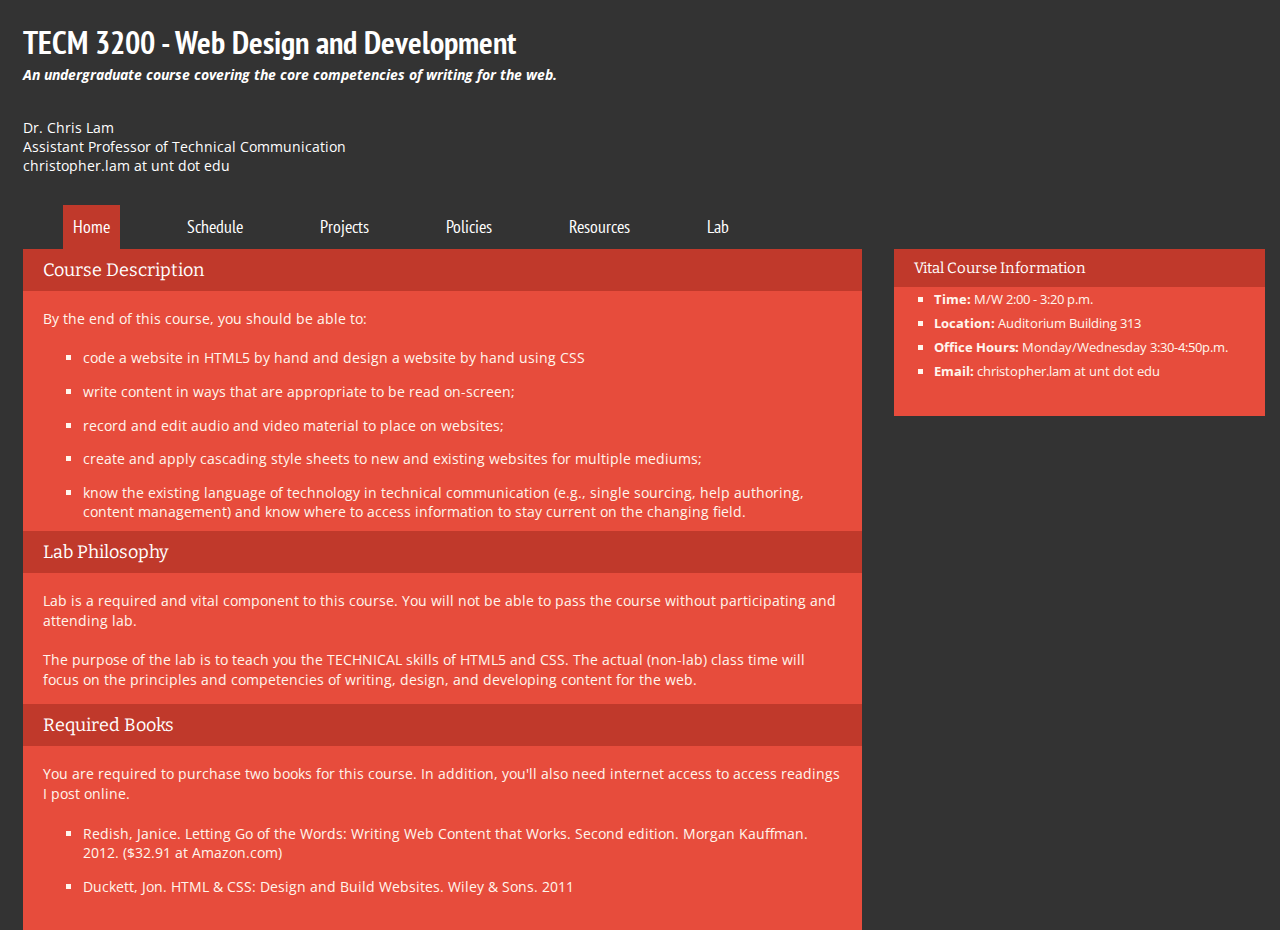
<file: index.html>
<!DOCTYPE html>
<head>
<meta name="viewport" content="width=device-width, initial-scale=1.0, maximum-scale=1.0, user-scalable=no" />  <link rel="stylesheet" type="text/css" href="style.css">
  <link href='http://fonts.googleapis.com/css?family=PT+Sans+Narrow:400,700' rel='stylesheet' type='text/css'>
  <link href='http://fonts.googleapis.com/css?family=Open+Sans' rel='stylesheet' type='text/css'>
    <link href='http://fonts.googleapis.com/css?family=Bitter' rel='stylesheet' type='text/css'>
    <link href='http://fonts.googleapis.com/css?family=Arvo' rel='stylesheet' type='text/css'>

</head>
<body>
	<div id ="container">
	  <header>
	    <h1><a href="index.html">TECM 3200 - Web Design and Development</a></h1>
	    <h2><i>An undergraduate course covering the core competencies of writing for the web.</i></h2>
	     
	    <ul>
		      <li>Dr. Chris Lam</li>
		      <li>Assistant Professor of Technical Communication</li>
		      <li>christopher.lam at unt dot edu</li>
	  	</ul>
	      
	    
	</header>

	  <nav>
  
	    <ul>
	    	<li class="current"><a href="index.html">Home</a></li>
		    <li><a href="schedule.html">Schedule</a></li>
		    <li><a href="projects.html">Projects</a></li>
			<li><a href="policies.html">Policies</a></li>
		    <li><a href="resources.html">Resources</a></li>
		    <li><a href="lab.html">Lab</a></li>
	    </ul>
	  </nav>
	  <div class="right-column">
	  	<h3>Vital Course Information</h3>
	  		<ul>
	  			<li><b>Time:</b>  M/W 2:00 - 3:20 p.m.</li>
	  			<li><b>Location:</b>  Auditorium Building 313</li>
	  			<li><b>Office Hours:</b>  Monday/Wednesday 3:30-4:50p.m.</li>
	  			<li><b>Email:</b>  christopher.lam at unt dot edu</li>
	  		</ul>
	
	  </div>
	  <div class="main-content">
	  	<h3>Course Description</h3>
	  		<p>By the end of this course, you should be able to:</p>
	  		<ul>
	  			<li>code a website in HTML5 by hand and design a website by hand using CSS</li>
				<li>write content in ways that are appropriate to be read on-screen;</li>
				<li>record and edit audio and video material to place on websites;</li>
				<li>create and apply cascading style sheets to new and existing websites for multiple mediums;</li>
				<li>know the existing language of technology in technical communication (e.g., single sourcing, help authoring, content management) and know where to access information to stay current on the changing field.</li>
	  		</ul>
	  	<h3>Lab Philosophy</h3>
	  		<p>Lab is a required and vital component to this course. You will not be able to pass the course without participating and attending lab.</p>
	  		<p>The purpose of the lab is to teach you the TECHNICAL skills of HTML5 and CSS. The actual (non-lab) class time will focus on the principles and competencies of writing, design, and developing content for the web.</p>
	  	<h3>Required Books</h3>
	  	<p>You are required to purchase two books for this course. In addition, you'll also need internet access to access readings I post online.</p>
	  	<ul>
	  		<li>Redish, Janice. Letting Go of the Words: Writing Web Content that Works. Second edition. Morgan Kauffman. 2012. ($32.91 at Amazon.com)</li>
			<li>Duckett, Jon. HTML & CSS: Design and Build Websites. Wiley & Sons. 2011</li>
	  	</ul>
	  </div>

	 


	  </div>
</body>
</html>
</file>
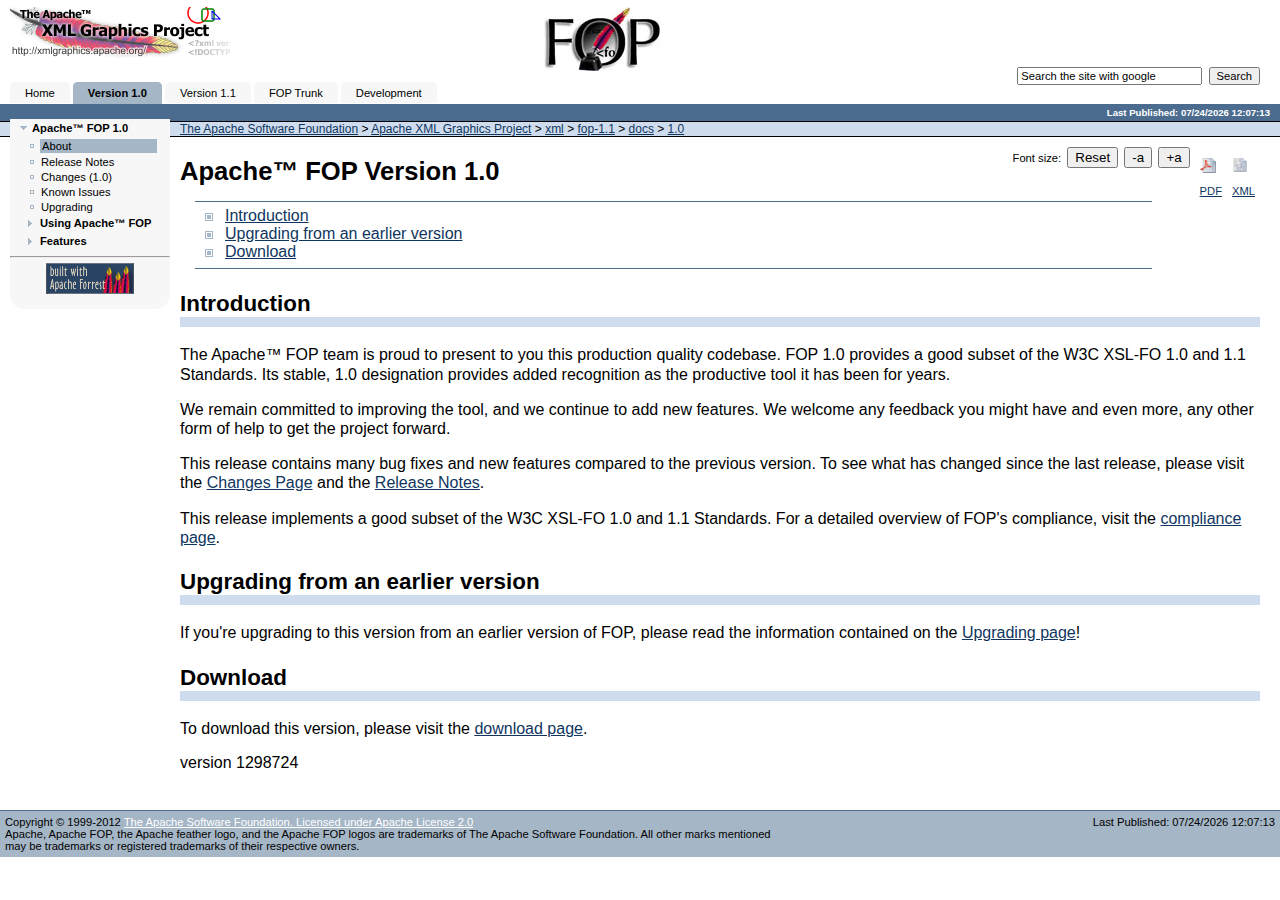
<file: xml/fop-1.1/docs/1.0/index.html>
<!DOCTYPE html PUBLIC "-//W3C//DTD HTML 4.01 Transitional//EN" "http://www.w3.org/TR/html4/loose.dtd">
<html>
<head>
<META http-equiv="Content-Type" content="text/html; charset=UTF-8">
<meta content="Apache Forrest" name="Generator">
<meta name="Forrest-version" content="0.10-dev">
<meta name="Forrest-skin-name" content="pelt">
<title>Apache&trade; FOP Version 1.0</title>
<link type="text/css" href="../skin/basic.css" rel="stylesheet">
<link media="screen" type="text/css" href="../skin/screen.css" rel="stylesheet">
<link media="print" type="text/css" href="../skin/print.css" rel="stylesheet">
<link type="text/css" href="../skin/profile.css" rel="stylesheet">
<script src="../skin/getBlank.js" language="javascript" type="text/javascript"></script><script src="../skin/getMenu.js" language="javascript" type="text/javascript"></script><script src="../skin/fontsize.js" language="javascript" type="text/javascript"></script>
<link rel="shortcut icon" href="../favicon.ico">
</head>
<body onload="init()">
<script type="text/javascript">ndeSetTextSize();</script>
<div id="top">
<!--+
    |header
    +-->
<div class="header">
<!--+
    |start group logo
    +-->
<div class="grouplogo">
<a href="http://xmlgraphics.apache.org/"><img class="logoImage" alt="Apache XML Graphics" src="../images/group-logo.gif" title="Apache XML Graphics is responsible for the creation and maintenance of software for managing the conversion of XML formats to graphical output, and the creation and maintenance of related software components, based on software licensed to the Foundation"></a>
</div>
<!--+
    |end group logo
    +-->
<!--+
    |start Project Logo
    +-->
<div class="projectlogo">
<a href="http://xmlgraphics.apache.org/fop/"><img class="logoImage" alt="Apache FOP" src="../images/logo.jpg" title="Apache FOP (Formatting Objects Processor) is the world's first output independent formatter. Output formats currently supported include PDF, PCL, PS, SVG, XML (area tree representation), Print, AWT, MIF and TXT. The primary output target is PDF."></a>
</div>
<!--+
    |end Project Logo
    +-->
<!--+
    |start Search
    +-->
<div class="searchbox">
<form action="http://www.google.com/search" method="get" class="roundtopsmall">
<input value="xmlgraphics.apache.org" name="sitesearch" type="hidden"><input onFocus="getBlank (this, 'Search the site with google');" size="25" name="q" id="query" type="text" value="Search the site with google">&nbsp; 
                    <input name="Search" value="Search" type="submit">
</form>
</div>
<!--+
    |end search
    +-->
<!--+
    |start Tabs
    +-->
<ul id="tabs">
<li>
<a class="unselected" href="../index.html">Home</a>
</li>
<li class="current">
<a class="selected" href="../1.0/index.html">Version 1.0</a>
</li>
<li>
<a class="unselected" href="../1.1/index.html">Version 1.1</a>
</li>
<li>
<a class="unselected" href="../trunk/index.html">FOP Trunk</a>
</li>
<li>
<a class="unselected" href="../dev/index.html">Development</a>
</li>
</ul>
<!--+
    |end Tabs
    +-->
</div>
</div>
<div id="main">
<div id="publishedStrip">
<!--+
    |start Subtabs
    +-->
<div id="level2tabs"></div>
<!--+
    |end Endtabs
    +-->
<script type="text/javascript"><!--
document.write("Last Published: " + document.lastModified);
//  --></script>
</div>
<!--+
    |breadtrail
    +-->
<div class="breadtrail">
<a href="http://www.apache.org/">The Apache Software Foundation</a> &gt; <a href="http://xmlgraphics.apache.org/">Apache XML Graphics Project</a><script src="../skin/breadcrumbs.js" language="JavaScript" type="text/javascript"></script>
</div>
<!--+
    |start Menu, mainarea
    +-->
<!--+
    |start Menu
    +-->
<div id="menu">
<div onclick="SwitchMenu('menu_selected_1.1', '../skin/')" id="menu_selected_1.1Title" class="menutitle" style="background-image: url('../skin/images/chapter_open.gif');">Apache&trade; FOP 1.0</div>
<div id="menu_selected_1.1" class="selectedmenuitemgroup" style="display: block;">
<div class="menupage">
<div class="menupagetitle">About</div>
</div>
<div class="menuitem">
<a href="../1.0/releaseNotes_1.0.html">Release Notes</a>
</div>
<div class="menuitem">
<a href="../1.0/changes_1.0.html">Changes (1.0)</a>
</div>
<div class="menuitem">
<a href="../1.0/knownissues_overview.html">Known Issues</a>
</div>
<div class="menuitem">
<a href="../1.0/upgrading.html">Upgrading</a>
</div>
<div onclick="SwitchMenu('menu_1.1.6', '../skin/')" id="menu_1.1.6Title" class="menutitle">Using Apache&trade; FOP</div>
<div id="menu_1.1.6" class="menuitemgroup">
<div class="menuitem">
<a href="../1.0/anttask.html">Ant Task</a>
</div>
<div class="menuitem">
<a href="../1.0/compiling.html">Build</a>
</div>
<div class="menuitem">
<a href="../1.0/configuration.html">Configure</a>
</div>
<div class="menuitem">
<a href="../1.0/embedding.html">Embed</a>
</div>
<div class="menuitem">
<a href="../1.0/running.html">Run</a>
</div>
<div class="menuitem">
<a href="../1.0/servlets.html">Servlets</a>
</div>
</div>
<div onclick="SwitchMenu('menu_1.1.7', '../skin/')" id="menu_1.1.7Title" class="menutitle">Features</div>
<div id="menu_1.1.7" class="menuitemgroup">
<div class="menuitem">
<a href="../1.0/accessibility.html">Accessibility</a>
</div>
<div class="menuitem">
<a href="../1.0/events.html">Events</a>
</div>
<div class="menuitem">
<a href="../1.0/extensions.html">Extensions</a>
</div>
<div class="menuitem">
<a href="../1.0/fonts.html">Fonts</a>
</div>
<div class="menuitem">
<a href="../1.0/output.html">Output Targets</a>
</div>
<div class="menuitem">
<a href="../1.0/graphics.html">Graphics</a>
</div>
<div class="menuitem">
<a href="../1.0/hyphenation.html">Hyphenation</a>
</div>
<div class="menuitem">
<a href="../1.0/intermediate.html">Intermediate Format</a>
</div>
<div class="menuitem">
<a href="../1.0/metadata.html">Metadata</a>
</div>
<div class="menuitem">
<a href="../1.0/pdfa.html">PDF/A</a>
</div>
<div class="menuitem">
<a href="../1.0/pdfx.html">PDF/X</a>
</div>
<div class="menuitem">
<a href="../1.0/pdfencryption.html">PDF Encryption</a>
</div>
</div>
</div>
<div id="credit">
<hr>
<a href="http://forrest.apache.org/"><img border="0" title="Built with Apache Forrest" alt="Built with Apache Forrest - logo" src="../images/built-with-forrest-button.png" style="width: 88px;height: 31px;"></a>
</div>
<div id="roundbottom">
<img style="display: none" class="corner" height="15" width="15" alt="" src="../skin/images/rc-b-l-15-1body-2menu-3menu.png"></div>
<!--+
  |alternative credits
  +-->
<div id="credit2"></div>
</div>
<!--+
    |end Menu
    +-->
<!--+
    |start content
    +-->
<div id="content">
<div title="raw XML" class="xmllink">
<a class="dida" href="index.xml"><img alt="XML - icon" src="../skin/images/xmldoc.gif" class="skin"><br>
        XML</a>
</div>
<div title="Portable Document Format" class="pdflink">
<a class="dida" href="index.pdf"><img alt="PDF -icon" src="../skin/images/pdfdoc.gif" class="skin"><br>
        PDF</a>
</div>
<div class="trail">Font size: 
	          &nbsp;<input value="Reset" class="resetfont" title="Reset text" onclick="ndeSetTextSize('reset'); return false;" type="button">      
	          &nbsp;<input value="-a" class="smallerfont" title="Shrink text" onclick="ndeSetTextSize('decr'); return false;" type="button">
	          &nbsp;<input value="+a" class="biggerfont" title="Enlarge text" onclick="ndeSetTextSize('incr'); return false;" type="button">
</div>
<h1>Apache&trade; FOP Version 1.0</h1>
<div id="front-matter">
<div id="minitoc-area">
<ul class="minitoc">
<li>
<a href="#intro">Introduction</a>
</li>
<li>
<a href="#upgrading">Upgrading from an earlier version</a>
</li>
<li>
<a href="#download">Download</a>
</li>
</ul>
</div>
</div>
    
<a name="intro"></a>
<h2 class="underlined_10">Introduction</h2>
<div class="section">
<p>
        The Apache&trade; FOP team is proud to present to you this production
        quality codebase. FOP 1.0 provides a good subset of the W3C
        XSL-FO 1.0 and 1.1 Standards. Its stable, 1.0 designation
        provides added recognition as the productive tool it has been
        for years.
	  </p>
<p>
		We remain committed to improving the tool, and we continue to
		add new features. We welcome any feedback you might have and
		even more, any other form of help to get the project forward.
      </p>
<p>
        This release contains many bug fixes and new features compared
        to the previous version. To see what has changed since the last release, please visit the 
        <a href="changes_1.0.html">Changes Page</a> and the
        <a href="releaseNotes_1.0.html">Release Notes</a>.
      </p>
<p>
		This release implements a good subset of the W3C XSL-FO 1.0
		and 1.1 Standards. For a detailed overview of FOP's
		compliance, visit the <a href="../compliance.html">compliance
		page</a>.
	  </p>
</div>
    
<a name="upgrading"></a>
<h2 class="underlined_10">Upgrading from an earlier version</h2>
<div class="section">
<p>
        If you're upgrading to this version from an earlier version of FOP, please read the 
        information contained on the <a href="upgrading.html">Upgrading page</a>!
      </p>
</div>
    
<a name="download"></a>
<h2 class="underlined_10">Download</h2>
<div class="section">
<p>
        To download this version, please visit the <a href="../download.html">download page</a>.
      </p>
</div>
  
<span class="version">
          version 1298724</span>
</div>
<!--+
    |end content
    +-->
<div class="clearboth">&nbsp;</div>
</div>
<div id="footer">
<!--+
    |start bottomstrip
    +-->
<div class="lastmodified">
<script type="text/javascript"><!--
document.write("Last Published: " + document.lastModified);
//  --></script>
</div>
<div class="copyright">
        Copyright &copy;
         1999-2012 <a href="http://www.apache.org/licenses/">The Apache Software Foundation. Licensed under Apache License 2.0</a>
<br>
    Apache, Apache FOP, the Apache feather logo, and the Apache FOP
    logos are trademarks of The Apache Software Foundation. All other marks mentioned may be trademarks or registered trademarks of their respective owners.
  </div>
<div id="logos"></div>
<!--+
    |end bottomstrip
    +-->
</div>
</body>
</html>
</file>
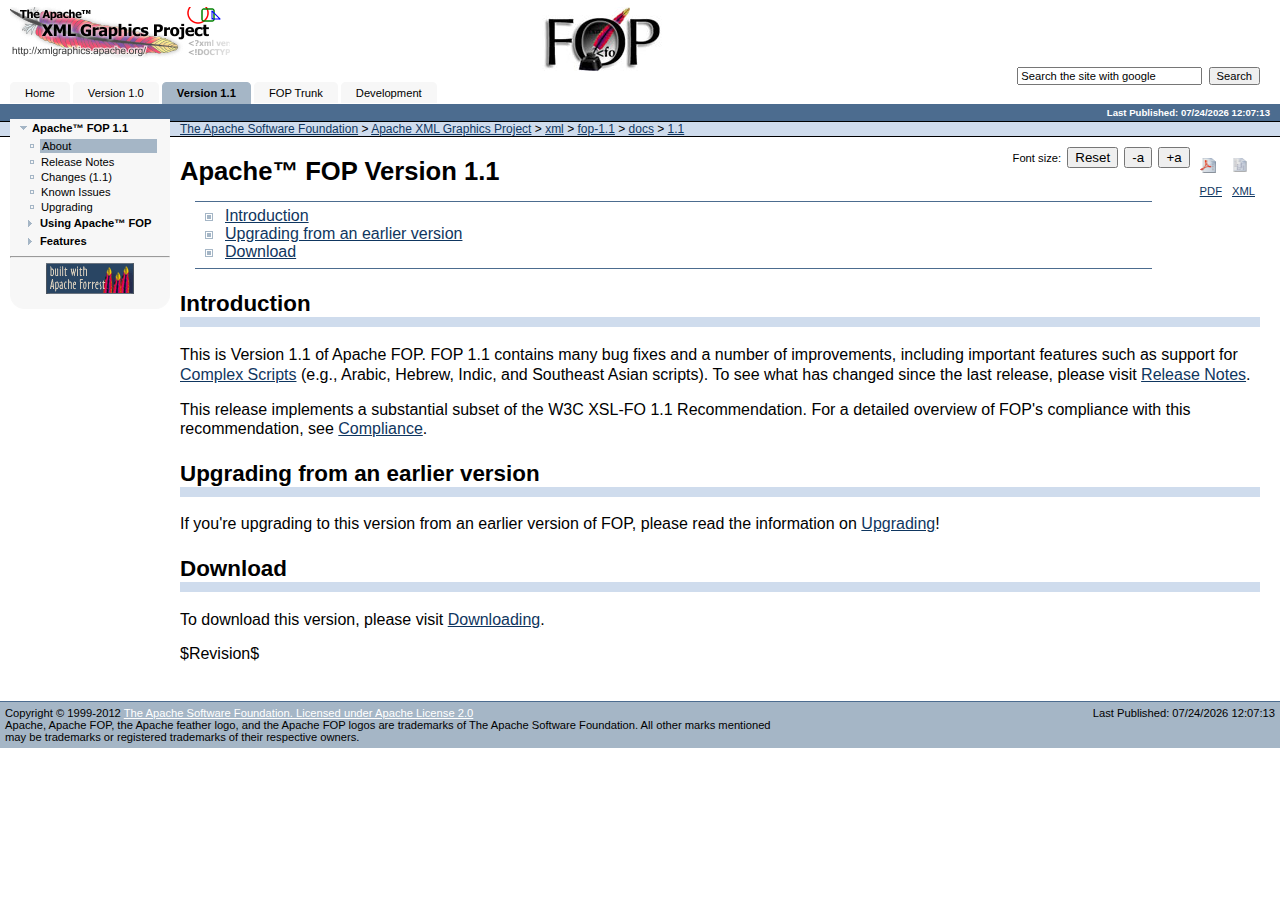
<file: xml/fop-1.1/docs/1.1/index.html>
<!DOCTYPE html PUBLIC "-//W3C//DTD HTML 4.01 Transitional//EN" "http://www.w3.org/TR/html4/loose.dtd">
<html>
<head>
<META http-equiv="Content-Type" content="text/html; charset=UTF-8">
<meta content="Apache Forrest" name="Generator">
<meta name="Forrest-version" content="0.10-dev">
<meta name="Forrest-skin-name" content="pelt">
<title>Apache&trade; FOP Version 1.1</title>
<link type="text/css" href="../skin/basic.css" rel="stylesheet">
<link media="screen" type="text/css" href="../skin/screen.css" rel="stylesheet">
<link media="print" type="text/css" href="../skin/print.css" rel="stylesheet">
<link type="text/css" href="../skin/profile.css" rel="stylesheet">
<script src="../skin/getBlank.js" language="javascript" type="text/javascript"></script><script src="../skin/getMenu.js" language="javascript" type="text/javascript"></script><script src="../skin/fontsize.js" language="javascript" type="text/javascript"></script>
<link rel="shortcut icon" href="../favicon.ico">
</head>
<body onload="init()">
<script type="text/javascript">ndeSetTextSize();</script>
<div id="top">
<!--+
    |header
    +-->
<div class="header">
<!--+
    |start group logo
    +-->
<div class="grouplogo">
<a href="http://xmlgraphics.apache.org/"><img class="logoImage" alt="Apache XML Graphics" src="../images/group-logo.gif" title="Apache XML Graphics is responsible for the creation and maintenance of software for managing the conversion of XML formats to graphical output, and the creation and maintenance of related software components, based on software licensed to the Foundation"></a>
</div>
<!--+
    |end group logo
    +-->
<!--+
    |start Project Logo
    +-->
<div class="projectlogo">
<a href="http://xmlgraphics.apache.org/fop/"><img class="logoImage" alt="Apache FOP" src="../images/logo.jpg" title="Apache FOP (Formatting Objects Processor) is the world's first output independent formatter. Output formats currently supported include PDF, PCL, PS, SVG, XML (area tree representation), Print, AWT, MIF and TXT. The primary output target is PDF."></a>
</div>
<!--+
    |end Project Logo
    +-->
<!--+
    |start Search
    +-->
<div class="searchbox">
<form action="http://www.google.com/search" method="get" class="roundtopsmall">
<input value="xmlgraphics.apache.org" name="sitesearch" type="hidden"><input onFocus="getBlank (this, 'Search the site with google');" size="25" name="q" id="query" type="text" value="Search the site with google">&nbsp; 
                    <input name="Search" value="Search" type="submit">
</form>
</div>
<!--+
    |end search
    +-->
<!--+
    |start Tabs
    +-->
<ul id="tabs">
<li>
<a class="unselected" href="../index.html">Home</a>
</li>
<li>
<a class="unselected" href="../1.0/index.html">Version 1.0</a>
</li>
<li class="current">
<a class="selected" href="../1.1/index.html">Version 1.1</a>
</li>
<li>
<a class="unselected" href="../trunk/index.html">FOP Trunk</a>
</li>
<li>
<a class="unselected" href="../dev/index.html">Development</a>
</li>
</ul>
<!--+
    |end Tabs
    +-->
</div>
</div>
<div id="main">
<div id="publishedStrip">
<!--+
    |start Subtabs
    +-->
<div id="level2tabs"></div>
<!--+
    |end Endtabs
    +-->
<script type="text/javascript"><!--
document.write("Last Published: " + document.lastModified);
//  --></script>
</div>
<!--+
    |breadtrail
    +-->
<div class="breadtrail">
<a href="http://www.apache.org/">The Apache Software Foundation</a> &gt; <a href="http://xmlgraphics.apache.org/">Apache XML Graphics Project</a><script src="../skin/breadcrumbs.js" language="JavaScript" type="text/javascript"></script>
</div>
<!--+
    |start Menu, mainarea
    +-->
<!--+
    |start Menu
    +-->
<div id="menu">
<div onclick="SwitchMenu('menu_selected_1.1', '../skin/')" id="menu_selected_1.1Title" class="menutitle" style="background-image: url('../skin/images/chapter_open.gif');">Apache&trade; FOP 1.1</div>
<div id="menu_selected_1.1" class="selectedmenuitemgroup" style="display: block;">
<div class="menupage">
<div class="menupagetitle">About</div>
</div>
<div class="menuitem">
<a href="../1.1/releaseNotes_1.1.html">Release Notes</a>
</div>
<div class="menuitem">
<a href="../1.1/changes_1.1.html">Changes (1.1)</a>
</div>
<div class="menuitem">
<a href="../1.1/knownissues_overview.html">Known Issues</a>
</div>
<div class="menuitem">
<a href="../1.1/upgrading.html">Upgrading</a>
</div>
<div onclick="SwitchMenu('menu_1.1.6', '../skin/')" id="menu_1.1.6Title" class="menutitle">Using Apache&trade; FOP</div>
<div id="menu_1.1.6" class="menuitemgroup">
<div class="menuitem">
<a href="../1.1/anttask.html">Ant Task</a>
</div>
<div class="menuitem">
<a href="../1.1/compiling.html">Build</a>
</div>
<div class="menuitem">
<a href="../1.1/configuration.html">Configure</a>
</div>
<div class="menuitem">
<a href="../1.1/embedding.html">Embed</a>
</div>
<div class="menuitem">
<a href="../1.1/running.html">Run</a>
</div>
<div class="menuitem">
<a href="../1.1/servlets.html">Servlets</a>
</div>
</div>
<div onclick="SwitchMenu('menu_1.1.7', '../skin/')" id="menu_1.1.7Title" class="menutitle">Features</div>
<div id="menu_1.1.7" class="menuitemgroup">
<div class="menuitem">
<a href="../1.1/accessibility.html">Accessibility</a>
</div>
<div class="menuitem">
<a href="../1.1/complexscripts.html">Complex Scripts</a>
</div>
<div class="menuitem">
<a href="../1.1/events.html">Events</a>
</div>
<div class="menuitem">
<a href="../1.1/extensions.html">Extensions</a>
</div>
<div class="menuitem">
<a href="../1.1/fonts.html">Fonts</a>
</div>
<div class="menuitem">
<a href="../1.1/graphics.html">Graphics</a>
</div>
<div class="menuitem">
<a href="../1.1/hyphenation.html">Hyphenation</a>
</div>
<div class="menuitem">
<a href="../1.1/intermediate.html">Intermediate Format</a>
</div>
<div class="menuitem">
<a href="../1.1/metadata.html">Metadata</a>
</div>
<div class="menuitem">
<a href="../1.1/output.html">Output Targets</a>
</div>
<div class="menuitem">
<a href="../1.1/pdfa.html">PDF/A</a>
</div>
<div class="menuitem">
<a href="../1.1/pdfx.html">PDF/X</a>
</div>
<div class="menuitem">
<a href="../1.1/pdfencryption.html">PDF Encryption</a>
</div>
</div>
</div>
<div id="credit">
<hr>
<a href="http://forrest.apache.org/"><img border="0" title="Built with Apache Forrest" alt="Built with Apache Forrest - logo" src="../images/built-with-forrest-button.png" style="width: 88px;height: 31px;"></a>
</div>
<div id="roundbottom">
<img style="display: none" class="corner" height="15" width="15" alt="" src="../skin/images/rc-b-l-15-1body-2menu-3menu.png"></div>
<!--+
  |alternative credits
  +-->
<div id="credit2"></div>
</div>
<!--+
    |end Menu
    +-->
<!--+
    |start content
    +-->
<div id="content">
<div title="raw XML" class="xmllink">
<a class="dida" href="index.xml"><img alt="XML - icon" src="../skin/images/xmldoc.gif" class="skin"><br>
        XML</a>
</div>
<div title="Portable Document Format" class="pdflink">
<a class="dida" href="index.pdf"><img alt="PDF -icon" src="../skin/images/pdfdoc.gif" class="skin"><br>
        PDF</a>
</div>
<div class="trail">Font size: 
	          &nbsp;<input value="Reset" class="resetfont" title="Reset text" onclick="ndeSetTextSize('reset'); return false;" type="button">      
	          &nbsp;<input value="-a" class="smallerfont" title="Shrink text" onclick="ndeSetTextSize('decr'); return false;" type="button">
	          &nbsp;<input value="+a" class="biggerfont" title="Enlarge text" onclick="ndeSetTextSize('incr'); return false;" type="button">
</div>
<h1>Apache&trade; FOP Version 1.1</h1>
<div id="front-matter">
<div id="minitoc-area">
<ul class="minitoc">
<li>
<a href="#intro">Introduction</a>
</li>
<li>
<a href="#upgrading">Upgrading from an earlier version</a>
</li>
<li>
<a href="#download">Download</a>
</li>
</ul>
</div>
</div>
    
<a name="intro"></a>
<h2 class="underlined_10">Introduction</h2>
<div class="section">
<p>
        This is Version 1.1 of Apache FOP. FOP 1.1 contains many bug
        fixes and a number of improvements, including
        important features such as support for <a href="complexscripts.html">Complex Scripts</a>
        (e.g., Arabic, Hebrew, Indic, and Southeast Asian scripts). To see what has changed since the last release,
        please visit <a href="releaseNotes_1.1.html">Release Notes</a>.
      </p>
<p>
	This release implements a substantial subset of the W3C XSL-FO 1.1
	Recommendation. For a detailed overview of FOP's
	compliance with this recommendation, see <a href="../compliance.html">Compliance</a>.
      </p>
</div>
    
<a name="upgrading"></a>
<h2 class="underlined_10">Upgrading from an earlier version</h2>
<div class="section">
<p>
        If you're upgrading to this version from an earlier version of FOP, please read the 
        information on <a href="upgrading.html">Upgrading</a>!
      </p>
</div>
    
<a name="download"></a>
<h2 class="underlined_10">Download</h2>
<div class="section">
<p>
        To download this version, please visit <a href="../download.html">Downloading</a>.
      </p>
</div>
  
<span class="version">$Revision$</span>
</div>
<!--+
    |end content
    +-->
<div class="clearboth">&nbsp;</div>
</div>
<div id="footer">
<!--+
    |start bottomstrip
    +-->
<div class="lastmodified">
<script type="text/javascript"><!--
document.write("Last Published: " + document.lastModified);
//  --></script>
</div>
<div class="copyright">
        Copyright &copy;
         1999-2012 <a href="http://www.apache.org/licenses/">The Apache Software Foundation. Licensed under Apache License 2.0</a>
<br>
    Apache, Apache FOP, the Apache feather logo, and the Apache FOP
    logos are trademarks of The Apache Software Foundation. All other marks mentioned may be trademarks or registered trademarks of their respective owners.
  </div>
<div id="logos"></div>
<!--+
    |end bottomstrip
    +-->
</div>
</body>
</html>
</file>
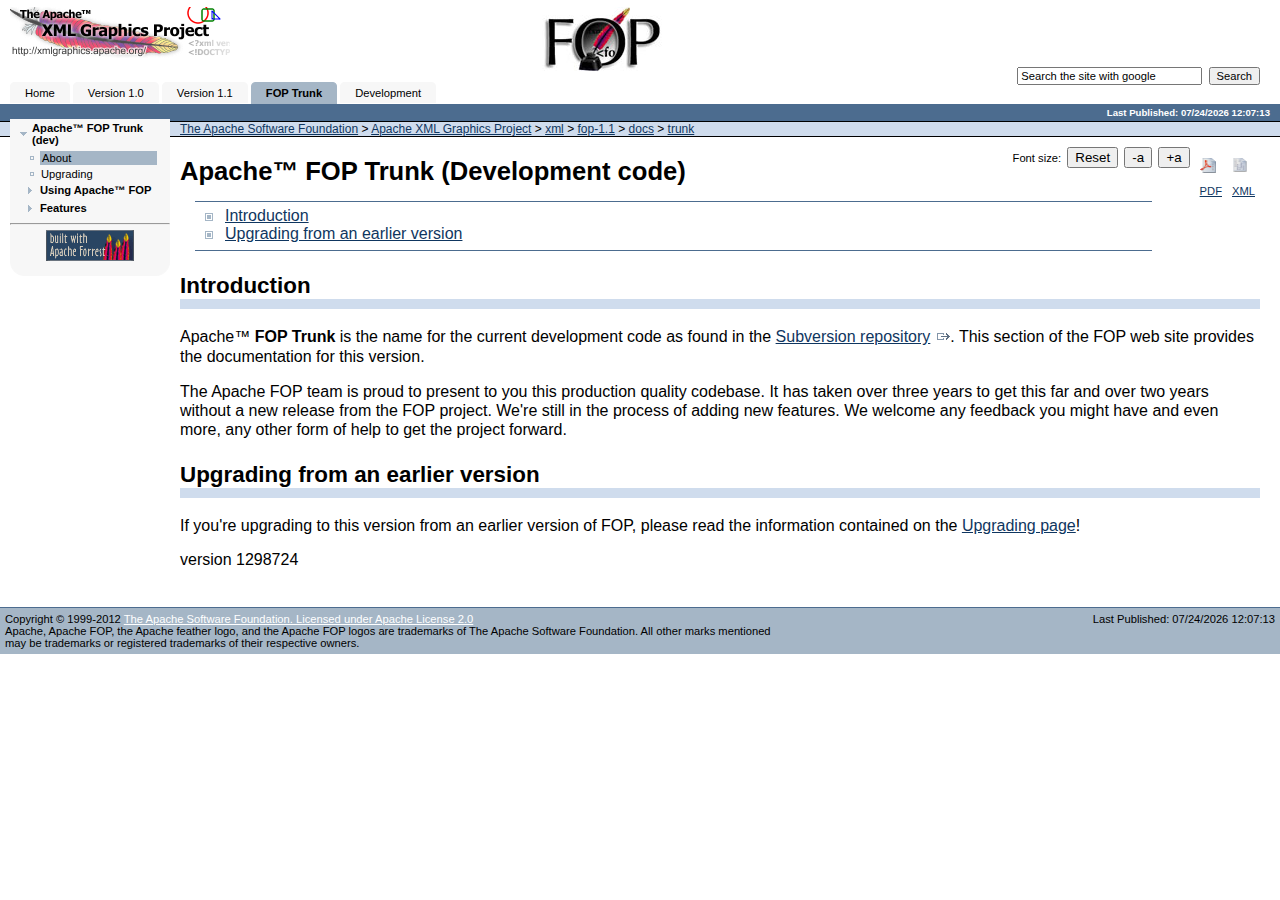
<file: xml/fop-1.1/docs/trunk/index.html>
<!DOCTYPE html PUBLIC "-//W3C//DTD HTML 4.01 Transitional//EN" "http://www.w3.org/TR/html4/loose.dtd">
<html>
<head>
<META http-equiv="Content-Type" content="text/html; charset=UTF-8">
<meta content="Apache Forrest" name="Generator">
<meta name="Forrest-version" content="0.10-dev">
<meta name="Forrest-skin-name" content="pelt">
<title>Apache&trade; FOP Trunk (Development code)</title>
<link type="text/css" href="../skin/basic.css" rel="stylesheet">
<link media="screen" type="text/css" href="../skin/screen.css" rel="stylesheet">
<link media="print" type="text/css" href="../skin/print.css" rel="stylesheet">
<link type="text/css" href="../skin/profile.css" rel="stylesheet">
<script src="../skin/getBlank.js" language="javascript" type="text/javascript"></script><script src="../skin/getMenu.js" language="javascript" type="text/javascript"></script><script src="../skin/fontsize.js" language="javascript" type="text/javascript"></script>
<link rel="shortcut icon" href="../favicon.ico">
</head>
<body onload="init()">
<script type="text/javascript">ndeSetTextSize();</script>
<div id="top">
<!--+
    |header
    +-->
<div class="header">
<!--+
    |start group logo
    +-->
<div class="grouplogo">
<a href="http://xmlgraphics.apache.org/"><img class="logoImage" alt="Apache XML Graphics" src="../images/group-logo.gif" title="Apache XML Graphics is responsible for the creation and maintenance of software for managing the conversion of XML formats to graphical output, and the creation and maintenance of related software components, based on software licensed to the Foundation"></a>
</div>
<!--+
    |end group logo
    +-->
<!--+
    |start Project Logo
    +-->
<div class="projectlogo">
<a href="http://xmlgraphics.apache.org/fop/"><img class="logoImage" alt="Apache FOP" src="../images/logo.jpg" title="Apache FOP (Formatting Objects Processor) is the world's first output independent formatter. Output formats currently supported include PDF, PCL, PS, SVG, XML (area tree representation), Print, AWT, MIF and TXT. The primary output target is PDF."></a>
</div>
<!--+
    |end Project Logo
    +-->
<!--+
    |start Search
    +-->
<div class="searchbox">
<form action="http://www.google.com/search" method="get" class="roundtopsmall">
<input value="xmlgraphics.apache.org" name="sitesearch" type="hidden"><input onFocus="getBlank (this, 'Search the site with google');" size="25" name="q" id="query" type="text" value="Search the site with google">&nbsp; 
                    <input name="Search" value="Search" type="submit">
</form>
</div>
<!--+
    |end search
    +-->
<!--+
    |start Tabs
    +-->
<ul id="tabs">
<li>
<a class="unselected" href="../index.html">Home</a>
</li>
<li>
<a class="unselected" href="../1.0/index.html">Version 1.0</a>
</li>
<li>
<a class="unselected" href="../1.1/index.html">Version 1.1</a>
</li>
<li class="current">
<a class="selected" href="../trunk/index.html">FOP Trunk</a>
</li>
<li>
<a class="unselected" href="../dev/index.html">Development</a>
</li>
</ul>
<!--+
    |end Tabs
    +-->
</div>
</div>
<div id="main">
<div id="publishedStrip">
<!--+
    |start Subtabs
    +-->
<div id="level2tabs"></div>
<!--+
    |end Endtabs
    +-->
<script type="text/javascript"><!--
document.write("Last Published: " + document.lastModified);
//  --></script>
</div>
<!--+
    |breadtrail
    +-->
<div class="breadtrail">
<a href="http://www.apache.org/">The Apache Software Foundation</a> &gt; <a href="http://xmlgraphics.apache.org/">Apache XML Graphics Project</a><script src="../skin/breadcrumbs.js" language="JavaScript" type="text/javascript"></script>
</div>
<!--+
    |start Menu, mainarea
    +-->
<!--+
    |start Menu
    +-->
<div id="menu">
<div onclick="SwitchMenu('menu_selected_1.1', '../skin/')" id="menu_selected_1.1Title" class="menutitle" style="background-image: url('../skin/images/chapter_open.gif');">Apache&trade; FOP Trunk (dev)</div>
<div id="menu_selected_1.1" class="selectedmenuitemgroup" style="display: block;">
<div class="menupage">
<div class="menupagetitle">About</div>
</div>
<div class="menuitem">
<a href="../trunk/upgrading.html">Upgrading</a>
</div>
<div onclick="SwitchMenu('menu_1.1.3', '../skin/')" id="menu_1.1.3Title" class="menutitle">Using Apache&trade; FOP</div>
<div id="menu_1.1.3" class="menuitemgroup">
<div class="menuitem">
<a href="../trunk/anttask.html">Ant Task</a>
</div>
<div class="menuitem">
<a href="../trunk/compiling.html">Build</a>
</div>
<div class="menuitem">
<a href="../trunk/configuration.html">Configure</a>
</div>
<div class="menuitem">
<a href="../trunk/embedding.html">Embed</a>
</div>
<div class="menuitem">
<a href="../trunk/running.html">Run</a>
</div>
<div class="menuitem">
<a href="../trunk/servlets.html">Servlets</a>
</div>
</div>
<div onclick="SwitchMenu('menu_1.1.4', '../skin/')" id="menu_1.1.4Title" class="menutitle">Features</div>
<div id="menu_1.1.4" class="menuitemgroup">
<div class="menuitem">
<a href="../trunk/accessibility.html">Accessibility</a>
</div>
<div class="menuitem">
<a href="../trunk/complexscripts.html">Complex Scripts</a>
</div>
<div class="menuitem">
<a href="../trunk/events.html">Events</a>
</div>
<div class="menuitem">
<a href="../trunk/extensions.html">Extensions</a>
</div>
<div class="menuitem">
<a href="../trunk/fonts.html">Fonts</a>
</div>
<div class="menuitem">
<a href="../trunk/graphics.html">Graphics</a>
</div>
<div class="menuitem">
<a href="../trunk/hyphenation.html">Hyphenation</a>
</div>
<div class="menuitem">
<a href="../trunk/intermediate.html">Intermediate Format</a>
</div>
<div class="menuitem">
<a href="../trunk/metadata.html">Metadata</a>
</div>
<div class="menuitem">
<a href="../trunk/output.html">Output Targets</a>
</div>
<div class="menuitem">
<a href="../trunk/pdfa.html">PDF/A</a>
</div>
<div class="menuitem">
<a href="../trunk/pdfx.html">PDF/X</a>
</div>
<div class="menuitem">
<a href="../trunk/pdfencryption.html">PDF Encryption</a>
</div>
</div>
</div>
<div id="credit">
<hr>
<a href="http://forrest.apache.org/"><img border="0" title="Built with Apache Forrest" alt="Built with Apache Forrest - logo" src="../images/built-with-forrest-button.png" style="width: 88px;height: 31px;"></a>
</div>
<div id="roundbottom">
<img style="display: none" class="corner" height="15" width="15" alt="" src="../skin/images/rc-b-l-15-1body-2menu-3menu.png"></div>
<!--+
  |alternative credits
  +-->
<div id="credit2"></div>
</div>
<!--+
    |end Menu
    +-->
<!--+
    |start content
    +-->
<div id="content">
<div title="raw XML" class="xmllink">
<a class="dida" href="index.xml"><img alt="XML - icon" src="../skin/images/xmldoc.gif" class="skin"><br>
        XML</a>
</div>
<div title="Portable Document Format" class="pdflink">
<a class="dida" href="index.pdf"><img alt="PDF -icon" src="../skin/images/pdfdoc.gif" class="skin"><br>
        PDF</a>
</div>
<div class="trail">Font size: 
	          &nbsp;<input value="Reset" class="resetfont" title="Reset text" onclick="ndeSetTextSize('reset'); return false;" type="button">      
	          &nbsp;<input value="-a" class="smallerfont" title="Shrink text" onclick="ndeSetTextSize('decr'); return false;" type="button">
	          &nbsp;<input value="+a" class="biggerfont" title="Enlarge text" onclick="ndeSetTextSize('incr'); return false;" type="button">
</div>
<h1>Apache&trade; FOP Trunk (Development code)</h1>
<div id="front-matter">
<div id="minitoc-area">
<ul class="minitoc">
<li>
<a href="#intro">Introduction</a>
</li>
<li>
<a href="#upgrading">Upgrading from an earlier version</a>
</li>
</ul>
</div>
</div>
    
<a name="intro"></a>
<h2 class="underlined_10">Introduction</h2>
<div class="section">
<p>
        Apache&trade; <strong>FOP Trunk</strong> is the name for the current
        development code as found in the <a class="external" href="http://svn.apache.org/repos/asf/xmlgraphics/fop/trunk/">Subversion repository</a>. This
        section of the FOP web site provides the documentation for
        this version.
      </p>
<p>
        The Apache FOP team is proud to present to you this production quality codebase. It has taken
        over three years to get this far and over two years without a new release from the FOP
        project. We're still in the process of adding new features. We welcome any feedback you
        might have and even more, any other form of help to get the project forward.
      </p>
</div>
    
<a name="upgrading"></a>
<h2 class="underlined_10">Upgrading from an earlier version</h2>
<div class="section">
<p>
        If you're upgrading to this version from an earlier version of FOP, please read the 
        information contained on the <a href="upgrading.html">Upgrading page</a>!
      </p>
</div>
  
<span class="version">
          version 1298724</span>
</div>
<!--+
    |end content
    +-->
<div class="clearboth">&nbsp;</div>
</div>
<div id="footer">
<!--+
    |start bottomstrip
    +-->
<div class="lastmodified">
<script type="text/javascript"><!--
document.write("Last Published: " + document.lastModified);
//  --></script>
</div>
<div class="copyright">
        Copyright &copy;
         1999-2012 <a href="http://www.apache.org/licenses/">The Apache Software Foundation. Licensed under Apache License 2.0</a>
<br>
    Apache, Apache FOP, the Apache feather logo, and the Apache FOP
    logos are trademarks of The Apache Software Foundation. All other marks mentioned may be trademarks or registered trademarks of their respective owners.
  </div>
<div id="logos"></div>
<!--+
    |end bottomstrip
    +-->
</div>
</body>
</html>
</file>
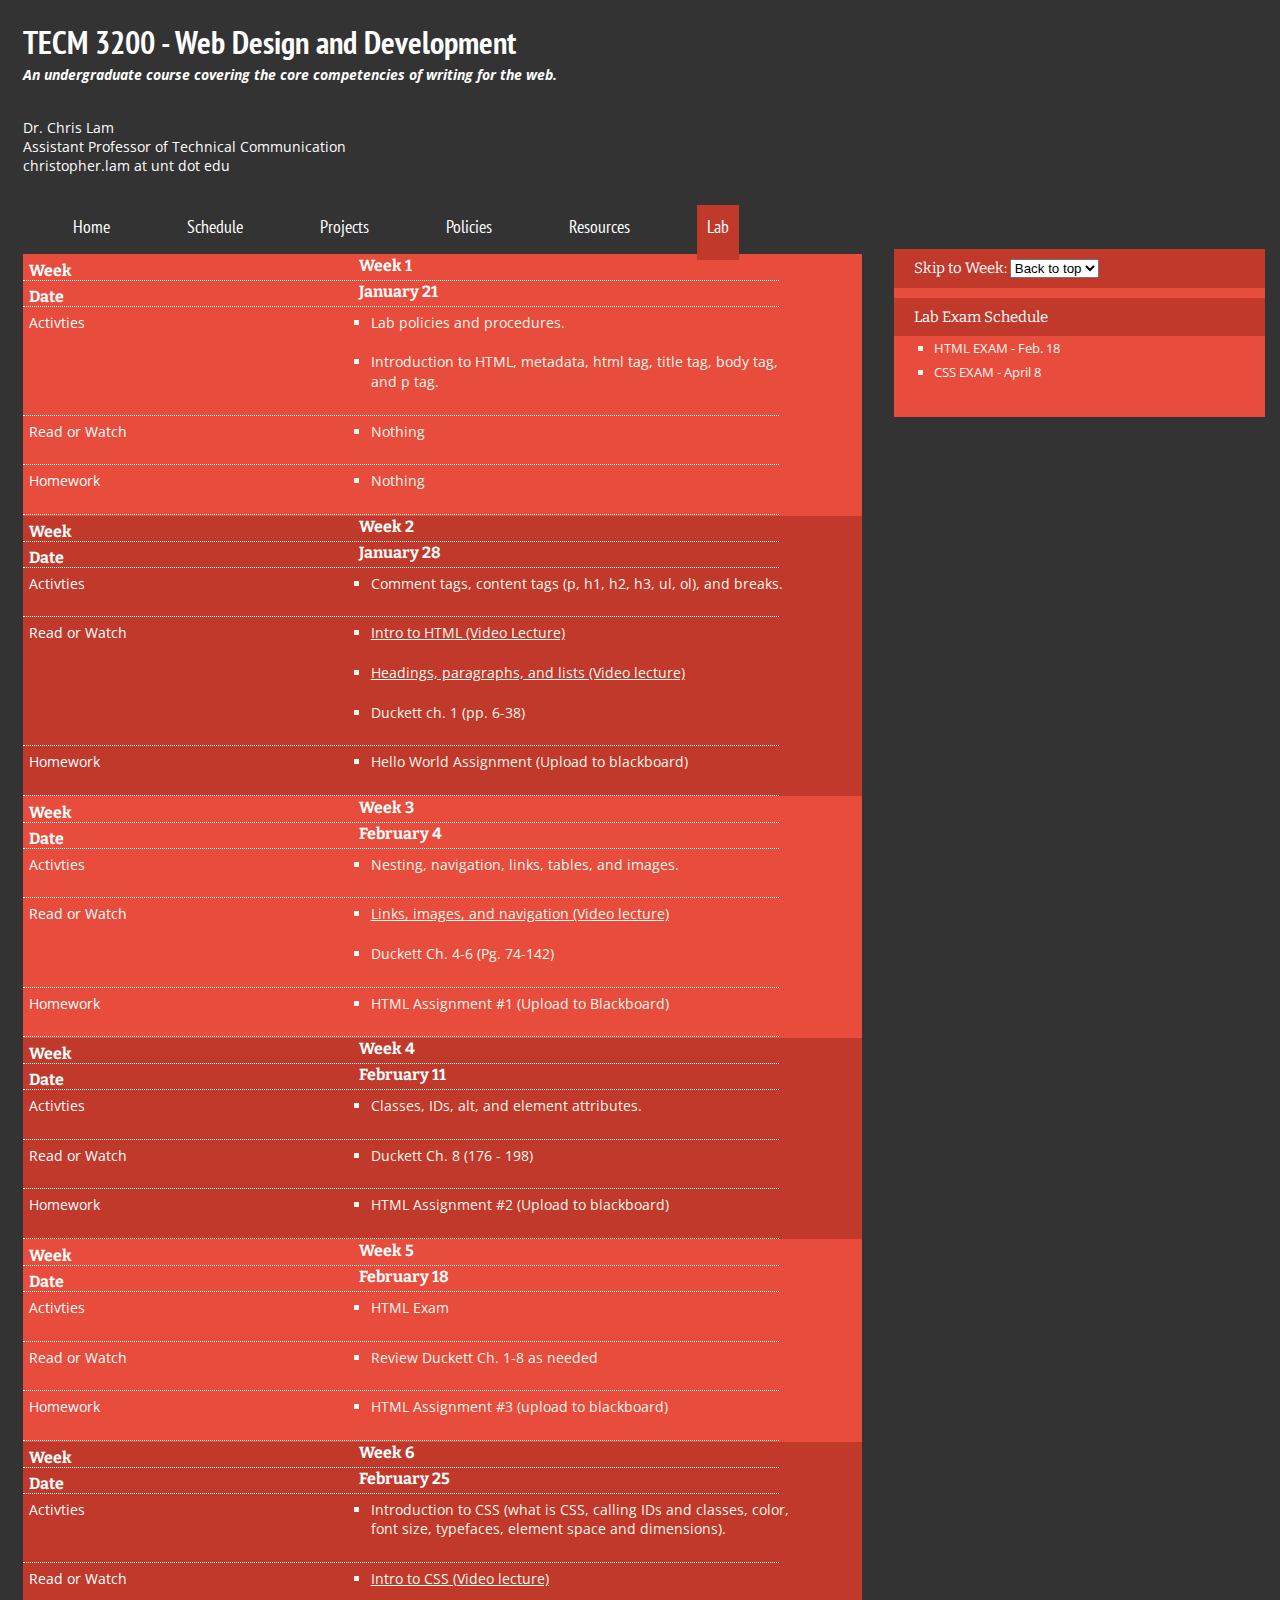
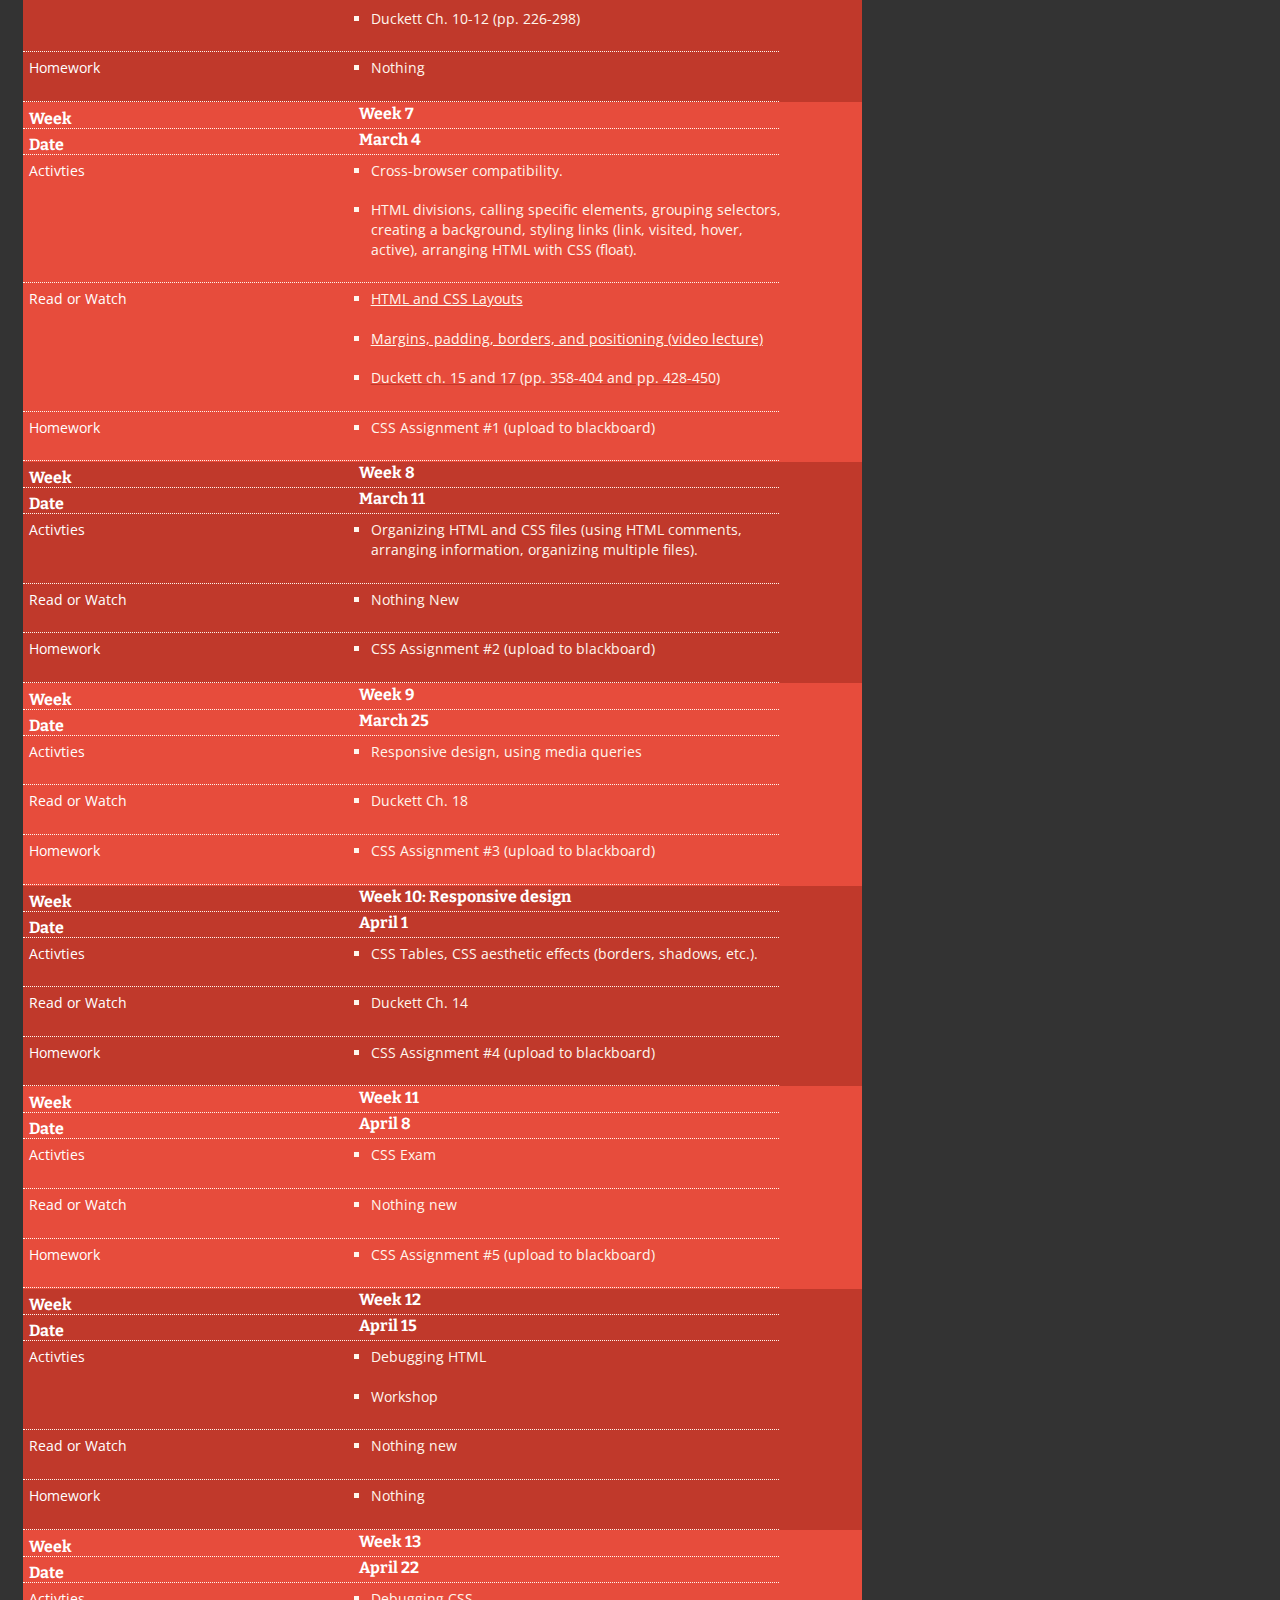
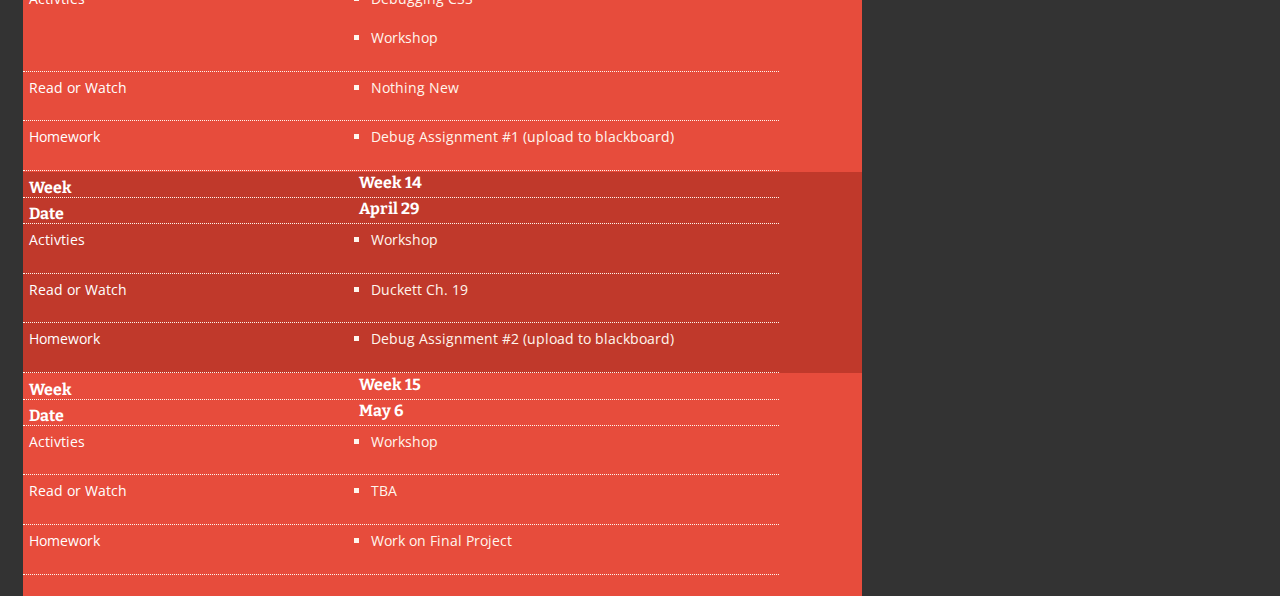
<file: lab.html>
<!DOCTYPE html>
<head>
<meta name="viewport" content="width=device-width, initial-scale=1.0, maximum-scale=1.0, user-scalable=no" />  <link rel="stylesheet" type="text/css" href="style.css">
  <link href='http://fonts.googleapis.com/css?family=PT+Sans+Narrow:400,700' rel='stylesheet' type='text/css'>
  <link href='http://fonts.googleapis.com/css?family=Open+Sans' rel='stylesheet' type='text/css'>
    <link href='http://fonts.googleapis.com/css?family=Bitter' rel='stylesheet' type='text/css'>
    <link href='http://fonts.googleapis.com/css?family=Arvo' rel='stylesheet' type='text/css'>

</head>
<body>
  <div id ="container">
    <header>
      <h1 id ="top"><a href="index.html">TECM 3200 - Web Design and Development</a></h1>
      <h2><i>An undergraduate course covering the core competencies of writing for the web.</i></h2>
       
      <ul>
          <li>Dr. Chris Lam</li>
          <li>Assistant Professor of Technical Communication</li>
          <li>christopher.lam at unt dot edu</li>
      </ul>
        
      
  </header>

    <nav>
  
      <ul>
        <li><a href="index.html">Home</a></li>
        <li><a href="schedule.html">Schedule</a></li>
        <li><a href="projects.html">Projects</a></li>
        <li><a href="policies.html">Policies</a></li>
        <li><a href="resources.html">Resources</a></li>
        <li class="current"><a href="lab.html">Lab</a></li>

      </ul>
    </nav>
    <div class="right-column">
   
    <h3>Skip to Week:
<select name="forma" onchange="location = this.options[this.selectedIndex].value;">   
       <option value="#top">Back to top</option>
      <option value="#week1">Week 1</option>
      <option value="#week2">Week 2</option>
      <option value="#week3">Week 3</option>
      <option value="#week4">Week 4</option>
      <option value="#week5">Week 5</option>
      <option value="#week6">Week 6</option>
      <option value="#week7">Week 7</option>
      <option value="#week8">Week 8</option>
      <option value="#week9">Week 9</option>
      <option value="#week10">Week 10</option>
      <option value="#week11">Week 11</option>
      <option value="#week12">Week 12</option>
      <option value="#week13">Week 13</option>
      <option value="#week14">Week 14</option>
      <option value="#week15">Week 15</option>
    </select>
   </h3>
      <h3>Lab Exam Schedule</h3>
        <ul>
          <li>HTML EXAM - Feb. 18</li>
          <li>CSS EXAM -  April 8</li>
        </ul>
    </div>
    <div class="main-content">
      <div class="schedule-content">
<table class="lab">
      <tr>
        <th>Week</th>
        <th>Date</th>
        <th>In-Class Activities</th>
        <th>Read or Watch</th>
        <th>Homework</th>
      </tr>
        <tr>
        <td class="narrow" id="week1">Week 1</td>
        <td class="narrow">January 21</td>
        <td class="medium">
          <ul>
              <li>Lab policies and procedures.</li>
              <li>Introduction to HTML, metadata, html tag, title tag, body tag, and p tag.</li>
          </ul>
        </td>
        <td class="medium">
          <ul>
              <li>Nothing</li>
          </ul>
        </td>
        <td class="medium">
          <ul>
            <li>Nothing</li>
         </ul>
        </td>
      </tr>

   

            <tr>
        <td class="narrow" id="week2">Week 2</td>
        <td class="narrow">January 28</td>
        
        <td class="medium">
          <ul>
            <li>Comment tags, content tags (p, h1, h2, h3, ul, ol), and breaks.</li>
       
          </ul>
        </td>
        <td class="medium">
          <ul>
            <li><a href="https://www.youtube.com/watch?v=soAK8YPXfz4">Intro to HTML (Video Lecture)</li>
            <li><a href="https://www.youtube.com/watch?v=vIoQypZuoL8&feature=youtu.be">Headings, paragraphs, and lists (Video lecture)</li>
            <li>Duckett ch. 1 (pp. 6-38)</li>
          </ul>
        </td>
        <td class="medium">
          <ul>
            <li>Hello World Assignment (Upload to blackboard)</li>
         </ul>
        </td>
      </tr>

      
            <tr>
        <td class="narrow" id ="week3">Week 3</td>
        <td class="narrow">February 4</td>
        <td class="medium">
          <ul>
            <li>Nesting, navigation, links, tables, and images.</li>
          </ul>
        </td>
        <td class="medium">
          <ul>
              <li><a href="https://www.youtube.com/watch?v=qzT4OC1FmV8">Links, images, and navigation (Video lecture)</a></li>
              <li>Duckett Ch. 4-6 (Pg. 74-142)</li>
          </ul>
        </td>
        <td class="medium">
          <ul>
            <li>HTML Assignment #1 (Upload to Blackboard)</li>
         </ul>
        </td>
      </tr>

            <tr>
        <td class="narrow" id = "week4">Week 4</td>
        <td class="narrow">February 11</td>
        
        <td class="medium">
          <ul>
            <li>Classes, IDs, alt, and element attributes.</li>
          </ul>
        </td>
        <td class="medium">
          <ul>
              <li>Duckett Ch. 8 (176 - 198)</li>
          </ul>
        </td>
        <td class="medium">
          <ul>
            <li>HTML Assignment #2 (Upload to blackboard)</li>
         </ul>
        </td>
      </tr>           

            <tr>
        <td class="narrow" id ="week5">Week 5</td>
        <td class="narrow">February 18</td>
        <td class="medium">
          <ul>
            <li>HTML Exam</li>
            </ul>
        </td>
        <td class="medium">
          <ul>
            <li>Review Duckett Ch. 1-8 as needed</li>
          </ul>
        </td>
        <td class="medium">
          <ul>
              <li>HTML Assignment #3 (upload to blackboard)</li>
          </ul>
        </td>
 
      </tr>
      </div>


            <tr>
        <td class="narrow" id ="week6">Week 6</td>
        <td class="narrow">February 25</td>
        <td class="medium">
          <ul>
            <li>Introduction to CSS (what is CSS, calling IDs and classes, color, font size, typefaces, element space and dimensions).</li>
          </ul>
        </td>
        <td class="medium">
          <ul>
              <li><a href="https://www.youtube.com/watch?v=H7NVADuYHNY&feature=youtu.be">Intro to CSS (Video lecture)</a></li>
              <li>Duckett Ch. 10-12 (pp. 226-298)</li>
          </ul>
        </td>
        <td class="medium">
          <ul>
            <li>Nothing</li>
         </ul>
        </td>
      </tr>

        

            <tr>
        <td class="narrow" id="week7">Week 7</td>
        <td class="narrow">March 4</td>
        <td class="medium">
          <ul>
            <li>Cross-browser compatibility.</li>

        <li>HTML divisions, calling specific elements, grouping selectors, creating a background, styling links (link, visited, hover, active), arranging HTML with CSS (float).</li>
          </ul>
        </td>
        <td class="medium">
          <ul>
            <li><a href="https://www.youtube.com/watch?v=R3J3Bqcbt2A">HTML and CSS Layouts</a></li>
            <li><a href="https://www.youtube.com/watch?v=2WrPvH2lSAA">Margins, padding, borders, and positioning (video lecture)</li>
              <li>Duckett ch. 15 and 17 (pp. 358-404 and pp. 428-450)</li>
          </ul>
        </td>
        <td class="medium">
          <ul>
            <li>CSS Assignment #1 (upload to blackboard)</li>
         </ul>
        </td>
      </tr>

           
            <tr>
        <td class="narrow" id ="week8">Week 8</td>
        <td class="narrow">March 11</td>
        
        <td class="medium">
          <ul>
            <li>Organizing HTML and CSS files (using HTML comments, arranging information, organizing multiple files).</li>
          </ul>
        </td>
        <td class="medium">
          <ul>
              <li>Nothing New</li>
          </ul>
        </td>
        <td class="medium">
          <ul>
            <li>CSS Assignment #2 (upload to blackboard)</li>
         </ul>
        </td>
      </tr>

       
            <tr>
        <td class="narrow" id="week9">Week 9</td>
        <td class="narrow">March 25</td>

        <td class="medium">
          <ul>
            <li>Responsive design, using media queries</li>
          </ul>
        </td>
        <td class="medium">
          <ul>
              <li>Duckett Ch. 18</li>
          </ul>
        </td>
        <td class="medium">
          <ul>
            <li>CSS Assignment #3 (upload to blackboard)</li>
         </ul>
        </td>
      </tr>
            <tr>
        <td class="narrow" id="week10">Week 10: Responsive design</td>
        <td class="narrow">April 1</td>
       
        <td class="medium">
          <ul>
            <li>CSS Tables, CSS aesthetic effects (borders, shadows, etc.).</li>
          </ul>
        </td>
        <td class="medium">
          <ul>
              <li>Duckett Ch. 14</li>
          </ul>
        </td>
        <td class="medium">
          <ul>
            <li>CSS Assignment #4 (upload to blackboard)</li>
         </ul>
        </td>
      </tr>

           

            <tr>
        <td class="narrow" id ="week11">Week 11</td>
        <td class="narrow">April 8</td>
        
        <td class="medium">
          <ul>
            <li>CSS Exam</li>
          </ul>
        </td>
        <td class="medium">
          <ul>
              <li>Nothing new</li>
          </ul>
        </td>
        <td class="medium">
          <ul>
            <li>CSS Assignment #5 (upload to blackboard)</li>
         </ul>
        </td>
      </tr>

          
            <tr>
        <td class="narrow" id="week12">Week 12</td>
        <td class="narrow">April 15</td>
       
        <td class="medium">
          <ul>
            <li>Debugging HTML</li>
            <li>Workshop</li>
          </ul>
        </td>
        <td class="medium">
          <ul>
              <li>Nothing new</li>
          </ul>
        </td>
        <td class="medium">
          <ul>
            <li>Nothing</li>
         </ul>
        </td>
      </tr>

          
            <tr>
        <td class="narrow" id="week13">Week 13</td>
        <td class="narrow">April 22</td>
        
        <td class="medium">
          <ul>
            <li>Debugging CSS</li>
            <li>Workshop</li>
          </ul>
        </td>
        <td class="medium">
          <ul>
              <li>Nothing New</li>
          </ul>
        </td>
        <td class="medium">
          <ul>
            <li>Debug Assignment #1 (upload to blackboard)</li>
         </ul>
        </td>
      </tr>

          

            <tr>
        <td class="narrow" id="week14">Week 14</td>
        <td class="narrow">April 29</td>
        
        <td class="medium">
          <ul>
            <li>Workshop</li>
          </ul>
        </td>
        <td class="medium">
          <ul>
              <li>Duckett Ch. 19</li>
          </ul>
        </td>
        <td class="medium">
          <ul>
            <li>Debug Assignment #2 (upload to blackboard)</li>
         </ul>
        </td>
      </tr>

         

            <tr>
        <td class="narrow" id="week15">Week 15</td>
        <td class="narrow">May 6</td>
        
        <td class="medium">
          <ul>
            <li>Workshop</li>
          </ul>
        </td>
        <td class="medium">
          <ul>
              <li>TBA</li>
          </ul>
        </td>
        <td class="medium">
          <ul>
            <li>Work on Final Project</li>
         </ul>
        </td>
      </tr>
       
  </table>
</div>
</div> <!--div class="main-content" closed here-->

</body>
</html>
</file>
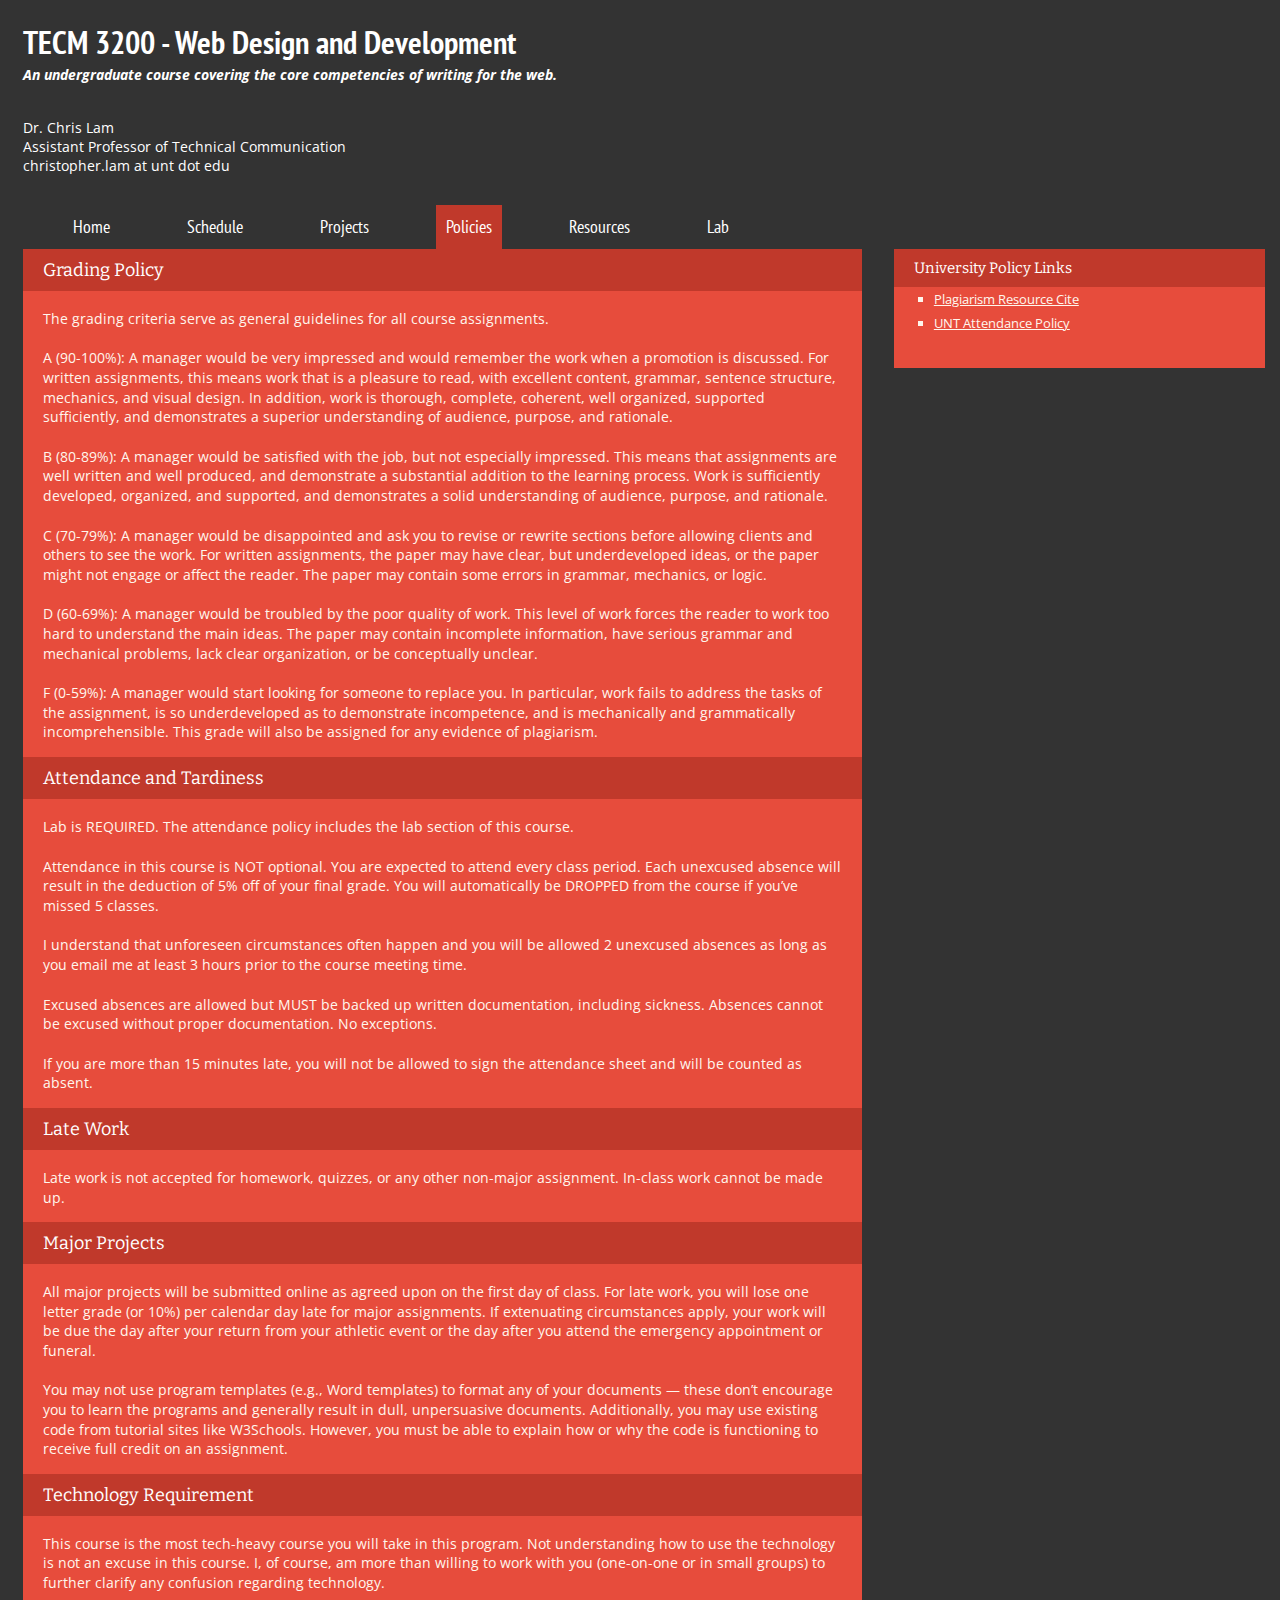
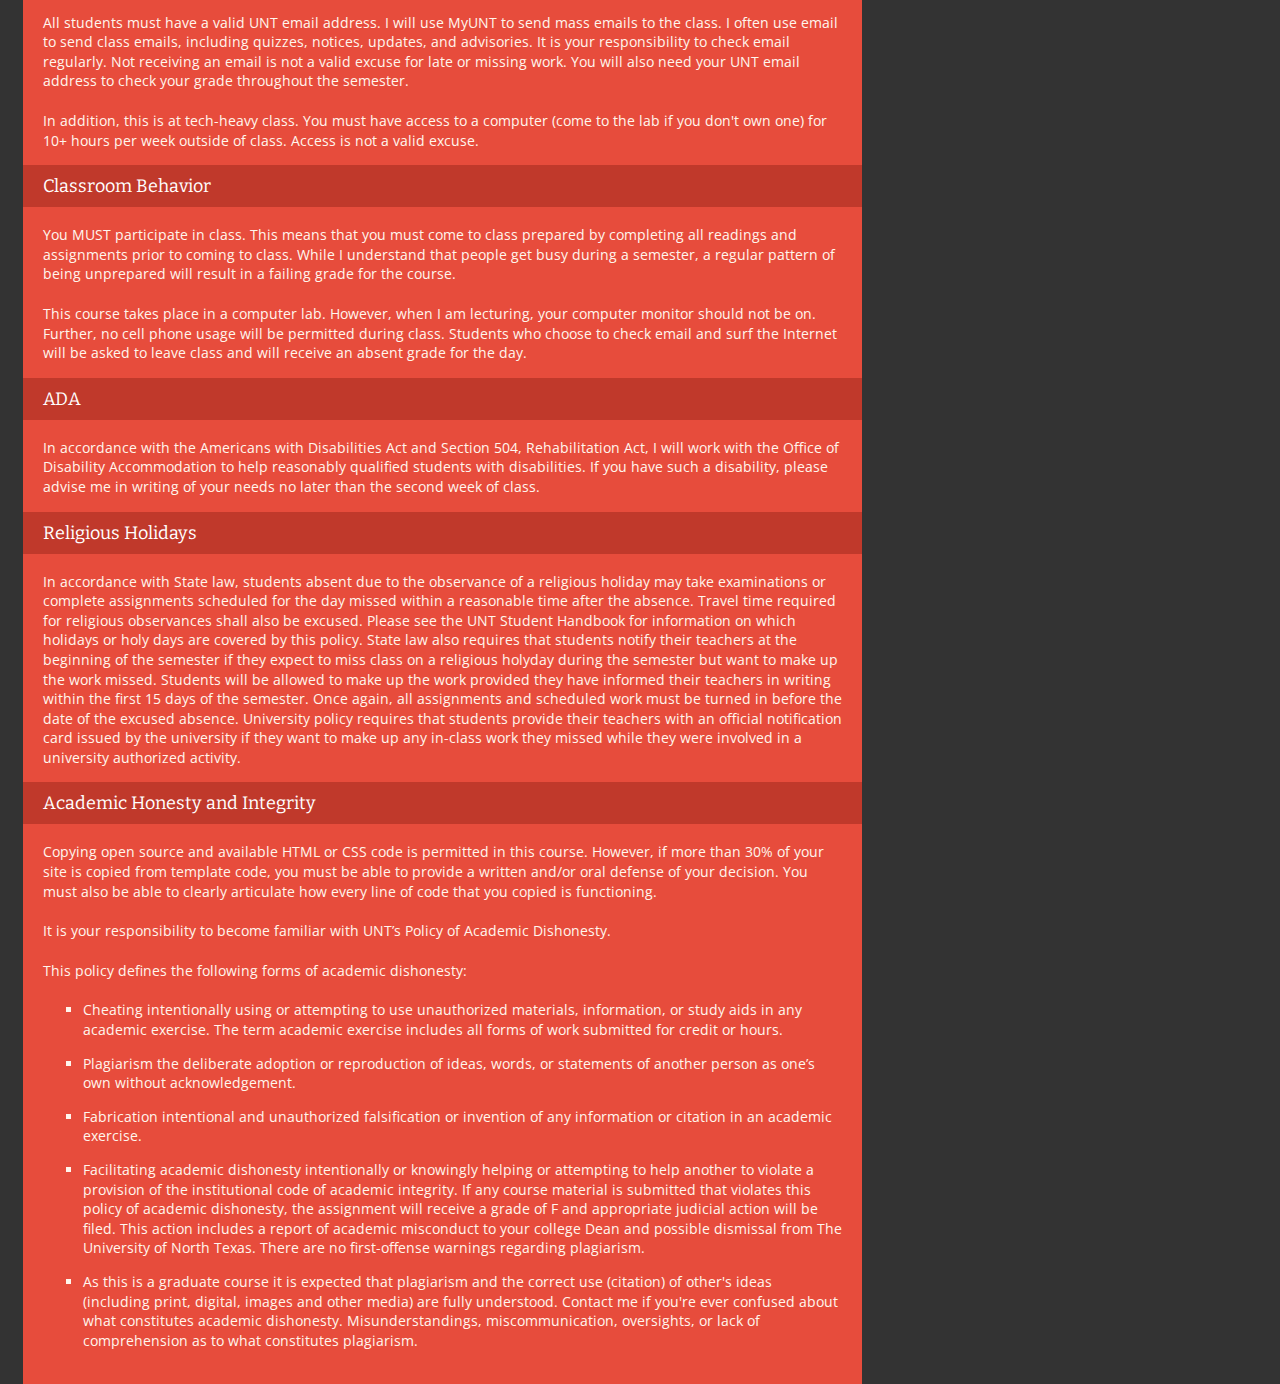
<file: policies.html>
<!DOCTYPE html>
<head>
<meta name="viewport" content="width=device-width, initial-scale=1.0, maximum-scale=1.0, user-scalable=no" />  <link rel="stylesheet" type="text/css" href="style.css">
  <link href='http://fonts.googleapis.com/css?family=PT+Sans+Narrow:400,700' rel='stylesheet' type='text/css'>
  <link href='http://fonts.googleapis.com/css?family=Open+Sans' rel='stylesheet' type='text/css'>
      <link href='http://fonts.googleapis.com/css?family=Bitter' rel='stylesheet' type='text/css'>

</head>
<body>
	<div id ="container">
	  <header>
	    <h1><a href="index.html">TECM 3200 - Web Design and Development</a></h1>
	    <h2><i>An undergraduate course covering the core competencies of writing for the web.</i></h2>
	     
	    <ul>
		      <li>Dr. Chris Lam</li>
		      <li>Assistant Professor of Technical Communication</li>
		      <li>christopher.lam at unt dot edu</li>
	  	</ul>
	    
	</header>
	  <nav>
	    <ul>
	      <li><a href="index.html">Home</a></li>
		    <li><a href="schedule.html">Schedule</a></li>
		    <li><a href="projects.html">Projects</a></li>
			<li class="current"><a href="policies.html">Policies</a></li>
		    <li><a href="resources.html">Resources</a></li>
		    <li><a href="lab.html">Lab</a></li>

	    </ul>
	  </nav>
	  <div class="main-content">
	<h3>Grading Policy</h3>

		<p>The grading criteria serve as general guidelines for all course assignments.</p>
		
			<p>A (90-100%): A manager would be very impressed and would remember the work when a promotion is discussed. For written assignments, this means work that is a pleasure to read, with excellent content, grammar, sentence structure, mechanics, and visual design. In addition, work is thorough, complete, coherent, well organized, supported sufficiently, and demonstrates a superior understanding of audience, purpose, and rationale.</p>

			<p>B (80-89%): A manager would be satisfied with the job, but not especially impressed. This means that assignments are well written and well produced, and demonstrate a substantial addition to the learning process. Work is sufficiently developed, organized, and supported, and demonstrates a solid understanding of audience, purpose, and rationale.</p>

			<p>C (70-79%): A manager would be disappointed and ask you to revise or rewrite sections before allowing clients and others to see the work. For written assignments, the paper may have clear, but underdeveloped ideas, or the paper might not engage or affect the reader. The paper may contain some errors in grammar, mechanics, or logic.</p>

			<p>D (60-69%): A manager would be troubled by the poor quality of work. This level of work forces the reader to work too hard to understand the main ideas. The paper may contain incomplete information, have serious grammar and mechanical problems, lack clear organization, or be conceptually unclear.</p>

			<p>F (0-59%): A manager would start looking for someone to replace you. In particular, work fails to address the tasks of the assignment, is so underdeveloped as to demonstrate incompetence, and is mechanically and grammatically incomprehensible. This grade will also be assigned for any evidence of plagiarism.</p>
		

 	<h3>Attendance and Tardiness</h3>
 		<p>Lab is REQUIRED. The attendance policy includes the lab section of this course.</p>

		<p>Attendance in this course is NOT optional. You are expected to attend every class period. Each unexcused absence will result in the deduction of 5% off of your final grade. You will automatically be DROPPED from the course if you’ve missed 5 classes.</p>

		<p>I understand that unforeseen circumstances often happen and you will be allowed 2 unexcused absences as long as you email me at least 3 hours prior to the course meeting time.</p>

		<p>Excused absences are allowed but MUST be backed up written documentation, including sickness. Absences cannot be excused without proper documentation. No exceptions.</p>

		<p>If you are more than 15 minutes late, you will not be allowed to sign the attendance sheet and will be counted as absent.</p>

	<h3>Late Work</h3>

		<p>Late work is not accepted for homework, quizzes, or any other non-major assignment. In-class work cannot be made up.</p>

	<h3>Major Projects</h3>

		<p>All major projects will be submitted online as agreed upon on the first day of class. For late work, you will lose one letter grade (or 10%) per calendar day late for major assignments. If extenuating circumstances apply, your work will be due the day after your return from your athletic event or the day after you attend the emergency appointment or funeral.</p>

		<p>You may not use program templates (e.g., Word templates) to format any of your documents — these don’t encourage you to learn the programs and generally result in dull, unpersuasive documents. Additionally, you may use existing code from tutorial sites like W3Schools. However, you must be able to explain how or why the code is functioning to receive full credit on an assignment.</p>

	<h3>Technology Requirement</h3>

		<p>This course is the most tech-heavy course you will take in this program. Not understanding how to use the technology is not an excuse in this course. I, of course, am more than willing to work with you (one-on-one or in small groups) to further clarify any confusion regarding technology.</p>

		<p>All students must have a valid UNT email address. I will use MyUNT to send mass emails to the class. I often use email to send class emails, including quizzes, notices, updates, and advisories. It is your responsibility to check email regularly. Not receiving an email is not a valid excuse for late or missing work. You will also need your UNT email address to check your grade throughout the semester.</p>

		<p>In addition, this is at tech-heavy class. You must have access to a computer (come to the lab if you don't own one) for 10+ hours per week outside of class. Access is not a valid excuse.</p>

	<h3>Classroom Behavior</h3>

		<p>You MUST participate in class. This means that you must come to class prepared by completing all readings and assignments prior to coming to class. While I understand that people get busy during a semester, a regular pattern of being unprepared will result in a failing grade for the course.</p>

		<p>This course takes place in a computer lab. However, when I am lecturing, your computer monitor should not be on. Further, no cell phone usage will be permitted during class. Students who choose to check email and surf the Internet will be asked to leave class and will receive an absent grade for the day.</p>

	<h3>ADA</h3>

		<p>In accordance with the Americans with Disabilities Act and Section 504, Rehabilitation Act, I will work with the Office of Disability Accommodation to help reasonably qualified students with disabilities. If you have such a disability, please advise me in writing of your needs no later than the second week of class.</p>

	<h3>Religious Holidays</h3>

		<p>In accordance with State law, students absent due to the observance of a religious holiday may take examinations or complete assignments scheduled for the day missed within a reasonable time after the absence. Travel time required for religious observances shall also be excused. Please see the UNT Student Handbook for information on which holidays or holy days are covered by this policy. State law also requires that students notify their teachers at the beginning of the semester if they expect to miss class on a religious holyday during the semester but want to make up the work missed. Students will be allowed to make up the work provided they have informed their teachers in writing within the first 15 days of the semester. Once again, all assignments and scheduled work must be turned in before the date of the excused absence. University policy requires that students provide their teachers with an official notification card issued by the university if they want to make up any in-class work they missed while they were involved in a university authorized activity.</p>

<h3>Academic Honesty and Integrity</h3>
	<p>Copying open source and available HTML or CSS code is permitted in this course. However, if more than 30% of your site is copied from template code, you must be able to provide a written and/or oral defense of your decision. You must also be able to clearly articulate how every line of code that you copied is functioning.</p>

	<p>It is your responsibility to become familiar with UNT’s Policy of Academic Dishonesty.</p>

	<p>This policy defines the following forms of academic dishonesty:</p>

	<ul>
		<li>Cheating intentionally using or attempting to use unauthorized materials, information, or study aids in any academic exercise. The term academic exercise includes all forms of work submitted for credit or hours.</li>

		<li>Plagiarism the deliberate adoption or reproduction of ideas, words, or statements of another person as one’s own without acknowledgement.</li>

		<li>Fabrication intentional and unauthorized falsification or invention of any information or citation in an academic exercise.</li>

		<li>Facilitating academic dishonesty intentionally or knowingly helping or attempting to help another to violate a provision of the institutional code of academic integrity. If any course material is submitted that violates this policy of academic dishonesty, the assignment will receive a grade of F and appropriate judicial action will be filed. This action includes a report of academic misconduct to your college Dean and possible dismissal from The University of North Texas. There are no first-offense warnings regarding plagiarism.</li>

		<li>As this is a graduate course it is expected that plagiarism and the correct use (citation) of other's ideas (including print, digital, images and other media) are fully understood. Contact me if you're ever confused about what constitutes academic dishonesty. Misunderstandings, miscommunication, oversights, or lack of comprehension as to what constitutes plagiarism.</li>
	</ul>	  		  
	  </div>
	  <div class="right-column">
	  	<h3>University Policy Links</h3>
	  	<ul>
	  		<li><a href="http://abacus.bates.edu/cbb/">Plagiarism Resource Cite</a></li>
	  		<li><a href="http://policy.unt.edu/policy/15-2-5">UNT Attendance Policy</a></li>
	  	</ul

	  </div>
	  </div>
</body>
</html>
</file>
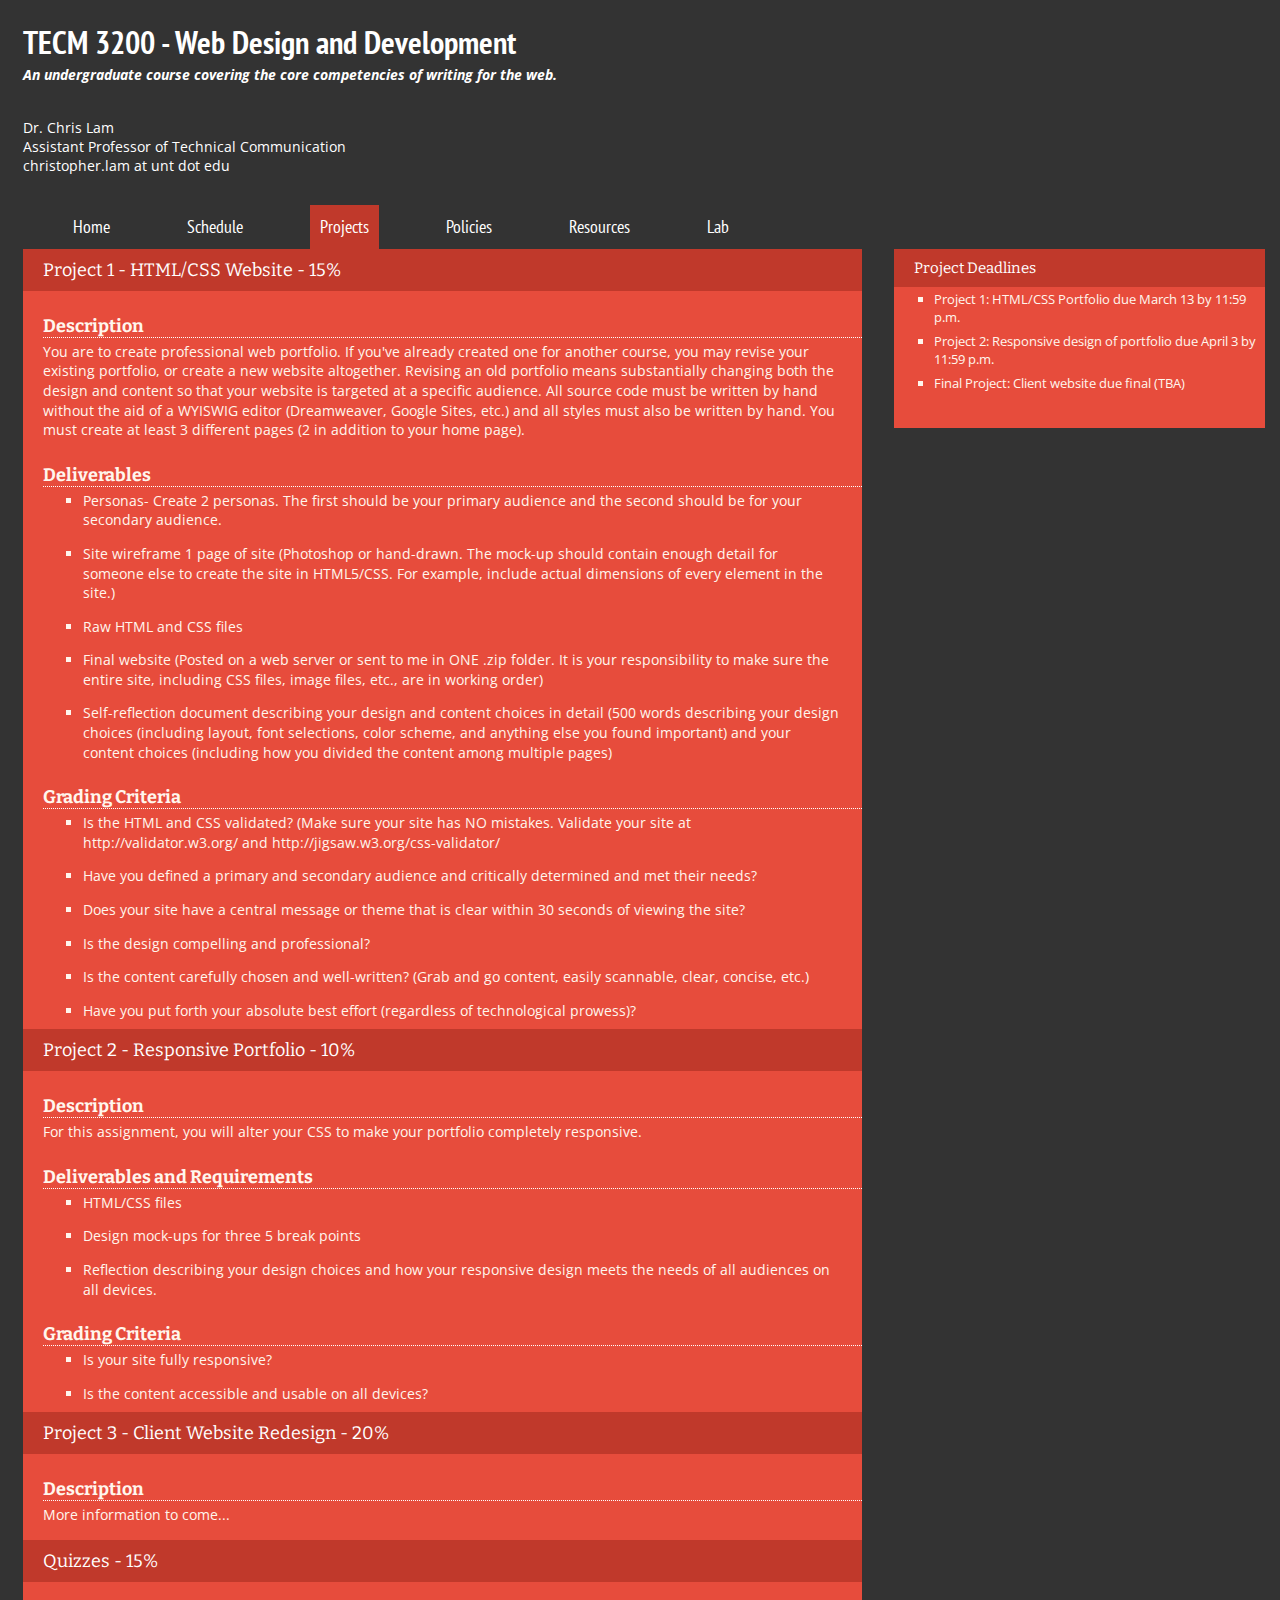
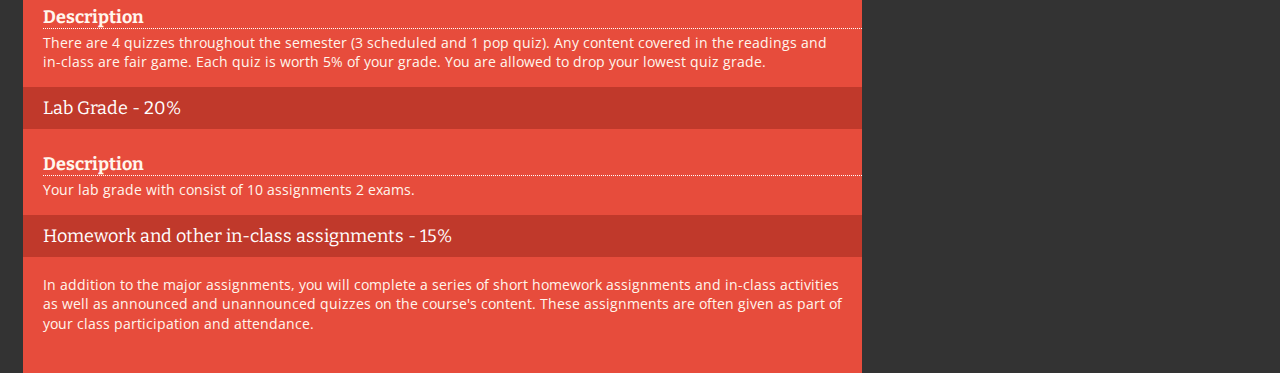
<file: projects.html>
<!DOCTYPE html>
<head>
<meta name="viewport" content="width=device-width, initial-scale=1.0, maximum-scale=1.0, user-scalable=no" />  <link rel="stylesheet" type="text/css" href="style.css">
  <link href='http://fonts.googleapis.com/css?family=PT+Sans+Narrow:400,700' rel='stylesheet' type='text/css'>
  <link href='http://fonts.googleapis.com/css?family=Open+Sans' rel='stylesheet' type='text/css'>
   <link href='http://fonts.googleapis.com/css?family=Bitter' rel='stylesheet' type='text/css'>

</head>
<body>
	<div id ="container">
	  <header>
	     <h1><a href="index.html">TECM 3200 - Web Design and Development</a></h1>
	    <h2><i>An undergraduate course covering the core competencies of writing for the web.</i></h2>
	    <ul>
		      <li>Dr. Chris Lam</li>
		      <li>Assistant Professor of Technical Communication</li>
		      <li>christopher.lam at unt dot edu</li>
	  	</ul>   
	</header>
	  <nav>
	    <ul>
		    <li><a href="index.html">Home</a></li>
		    <li><a href="schedule.html">Schedule</a></li>
		    <li class="current"><a href="projects.html">Projects</a></li>
			<li><a href="policies.html">Policies</a></li>
		    <li><a href="resources.html">Resources</a></li>
		    <li><a href="lab.html">Lab</a></li>

	    </ul>
	  </nav>
	  <div class="main-content">
	  	<h3>Project 1 - HTML/CSS Website - 15%</h3>
	  		<h4>Description</h4>
	  			<p>You are to create professional web portfolio. If you've already created one for another course, you may revise your existing portfolio, or create a new website altogether. Revising an old portfolio means substantially changing both the design and content so that your website is targeted at a specific audience. All source code must be written by hand without the aid of a WYISWIG editor (Dreamweaver, Google Sites, etc.) and all styles must also be written by hand. You must create at least 3 different pages (2 in addition to your home page).</p>
	  		<h4>Deliverables</h4>
	  		<ul>
			    <li>Personas- Create 2 personas. The first should be your primary audience and the second should be for your secondary audience.</li>
			    <li>Site wireframe 1 page of site (Photoshop or hand-drawn. The mock-up should contain enough detail for someone else to create the site in HTML5/CSS. For example, include actual dimensions of every element in the site.)</li>
			    <li>Raw HTML and CSS files</li>
			    <li>Final website (Posted on a web server or sent to me in ONE .zip folder. It is your responsibility to make sure the entire site, including CSS files, image files, etc., are in working order)</li>
			   <li>Self-reflection document describing your design and content choices in detail (500 words describing your design choices (including layout, font selections, color scheme, and anything else you found important) and your content choices (including how you divided the content among multiple pages)</li>
			 </ul>
			 <h4>Grading Criteria</h4>
			 <ul>
			 	<li>Is the HTML and CSS validated? (Make sure your site has NO mistakes. Validate your site at http://validator.w3.org/ and http://jigsaw.w3.org/css-validator/</li>
				<li>Have you defined a primary and secondary audience and critically determined and met their needs?</li>
				<li>Does your site have a central message or theme that is clear within 30 seconds of viewing the site?</li>
				<li>Is the design compelling and professional?</li>
				<li>Is the content carefully chosen and well-written? (Grab and go content, easily scannable, clear, concise, etc.)</li>
				<li>Have you put forth your absolute best effort (regardless of technological prowess)?</li>
	  		</ul>
	  		<h3>Project 2 - Responsive Portfolio - 10%</h3>
	  			<h4>Description</h4>
	  				<p>For this assignment, you will alter your CSS to make your portfolio completely responsive.</p>

	  			<h4>Deliverables and Requirements</h4>
	  				<ul>
	  					<li>HTML/CSS files</li>
	  					<li>Design mock-ups for three 5 break points</li>
	  					<li>Reflection describing your design choices and how your responsive design meets the needs of all audiences on all devices.</li>
	  				</ul>
	  			<h4>Grading Criteria</h4>
	  				<ul>
	  					<li>Is your site fully responsive?</li>
	  					<li>Is the content accessible and usable on all devices?</li>
	  				</ul>
	  		<h3>Project 3 - Client Website Redesign - 20%</h3>
	  			<h4>Description</h4>
	  				<p>More information to come...</p>
	  				
	  		<h3>Quizzes - 15%</h3>
	  				<h4>Description</h4>
	  					<p>There are 4 quizzes throughout the semester (3 scheduled and 1 pop quiz). Any content covered in the readings and in-class are fair game. Each quiz is worth 5% of your grade. You are allowed to drop your lowest quiz grade.
	  					
	  				

	  		<h3>Lab Grade - 20% </h3>
	  			<h4>Description</h4>
	  			<p>Your lab grade with consist of 10 assignments 2 exams.</p>
	  		<h3>Homework and other in-class assignments - 15%</h3>
	  			<p>In addition to the major assignments, you will complete a series of short homework assignments and in-class activities as well as announced and unannounced quizzes on the course's content. These assignments are often given as part of your class participation and attendance.</p>
	  		
	  </div>
	  <div class="right-column">
	  	<h3>Project Deadlines</h3>
        <ul>
          <li>Project 1: HTML/CSS Portfolio due March 13 by 11:59 p.m.</li>
          <li>Project 2: Responsive design of portfolio due April 3 by 11:59 p.m.</li>
          <li>Final Project: Client website due final (TBA)</li>
        </ul>
	  </div>
	 </div>
</body>
</html>
</file>
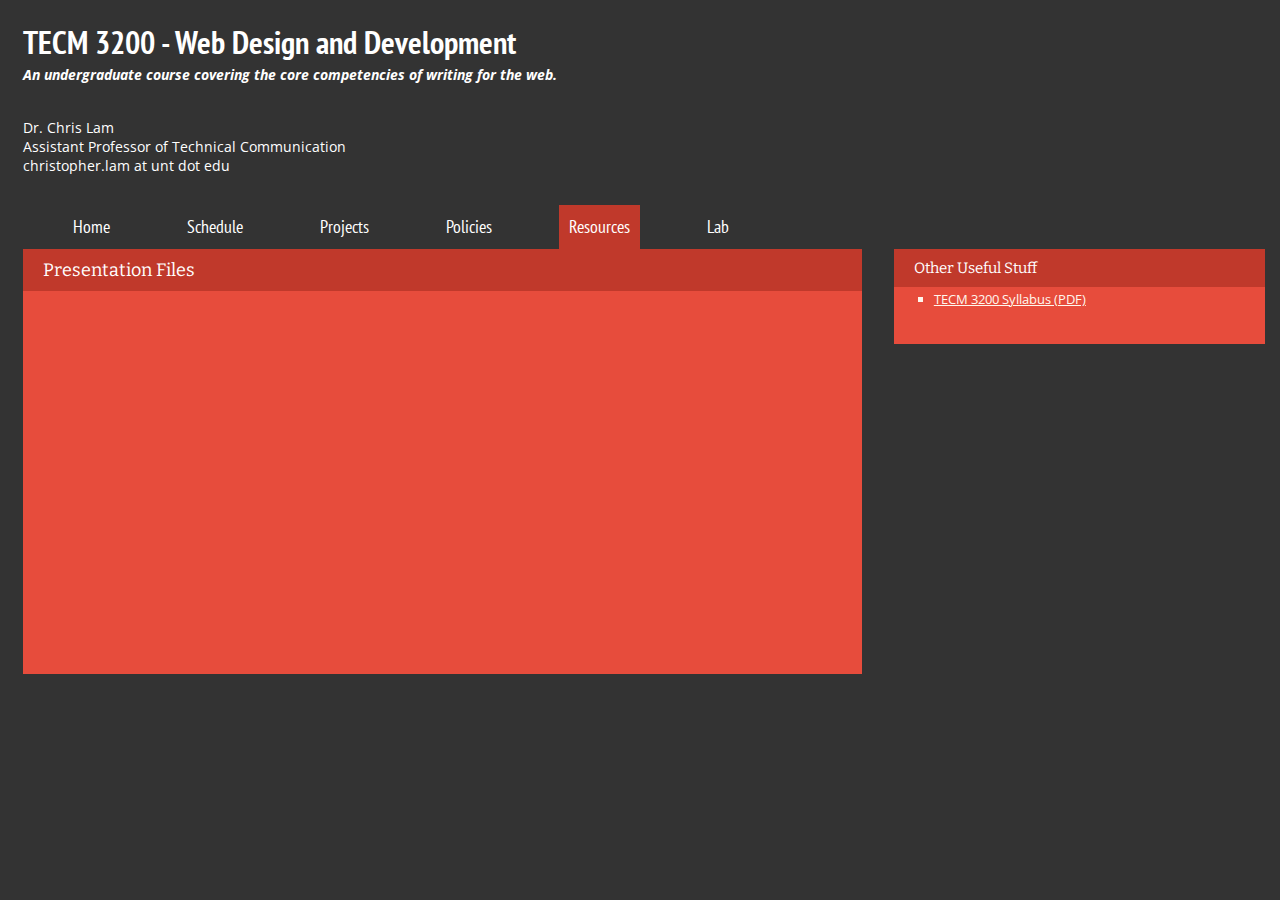
<file: resources.html>
<!DOCTYPE html>
<head>
<meta name="viewport" content="width=device-width, initial-scale=1.0, maximum-scale=1.0, user-scalable=no" />  	<link rel="stylesheet" type="text/css" href="style.css">
  	<link href='http://fonts.googleapis.com/css?family=PT+Sans+Narrow:400,700' rel='stylesheet' type='text/css'>
  	<link href='http://fonts.googleapis.com/css?family=Open+Sans' rel='stylesheet' type='text/css'>
    <link href='http://fonts.googleapis.com/css?family=Bitter' rel='stylesheet' type='text/css'>
</head>
<body>
	<div id ="container">
 <header>
	    <h1><a href="index.html">TECM 3200 - Web Design and Development</a></h1>
	    <h2><i>An undergraduate course covering the core competencies of writing for the web.</i></h2>
	     
	    <ul>
		      <li>Dr. Chris Lam</li>
		      <li>Assistant Professor of Technical Communication</li>
		      <li>christopher.lam at unt dot edu</li>
	  	</ul>
	      
	</header>
	  <nav>
	    <ul>
	       	<li><a href="index.html">Home</a></li>
        	<li><a href="schedule.html">Schedule</a></li>
       		<li><a href="projects.html">Projects</a></li>
      		<li><a href="policies.html">Policies</a></li>
        	<li class="current"><a href="resources.html">Resources</a></li>
        	<li><a href="lab.html">Lab</a></li>

	    </ul>
	  </nav>
	  <div class="main-content">
	  	
	  	<h3>Presentation Files</h3>
	  		<ul>
	  			

	  		</ul>
	  	
	  </div>
	  <div class="right-column">
	  	<h3>Other Useful Stuff</h3>
	  	<ul>
	  		<li><a href="http://courses.christopherylam.com/3200/3200-s15-syllabus.pdf">TECM 3200 Syllabus (PDF)</a></li>
	  	</ul>
	  </div>
	  </div>
</body>
</html>
</file>
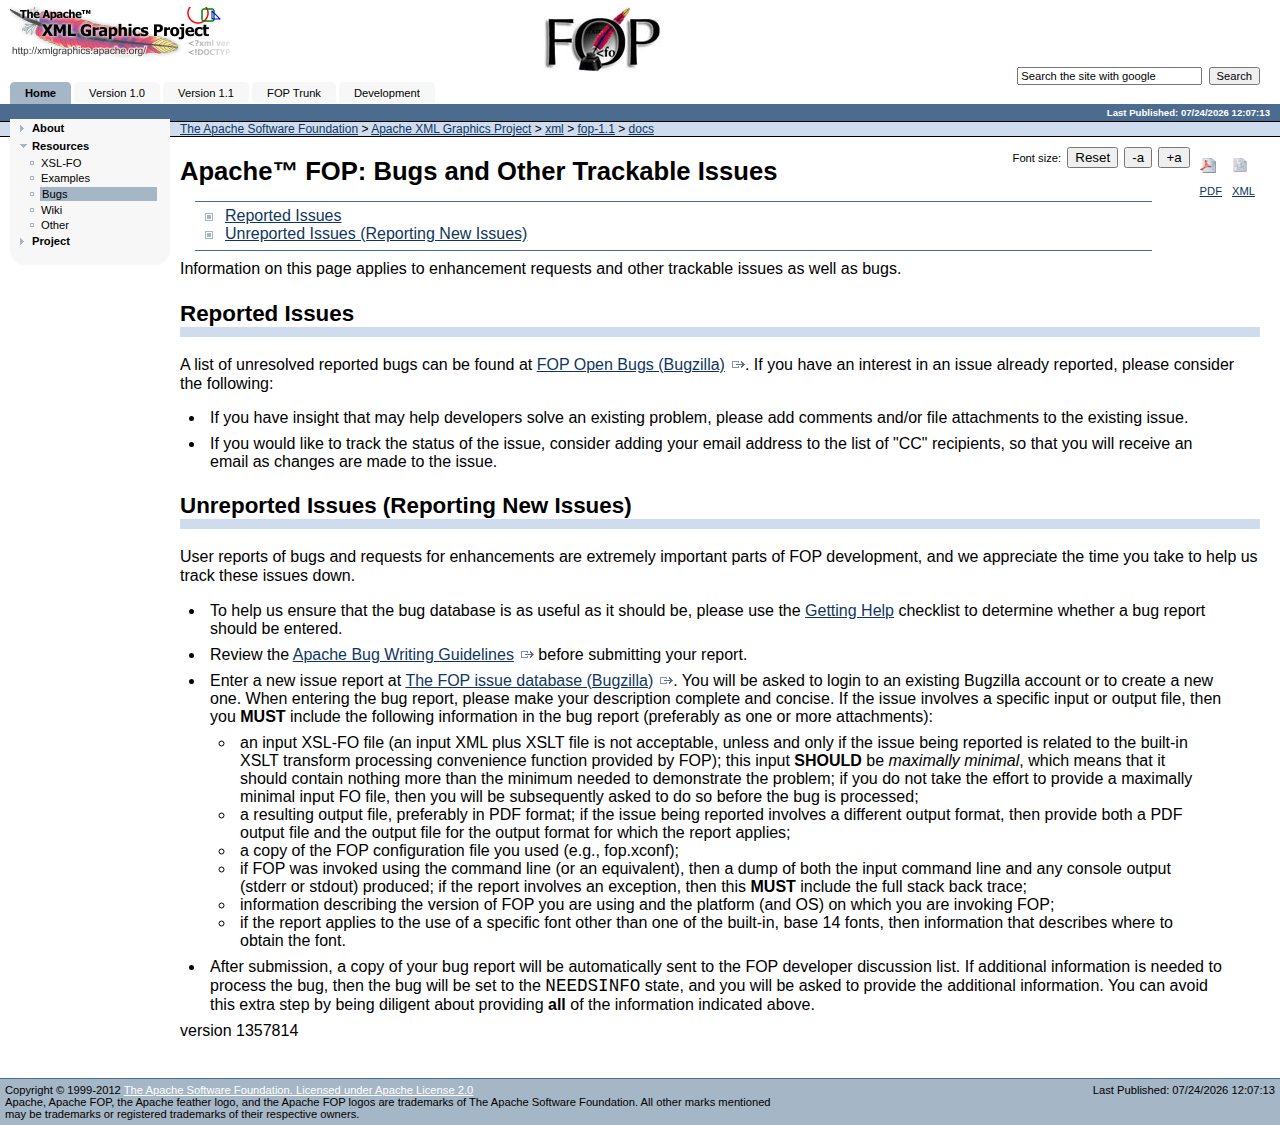
<file: xml/fop-1.1/docs/bugs.html>
<!DOCTYPE html PUBLIC "-//W3C//DTD HTML 4.01 Transitional//EN" "http://www.w3.org/TR/html4/loose.dtd">
<html>
<head>
<META http-equiv="Content-Type" content="text/html; charset=UTF-8">
<meta content="Apache Forrest" name="Generator">
<meta name="Forrest-version" content="0.10-dev">
<meta name="Forrest-skin-name" content="pelt">
<title>Apache&trade; FOP: Bugs and Other Trackable Issues</title>
<link type="text/css" href="skin/basic.css" rel="stylesheet">
<link media="screen" type="text/css" href="skin/screen.css" rel="stylesheet">
<link media="print" type="text/css" href="skin/print.css" rel="stylesheet">
<link type="text/css" href="skin/profile.css" rel="stylesheet">
<script src="skin/getBlank.js" language="javascript" type="text/javascript"></script><script src="skin/getMenu.js" language="javascript" type="text/javascript"></script><script src="skin/fontsize.js" language="javascript" type="text/javascript"></script>
<link rel="shortcut icon" href="favicon.ico">
</head>
<body onload="init()">
<script type="text/javascript">ndeSetTextSize();</script>
<div id="top">
<!--+
    |header
    +-->
<div class="header">
<!--+
    |start group logo
    +-->
<div class="grouplogo">
<a href="http://xmlgraphics.apache.org/"><img class="logoImage" alt="Apache XML Graphics" src="images/group-logo.gif" title="Apache XML Graphics is responsible for the creation and maintenance of software for managing the conversion of XML formats to graphical output, and the creation and maintenance of related software components, based on software licensed to the Foundation"></a>
</div>
<!--+
    |end group logo
    +-->
<!--+
    |start Project Logo
    +-->
<div class="projectlogo">
<a href="http://xmlgraphics.apache.org/fop/"><img class="logoImage" alt="Apache FOP" src="images/logo.jpg" title="Apache FOP (Formatting Objects Processor) is the world's first output independent formatter. Output formats currently supported include PDF, PCL, PS, SVG, XML (area tree representation), Print, AWT, MIF and TXT. The primary output target is PDF."></a>
</div>
<!--+
    |end Project Logo
    +-->
<!--+
    |start Search
    +-->
<div class="searchbox">
<form action="http://www.google.com/search" method="get" class="roundtopsmall">
<input value="xmlgraphics.apache.org" name="sitesearch" type="hidden"><input onFocus="getBlank (this, 'Search the site with google');" size="25" name="q" id="query" type="text" value="Search the site with google">&nbsp; 
                    <input name="Search" value="Search" type="submit">
</form>
</div>
<!--+
    |end search
    +-->
<!--+
    |start Tabs
    +-->
<ul id="tabs">
<li class="current">
<a class="selected" href="index.html">Home</a>
</li>
<li>
<a class="unselected" href="1.0/index.html">Version 1.0</a>
</li>
<li>
<a class="unselected" href="1.1/index.html">Version 1.1</a>
</li>
<li>
<a class="unselected" href="trunk/index.html">FOP Trunk</a>
</li>
<li>
<a class="unselected" href="dev/index.html">Development</a>
</li>
</ul>
<!--+
    |end Tabs
    +-->
</div>
</div>
<div id="main">
<div id="publishedStrip">
<!--+
    |start Subtabs
    +-->
<div id="level2tabs"></div>
<!--+
    |end Endtabs
    +-->
<script type="text/javascript"><!--
document.write("Last Published: " + document.lastModified);
//  --></script>
</div>
<!--+
    |breadtrail
    +-->
<div class="breadtrail">
<a href="http://www.apache.org/">The Apache Software Foundation</a> &gt; <a href="http://xmlgraphics.apache.org/">Apache XML Graphics Project</a><script src="skin/breadcrumbs.js" language="JavaScript" type="text/javascript"></script>
</div>
<!--+
    |start Menu, mainarea
    +-->
<!--+
    |start Menu
    +-->
<div id="menu">
<div onclick="SwitchMenu('menu_1.1', 'skin/')" id="menu_1.1Title" class="menutitle">About</div>
<div id="menu_1.1" class="menuitemgroup">
<div class="menuitem">
<a href="index.html">Introduction</a>
</div>
<div class="menuitem">
<a href="download.html">Download</a>
</div>
<div class="menuitem">
<a href="quickstartguide.html">Quick Start Guide</a>
</div>
<div class="menuitem">
<a href="compliance.html" title="FOP Compliance">Compliance</a>
</div>
<div class="menuitem">
<a href="gethelp.html">Getting Help</a>
</div>
<div class="menuitem">
<a href="faq.html">FAQs</a>
</div>
<div class="menuitem">
<a href="maillist.html">Mailing Lists</a>
</div>
<div class="menuitem">
<a href="license.html">License</a>
</div>
<div class="menuitem">
<a href="http://www.apache.org/foundation/sponsorship.html">ASF Sponsorship Program</a>
</div>
<div class="menuitem">
<a href="http://www.apache.org/foundation/thanks.html">ASF Thanks</a>
</div>
<div class="menuitem">
<a href="http://www.apache.org/security/">Security</a>
</div>
</div>
<div onclick="SwitchMenu('menu_selected_1.2', 'skin/')" id="menu_selected_1.2Title" class="menutitle" style="background-image: url('skin/images/chapter_open.gif');">Resources</div>
<div id="menu_selected_1.2" class="selectedmenuitemgroup" style="display: block;">
<div class="menuitem">
<a href="fo.html">XSL-FO</a>
</div>
<div class="menuitem">
<a href="examples.html">Examples</a>
</div>
<div class="menupage">
<div class="menupagetitle">Bugs</div>
</div>
<div class="menuitem">
<a href="http://wiki.apache.org/xmlgraphics-fop/FrontPage">Wiki</a>
</div>
<div class="menuitem">
<a href="resources.html">Other</a>
</div>
</div>
<div onclick="SwitchMenu('menu_1.3', 'skin/')" id="menu_1.3Title" class="menutitle">Project</div>
<div id="menu_1.3" class="menuitemgroup">
<div class="menuitem">
<a href="news.html">News</a>
</div>
<div class="menuitem">
<a href="team.html">Who We Are</a>
</div>
<div class="menuitem">
<a href="status.html">Status</a>
</div>
<div class="menuitem">
<a href="knownissues.html">Known Issues</a>
</div>
<div class="menuitem">
<a href="changes.html">Changes</a>
</div>
</div>
<div id="credit"></div>
<div id="roundbottom">
<img style="display: none" class="corner" height="15" width="15" alt="" src="skin/images/rc-b-l-15-1body-2menu-3menu.png"></div>
<!--+
  |alternative credits
  +-->
<div id="credit2"></div>
</div>
<!--+
    |end Menu
    +-->
<!--+
    |start content
    +-->
<div id="content">
<div title="raw XML" class="xmllink">
<a class="dida" href="bugs.xml"><img alt="XML - icon" src="skin/images/xmldoc.gif" class="skin"><br>
        XML</a>
</div>
<div title="Portable Document Format" class="pdflink">
<a class="dida" href="bugs.pdf"><img alt="PDF -icon" src="skin/images/pdfdoc.gif" class="skin"><br>
        PDF</a>
</div>
<div class="trail">Font size: 
	          &nbsp;<input value="Reset" class="resetfont" title="Reset text" onclick="ndeSetTextSize('reset'); return false;" type="button">      
	          &nbsp;<input value="-a" class="smallerfont" title="Shrink text" onclick="ndeSetTextSize('decr'); return false;" type="button">
	          &nbsp;<input value="+a" class="biggerfont" title="Enlarge text" onclick="ndeSetTextSize('incr'); return false;" type="button">
</div>
<h1>Apache&trade; FOP: Bugs and Other Trackable Issues</h1>
<div id="front-matter">
<div id="minitoc-area">
<ul class="minitoc">
<li>
<a href="#issues_existing">Reported Issues</a>
</li>
<li>
<a href="#issues_new">Unreported Issues (Reporting New Issues)</a>
</li>
</ul>
</div>
</div>
    
<p>
      Information on this page applies to enhancement requests and other trackable
issues as well as bugs.
    </p>
    
<a name="issues_existing"></a>
<h2 class="underlined_10">Reported Issues</h2>
<div class="section">
<p>A list of unresolved reported bugs can be found at
<a class="external" href="http://issues.apache.org/bugzilla/buglist.cgi?bug_status=NEW&amp;bug_status=ASSIGNED&amp;bug_status=REOPENED&amp;email1=&amp;emailtype1=substring&amp;emailassigned_to1=1&amp;email2=&amp;emailtype2=substring&amp;emailreporter2=1&amp;bugidtype=include&amp;bug_id=&amp;changedin=&amp;votes=&amp;chfieldfrom=&amp;chfieldto=Now&amp;chfieldvalue=&amp;product=Fop&amp;short_desc=&amp;short_desc_type=allwordssubstr&amp;long_desc=&amp;long_desc_type=allwordssubstr&amp;bug_file_loc=&amp;bug_file_loc_type=allwordssubstr&amp;keywords=&amp;keywords_type=anywords&amp;field0-0-0=noop&amp;type0-0-0=noop&amp;value0-0-0=">FOP
Open Bugs (Bugzilla)</a>. If you have an interest in an issue already
reported, please consider the following:
      </p>
<ul>
        
<li>If you have insight that may help developers solve an existing problem,
please add comments and/or file attachments to the existing issue.</li>
        
<li>If you would like to track the status of the issue, consider adding
your email address to the list of "CC" recipients, so that you will receive
an email as changes are made to the issue.</li>
      
</ul>
</div>
    
<a name="issues_new"></a>
<h2 class="underlined_10">Unreported Issues (Reporting New Issues)</h2>
<div class="section">
<p>
        User reports of bugs and requests for enhancements are extremely
        important parts of FOP development, and we appreciate the time you take to help
        us track these issues down.
      </p>
<ul>
        
<li>
          To help us ensure that the bug database is as useful as it should be, please
          use the <a href="gethelp.html">Getting Help</a> checklist to determine whether a bug report should be entered.
        </li>
        
<li>
          Review the <a class="external" href="http://issues.apache.org/bugzilla/page.cgi?id=bug-writing.html">Apache Bug
          Writing Guidelines</a> before submitting your report.
        </li>
        
<li>
          Enter a new issue report at <a class="external" href="http://issues.apache.org/bugzilla/enter_bug.cgi?product=Fop">The
          FOP issue database (Bugzilla)</a>. You will be asked to login to an existing Bugzilla account or to
          create a new one. When entering the bug report, please make your description complete and concise.
          If the issue involves a specific input or output file, then you <strong>MUST</strong> include the
          following information in the bug report (preferably as one or more attachments):
          <ul>
            
<li>
              an input XSL-FO file (an input XML plus XSLT file is not acceptable, unless and only if the
              issue being reported is related to the built-in XSLT transform processing convenience function provided
              by FOP); this input <strong>SHOULD</strong> be <em>maximally minimal</em>, which means that it should
              contain nothing more than the minimum needed to demonstrate the problem; if you do not take the effort
              to provide a maximally minimal input FO file, then you will be subsequently asked to do so before the
              bug is processed;
            </li>
            
<li>
              a resulting output file, preferably in PDF format; if the issue being reported involves a different output
              format, then provide both a PDF output file and the output file for the output format for which the report
              applies;
            </li>
            
<li>
              a copy of the FOP configuration file you used (e.g., fop.xconf);
            </li>
            
<li>
              if FOP was invoked using the command line (or an equivalent), then a dump of both the input
              command line and any console output (stderr or stdout) produced; if the report involves an
              exception, then this <strong>MUST</strong> include the full stack back trace;
            </li>
            
<li>
              information describing the version of FOP you are using and the platform (and OS) on which
              you are invoking FOP;
            </li>
            
<li>
              if the report applies to the use of a specific font other than one of the built-in, base 14
              fonts, then information that describes where to obtain the font.
            </li>
          
</ul>
        
</li>
        
<li>
          After submission, a copy of your bug report will be automatically
          sent to the FOP developer discussion list. If additional information is needed to
          process the bug, then the bug will be set to the <span class="codefrag">NEEDSINFO</span> state, and
          you will be asked to provide the additional information. You can avoid this extra
          step by being diligent about providing <strong>all</strong> of the information
          indicated above.
        </li>
      
</ul>
</div>
  
<span class="version">
          version 1357814</span>
</div>
<!--+
    |end content
    +-->
<div class="clearboth">&nbsp;</div>
</div>
<div id="footer">
<!--+
    |start bottomstrip
    +-->
<div class="lastmodified">
<script type="text/javascript"><!--
document.write("Last Published: " + document.lastModified);
//  --></script>
</div>
<div class="copyright">
        Copyright &copy;
         1999-2012 <a href="http://www.apache.org/licenses/">The Apache Software Foundation. Licensed under Apache License 2.0</a>
<br>
    Apache, Apache FOP, the Apache feather logo, and the Apache FOP
    logos are trademarks of The Apache Software Foundation. All other marks mentioned may be trademarks or registered trademarks of their respective owners.
  </div>
<!--+
    |end bottomstrip
    +-->
</div>
</body>
</html>
</file>
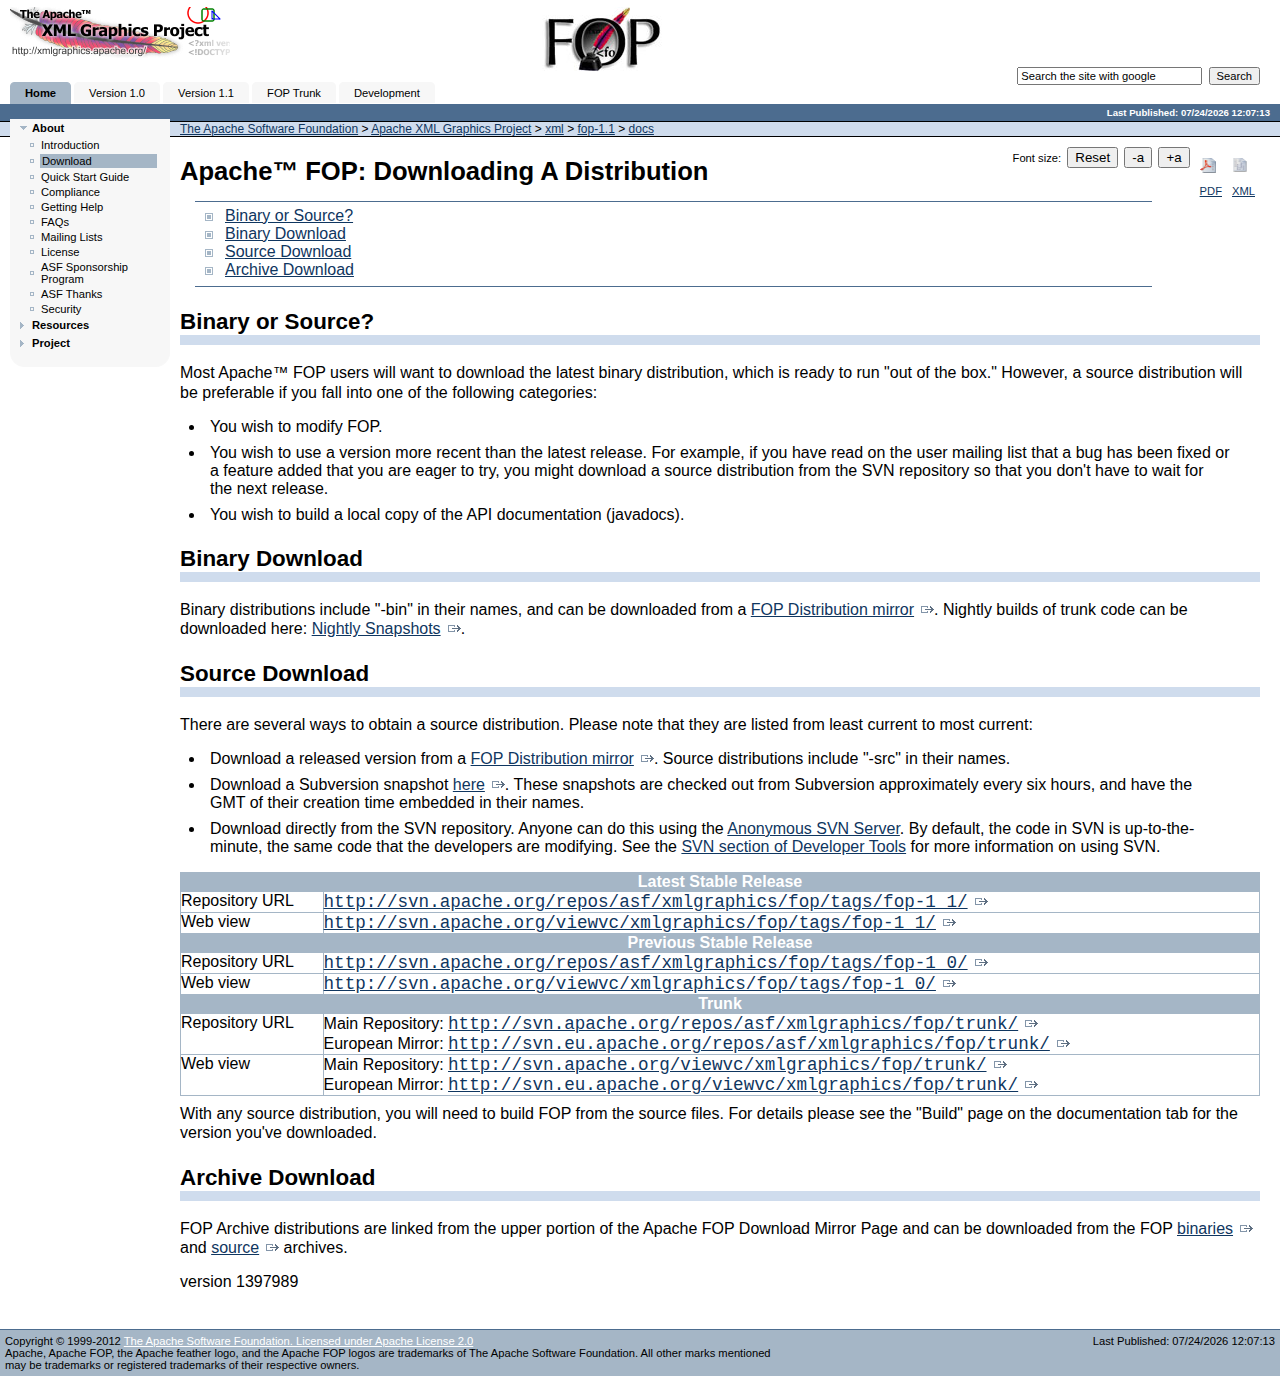
<file: xml/fop-1.1/docs/download.html>
<!DOCTYPE html PUBLIC "-//W3C//DTD HTML 4.01 Transitional//EN" "http://www.w3.org/TR/html4/loose.dtd">
<html>
<head>
<META http-equiv="Content-Type" content="text/html; charset=UTF-8">
<meta content="Apache Forrest" name="Generator">
<meta name="Forrest-version" content="0.10-dev">
<meta name="Forrest-skin-name" content="pelt">
<title>Apache&trade; FOP: Downloading A Distribution</title>
<link type="text/css" href="skin/basic.css" rel="stylesheet">
<link media="screen" type="text/css" href="skin/screen.css" rel="stylesheet">
<link media="print" type="text/css" href="skin/print.css" rel="stylesheet">
<link type="text/css" href="skin/profile.css" rel="stylesheet">
<script src="skin/getBlank.js" language="javascript" type="text/javascript"></script><script src="skin/getMenu.js" language="javascript" type="text/javascript"></script><script src="skin/fontsize.js" language="javascript" type="text/javascript"></script>
<link rel="shortcut icon" href="favicon.ico">
</head>
<body onload="init()">
<script type="text/javascript">ndeSetTextSize();</script>
<div id="top">
<!--+
    |header
    +-->
<div class="header">
<!--+
    |start group logo
    +-->
<div class="grouplogo">
<a href="http://xmlgraphics.apache.org/"><img class="logoImage" alt="Apache XML Graphics" src="images/group-logo.gif" title="Apache XML Graphics is responsible for the creation and maintenance of software for managing the conversion of XML formats to graphical output, and the creation and maintenance of related software components, based on software licensed to the Foundation"></a>
</div>
<!--+
    |end group logo
    +-->
<!--+
    |start Project Logo
    +-->
<div class="projectlogo">
<a href="http://xmlgraphics.apache.org/fop/"><img class="logoImage" alt="Apache FOP" src="images/logo.jpg" title="Apache FOP (Formatting Objects Processor) is the world's first output independent formatter. Output formats currently supported include PDF, PCL, PS, SVG, XML (area tree representation), Print, AWT, MIF and TXT. The primary output target is PDF."></a>
</div>
<!--+
    |end Project Logo
    +-->
<!--+
    |start Search
    +-->
<div class="searchbox">
<form action="http://www.google.com/search" method="get" class="roundtopsmall">
<input value="xmlgraphics.apache.org" name="sitesearch" type="hidden"><input onFocus="getBlank (this, 'Search the site with google');" size="25" name="q" id="query" type="text" value="Search the site with google">&nbsp; 
                    <input name="Search" value="Search" type="submit">
</form>
</div>
<!--+
    |end search
    +-->
<!--+
    |start Tabs
    +-->
<ul id="tabs">
<li class="current">
<a class="selected" href="index.html">Home</a>
</li>
<li>
<a class="unselected" href="1.0/index.html">Version 1.0</a>
</li>
<li>
<a class="unselected" href="1.1/index.html">Version 1.1</a>
</li>
<li>
<a class="unselected" href="trunk/index.html">FOP Trunk</a>
</li>
<li>
<a class="unselected" href="dev/index.html">Development</a>
</li>
</ul>
<!--+
    |end Tabs
    +-->
</div>
</div>
<div id="main">
<div id="publishedStrip">
<!--+
    |start Subtabs
    +-->
<div id="level2tabs"></div>
<!--+
    |end Endtabs
    +-->
<script type="text/javascript"><!--
document.write("Last Published: " + document.lastModified);
//  --></script>
</div>
<!--+
    |breadtrail
    +-->
<div class="breadtrail">
<a href="http://www.apache.org/">The Apache Software Foundation</a> &gt; <a href="http://xmlgraphics.apache.org/">Apache XML Graphics Project</a><script src="skin/breadcrumbs.js" language="JavaScript" type="text/javascript"></script>
</div>
<!--+
    |start Menu, mainarea
    +-->
<!--+
    |start Menu
    +-->
<div id="menu">
<div onclick="SwitchMenu('menu_selected_1.1', 'skin/')" id="menu_selected_1.1Title" class="menutitle" style="background-image: url('skin/images/chapter_open.gif');">About</div>
<div id="menu_selected_1.1" class="selectedmenuitemgroup" style="display: block;">
<div class="menuitem">
<a href="index.html">Introduction</a>
</div>
<div class="menupage">
<div class="menupagetitle">Download</div>
</div>
<div class="menuitem">
<a href="quickstartguide.html">Quick Start Guide</a>
</div>
<div class="menuitem">
<a href="compliance.html" title="FOP Compliance">Compliance</a>
</div>
<div class="menuitem">
<a href="gethelp.html">Getting Help</a>
</div>
<div class="menuitem">
<a href="faq.html">FAQs</a>
</div>
<div class="menuitem">
<a href="maillist.html">Mailing Lists</a>
</div>
<div class="menuitem">
<a href="license.html">License</a>
</div>
<div class="menuitem">
<a href="http://www.apache.org/foundation/sponsorship.html">ASF Sponsorship Program</a>
</div>
<div class="menuitem">
<a href="http://www.apache.org/foundation/thanks.html">ASF Thanks</a>
</div>
<div class="menuitem">
<a href="http://www.apache.org/security/">Security</a>
</div>
</div>
<div onclick="SwitchMenu('menu_1.2', 'skin/')" id="menu_1.2Title" class="menutitle">Resources</div>
<div id="menu_1.2" class="menuitemgroup">
<div class="menuitem">
<a href="fo.html">XSL-FO</a>
</div>
<div class="menuitem">
<a href="examples.html">Examples</a>
</div>
<div class="menuitem">
<a href="bugs.html">Bugs</a>
</div>
<div class="menuitem">
<a href="http://wiki.apache.org/xmlgraphics-fop/FrontPage">Wiki</a>
</div>
<div class="menuitem">
<a href="resources.html">Other</a>
</div>
</div>
<div onclick="SwitchMenu('menu_1.3', 'skin/')" id="menu_1.3Title" class="menutitle">Project</div>
<div id="menu_1.3" class="menuitemgroup">
<div class="menuitem">
<a href="news.html">News</a>
</div>
<div class="menuitem">
<a href="team.html">Who We Are</a>
</div>
<div class="menuitem">
<a href="status.html">Status</a>
</div>
<div class="menuitem">
<a href="knownissues.html">Known Issues</a>
</div>
<div class="menuitem">
<a href="changes.html">Changes</a>
</div>
</div>
<div id="credit"></div>
<div id="roundbottom">
<img style="display: none" class="corner" height="15" width="15" alt="" src="skin/images/rc-b-l-15-1body-2menu-3menu.png"></div>
<!--+
  |alternative credits
  +-->
<div id="credit2"></div>
</div>
<!--+
    |end Menu
    +-->
<!--+
    |start content
    +-->
<div id="content">
<div title="raw XML" class="xmllink">
<a class="dida" href="download.xml"><img alt="XML - icon" src="skin/images/xmldoc.gif" class="skin"><br>
        XML</a>
</div>
<div title="Portable Document Format" class="pdflink">
<a class="dida" href="download.pdf"><img alt="PDF -icon" src="skin/images/pdfdoc.gif" class="skin"><br>
        PDF</a>
</div>
<div class="trail">Font size: 
	          &nbsp;<input value="Reset" class="resetfont" title="Reset text" onclick="ndeSetTextSize('reset'); return false;" type="button">      
	          &nbsp;<input value="-a" class="smallerfont" title="Shrink text" onclick="ndeSetTextSize('decr'); return false;" type="button">
	          &nbsp;<input value="+a" class="biggerfont" title="Enlarge text" onclick="ndeSetTextSize('incr'); return false;" type="button">
</div>
<h1>Apache&trade; FOP: Downloading A Distribution</h1>
<div id="front-matter">
<div id="minitoc-area">
<ul class="minitoc">
<li>
<a href="#dist-type">Binary or Source?</a>
</li>
<li>
<a href="#binary">Binary Download</a>
</li>
<li>
<a href="#source">Source Download</a>
</li>
<li>
<a href="#archives">Archive Download</a>
</li>
</ul>
</div>
</div>
    
<a name="dist-type"></a>
<h2 class="underlined_10">Binary or Source?</h2>
<div class="section">
<p>
        Most Apache&trade; FOP users will want to download the latest binary distribution,
        which is ready to run "out of the box." However, a source distribution
        will be preferable if you fall into one of the following categories:
      </p>
<ul>
        
<li>
          You wish to modify FOP.
        </li>
        
<li>
          You wish to use a version more recent than the latest release. For
          example, if you have read on the user mailing list that a bug has
          been fixed or a feature added that you are eager to try, you might
          download a source distribution from the SVN repository so that you
          don't have to wait for the next release.
        </li>
        
<li>
          You wish to build a local copy of the API documentation (javadocs).
        </li>
      
</ul>
</div>
    
<a name="binary"></a>
<h2 class="underlined_10">Binary Download</h2>
<div class="section">
<p>
        Binary distributions include "-bin" in their names, and can be downloaded from a
        <a class="external" href="http://www.apache.org/dyn/closer.cgi/xmlgraphics/fop">FOP Distribution mirror</a>.
        Nightly builds of trunk code can be downloaded here:
        <a class="external" href="http://ci.apache.org/projects/xmlgraphics/fop/snapshots/">Nightly Snapshots</a>.
      </p>
</div>
    
<a name="source"></a>
<h2 class="underlined_10">Source Download</h2>
<div class="section">
<p>
        There are several ways to obtain a source distribution. Please note that they
        are listed from least current to most current:
      </p>
<ul>
        
<li>
          Download a released version from a
          <a class="external" href="http://www.apache.org/dyn/closer.cgi/xmlgraphics/fop">FOP Distribution mirror</a>.
          Source distributions include "-src" in their names.
        </li>
        
<li>
          Download a Subversion snapshot
          <a class="external" href="http://vc.apache.org/snapshots/fop/">here</a>.
          These snapshots are checked out from Subversion approximately every six hours, and have the GMT of
          their creation time embedded in their names.
        </li>
        
<li>
          Download directly from the SVN repository.
          Anyone can do this using the
          <a href="http://xmlgraphics.apache.org/repo.html">Anonymous SVN Server</a>.
          By default, the code in SVN is up-to-the-minute, the same code that the developers
          are modifying. See the <a href="dev/tools.html#svn">SVN section of Developer Tools</a>
          for more information on using SVN.
        </li>
      
</ul>
<p></p>
<table class="ForrestTable" cellspacing="1" cellpadding="4">
        
<tr>
          
<th colspan="2" rowspan="1">Latest Stable Release</th>
        
</tr>
        
<tr>
          
<td colspan="1" rowspan="1">Repository URL</td>
          <td colspan="1" rowspan="1">
            <a class="external" href="http://svn.apache.org/repos/asf/xmlgraphics/fop/tags/fop-1_1/">
              <span class="codefrag">http://svn.apache.org/repos/asf/xmlgraphics/fop/tags/fop-1_1/</span>
            </a>
          </td>
        
</tr>
        
<tr>
          
<td colspan="1" rowspan="1">Web view</td>
          <td colspan="1" rowspan="1">
            <a class="external" href="http://svn.apache.org/viewvc/xmlgraphics/fop/tags/fop-1_1/">
              <span class="codefrag">http://svn.apache.org/viewvc/xmlgraphics/fop/tags/fop-1_1/</span>
            </a>
          </td>
        
</tr>
        
<tr>
          
<th colspan="2" rowspan="1">Previous Stable Release</th>
        
</tr>
        
<tr>
          
<td colspan="1" rowspan="1">Repository URL</td>
          <td colspan="1" rowspan="1">
            <a class="external" href="http://svn.apache.org/repos/asf/xmlgraphics/fop/tags/fop-1_0/">
              <span class="codefrag">http://svn.apache.org/repos/asf/xmlgraphics/fop/tags/fop-1_0/</span>
            </a>
          </td>
        
</tr>
        
<tr>
          
<td colspan="1" rowspan="1">Web view</td>
          <td colspan="1" rowspan="1">
            <a class="external" href="http://svn.apache.org/viewvc/xmlgraphics/fop/tags/fop-1_0/">
              <span class="codefrag">http://svn.apache.org/viewvc/xmlgraphics/fop/tags/fop-1_0/</span>
            </a>
          </td>
        
</tr>
        
<tr>
          
<th colspan="2" rowspan="1">Trunk</th>
        
</tr>
        
<tr>
          
<td colspan="1" rowspan="1">Repository URL</td>
          <td colspan="1" rowspan="1">
            Main Repository:
            <a class="external" href="http://svn.apache.org/repos/asf/xmlgraphics/fop/trunk/">
              <span class="codefrag">http://svn.apache.org/repos/asf/xmlgraphics/fop/trunk/</span>
            </a>
            
<br>
            European Mirror:
            <a class="external" href="http://svn.eu.apache.org/repos/asf/xmlgraphics/fop/trunk/">
              <span class="codefrag">http://svn.eu.apache.org/repos/asf/xmlgraphics/fop/trunk/</span>
            </a>

          </td>
        
</tr>
        
<tr>
          
<td colspan="1" rowspan="1">Web view</td>
          <td colspan="1" rowspan="1">
            Main Repository:
            <a class="external" href="http://svn.apache.org/viewvc/xmlgraphics/fop/trunk/">
              <span class="codefrag">http://svn.apache.org/viewvc/xmlgraphics/fop/trunk/</span>
            </a>
            
<br>
            European Mirror:
            <a class="external" href="http://svn.eu.apache.org/viewvc/xmlgraphics/fop/trunk/">
              <span class="codefrag">http://svn.eu.apache.org/viewvc/xmlgraphics/fop/trunk/</span>
            </a>
          </td>
        
</tr>
      
</table>
<p>
        With any source distribution, you will need to
        build FOP from the source files. For details please see the "Build" page on the documentation tab
        for the version you've downloaded.
      </p>
</div>
    
<a name="archives"></a>
<h2 class="underlined_10">Archive Download</h2>
<div class="section">
<p>
        FOP Archive distributions are linked from the upper portion of the Apache FOP
        Download Mirror Page and can be downloaded from the FOP 
        <a class="external" href="http://archive.apache.org/dist/xmlgraphics/fop/binaries/">binaries</a> and
        <a class="external" href="http://archive.apache.org/dist/xmlgraphics/fop/source/">source</a> archives.
      </p>
</div>
  
<span class="version">
          version 1397989</span>
</div>
<!--+
    |end content
    +-->
<div class="clearboth">&nbsp;</div>
</div>
<div id="footer">
<!--+
    |start bottomstrip
    +-->
<div class="lastmodified">
<script type="text/javascript"><!--
document.write("Last Published: " + document.lastModified);
//  --></script>
</div>
<div class="copyright">
        Copyright &copy;
         1999-2012 <a href="http://www.apache.org/licenses/">The Apache Software Foundation. Licensed under Apache License 2.0</a>
<br>
    Apache, Apache FOP, the Apache feather logo, and the Apache FOP
    logos are trademarks of The Apache Software Foundation. All other marks mentioned may be trademarks or registered trademarks of their respective owners.
  </div>
<!--+
    |end bottomstrip
    +-->
</div>
</body>
</html>
</file>
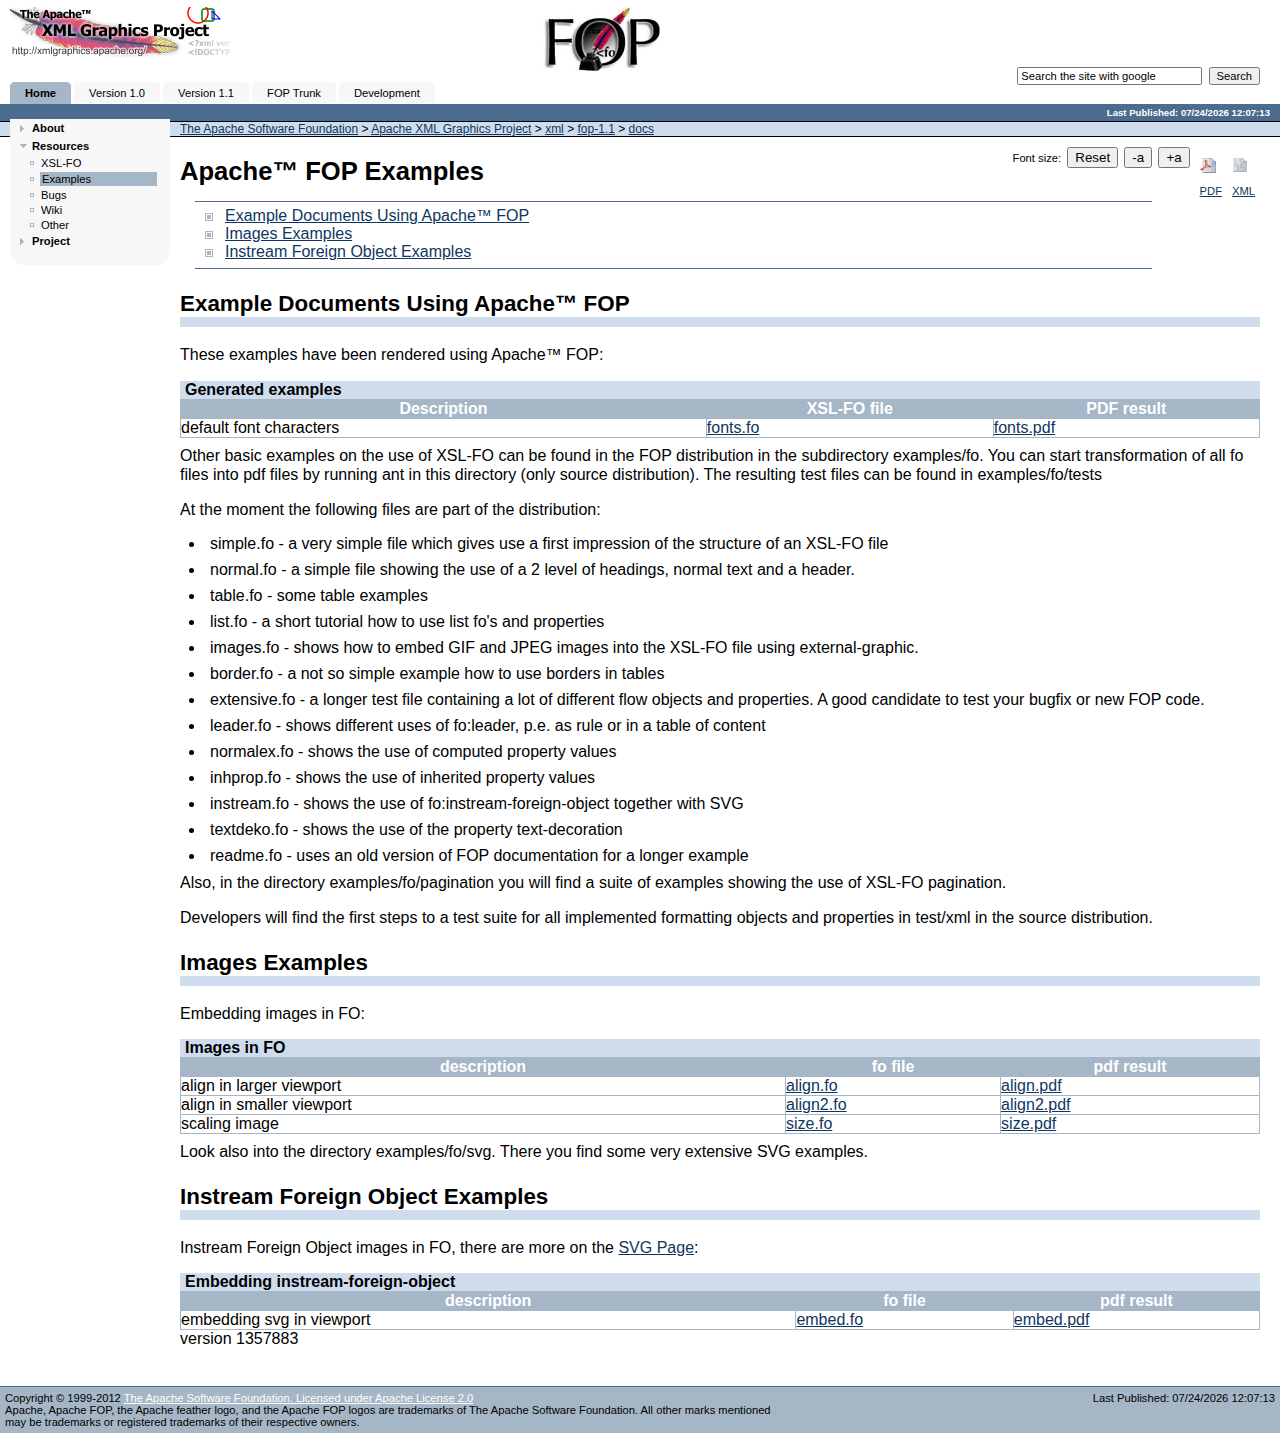
<file: xml/fop-1.1/docs/examples.html>
<!DOCTYPE html PUBLIC "-//W3C//DTD HTML 4.01 Transitional//EN" "http://www.w3.org/TR/html4/loose.dtd">
<html>
<head>
<META http-equiv="Content-Type" content="text/html; charset=UTF-8">
<meta content="Apache Forrest" name="Generator">
<meta name="Forrest-version" content="0.10-dev">
<meta name="Forrest-skin-name" content="pelt">
<title>Apache&trade; FOP Examples</title>
<link type="text/css" href="skin/basic.css" rel="stylesheet">
<link media="screen" type="text/css" href="skin/screen.css" rel="stylesheet">
<link media="print" type="text/css" href="skin/print.css" rel="stylesheet">
<link type="text/css" href="skin/profile.css" rel="stylesheet">
<script src="skin/getBlank.js" language="javascript" type="text/javascript"></script><script src="skin/getMenu.js" language="javascript" type="text/javascript"></script><script src="skin/fontsize.js" language="javascript" type="text/javascript"></script>
<link rel="shortcut icon" href="favicon.ico">
</head>
<body onload="init()">
<script type="text/javascript">ndeSetTextSize();</script>
<div id="top">
<!--+
    |header
    +-->
<div class="header">
<!--+
    |start group logo
    +-->
<div class="grouplogo">
<a href="http://xmlgraphics.apache.org/"><img class="logoImage" alt="Apache XML Graphics" src="images/group-logo.gif" title="Apache XML Graphics is responsible for the creation and maintenance of software for managing the conversion of XML formats to graphical output, and the creation and maintenance of related software components, based on software licensed to the Foundation"></a>
</div>
<!--+
    |end group logo
    +-->
<!--+
    |start Project Logo
    +-->
<div class="projectlogo">
<a href="http://xmlgraphics.apache.org/fop/"><img class="logoImage" alt="Apache FOP" src="images/logo.jpg" title="Apache FOP (Formatting Objects Processor) is the world's first output independent formatter. Output formats currently supported include PDF, PCL, PS, SVG, XML (area tree representation), Print, AWT, MIF and TXT. The primary output target is PDF."></a>
</div>
<!--+
    |end Project Logo
    +-->
<!--+
    |start Search
    +-->
<div class="searchbox">
<form action="http://www.google.com/search" method="get" class="roundtopsmall">
<input value="xmlgraphics.apache.org" name="sitesearch" type="hidden"><input onFocus="getBlank (this, 'Search the site with google');" size="25" name="q" id="query" type="text" value="Search the site with google">&nbsp; 
                    <input name="Search" value="Search" type="submit">
</form>
</div>
<!--+
    |end search
    +-->
<!--+
    |start Tabs
    +-->
<ul id="tabs">
<li class="current">
<a class="selected" href="index.html">Home</a>
</li>
<li>
<a class="unselected" href="1.0/index.html">Version 1.0</a>
</li>
<li>
<a class="unselected" href="1.1/index.html">Version 1.1</a>
</li>
<li>
<a class="unselected" href="trunk/index.html">FOP Trunk</a>
</li>
<li>
<a class="unselected" href="dev/index.html">Development</a>
</li>
</ul>
<!--+
    |end Tabs
    +-->
</div>
</div>
<div id="main">
<div id="publishedStrip">
<!--+
    |start Subtabs
    +-->
<div id="level2tabs"></div>
<!--+
    |end Endtabs
    +-->
<script type="text/javascript"><!--
document.write("Last Published: " + document.lastModified);
//  --></script>
</div>
<!--+
    |breadtrail
    +-->
<div class="breadtrail">
<a href="http://www.apache.org/">The Apache Software Foundation</a> &gt; <a href="http://xmlgraphics.apache.org/">Apache XML Graphics Project</a><script src="skin/breadcrumbs.js" language="JavaScript" type="text/javascript"></script>
</div>
<!--+
    |start Menu, mainarea
    +-->
<!--+
    |start Menu
    +-->
<div id="menu">
<div onclick="SwitchMenu('menu_1.1', 'skin/')" id="menu_1.1Title" class="menutitle">About</div>
<div id="menu_1.1" class="menuitemgroup">
<div class="menuitem">
<a href="index.html">Introduction</a>
</div>
<div class="menuitem">
<a href="download.html">Download</a>
</div>
<div class="menuitem">
<a href="quickstartguide.html">Quick Start Guide</a>
</div>
<div class="menuitem">
<a href="compliance.html" title="FOP Compliance">Compliance</a>
</div>
<div class="menuitem">
<a href="gethelp.html">Getting Help</a>
</div>
<div class="menuitem">
<a href="faq.html">FAQs</a>
</div>
<div class="menuitem">
<a href="maillist.html">Mailing Lists</a>
</div>
<div class="menuitem">
<a href="license.html">License</a>
</div>
<div class="menuitem">
<a href="http://www.apache.org/foundation/sponsorship.html">ASF Sponsorship Program</a>
</div>
<div class="menuitem">
<a href="http://www.apache.org/foundation/thanks.html">ASF Thanks</a>
</div>
<div class="menuitem">
<a href="http://www.apache.org/security/">Security</a>
</div>
</div>
<div onclick="SwitchMenu('menu_selected_1.2', 'skin/')" id="menu_selected_1.2Title" class="menutitle" style="background-image: url('skin/images/chapter_open.gif');">Resources</div>
<div id="menu_selected_1.2" class="selectedmenuitemgroup" style="display: block;">
<div class="menuitem">
<a href="fo.html">XSL-FO</a>
</div>
<div class="menupage">
<div class="menupagetitle">Examples</div>
</div>
<div class="menuitem">
<a href="bugs.html">Bugs</a>
</div>
<div class="menuitem">
<a href="http://wiki.apache.org/xmlgraphics-fop/FrontPage">Wiki</a>
</div>
<div class="menuitem">
<a href="resources.html">Other</a>
</div>
</div>
<div onclick="SwitchMenu('menu_1.3', 'skin/')" id="menu_1.3Title" class="menutitle">Project</div>
<div id="menu_1.3" class="menuitemgroup">
<div class="menuitem">
<a href="news.html">News</a>
</div>
<div class="menuitem">
<a href="team.html">Who We Are</a>
</div>
<div class="menuitem">
<a href="status.html">Status</a>
</div>
<div class="menuitem">
<a href="knownissues.html">Known Issues</a>
</div>
<div class="menuitem">
<a href="changes.html">Changes</a>
</div>
</div>
<div id="credit"></div>
<div id="roundbottom">
<img style="display: none" class="corner" height="15" width="15" alt="" src="skin/images/rc-b-l-15-1body-2menu-3menu.png"></div>
<!--+
  |alternative credits
  +-->
<div id="credit2"></div>
</div>
<!--+
    |end Menu
    +-->
<!--+
    |start content
    +-->
<div id="content">
<div title="raw XML" class="xmllink">
<a class="dida" href="examples.xml"><img alt="XML - icon" src="skin/images/xmldoc.gif" class="skin"><br>
        XML</a>
</div>
<div title="Portable Document Format" class="pdflink">
<a class="dida" href="examples.pdf"><img alt="PDF -icon" src="skin/images/pdfdoc.gif" class="skin"><br>
        PDF</a>
</div>
<div class="trail">Font size: 
	          &nbsp;<input value="Reset" class="resetfont" title="Reset text" onclick="ndeSetTextSize('reset'); return false;" type="button">      
	          &nbsp;<input value="-a" class="smallerfont" title="Shrink text" onclick="ndeSetTextSize('decr'); return false;" type="button">
	          &nbsp;<input value="+a" class="biggerfont" title="Enlarge text" onclick="ndeSetTextSize('incr'); return false;" type="button">
</div>
<h1>Apache&trade; FOP Examples</h1>
<div id="front-matter">
<div id="minitoc-area">
<ul class="minitoc">
<li>
<a href="#Example+Documents+Using+Apache%E2%84%A2+FOP">Example Documents Using Apache&trade; FOP</a>
</li>
<li>
<a href="#Images+Examples">Images Examples</a>
</li>
<li>
<a href="#Instream+Foreign+Object+Examples">Instream Foreign Object Examples</a>
</li>
</ul>
</div>
</div>
    
<a name="Example+Documents+Using+Apache%E2%84%A2+FOP"></a>
<h2 class="underlined_10">Example Documents Using Apache&trade; FOP</h2>
<div class="section">
<p>
        These examples have been rendered using Apache&trade; FOP:
      </p>
<table class="ForrestTable" cellspacing="1" cellpadding="4">
      
<caption>Generated examples</caption>
      
<tr>
        
<th colspan="1" rowspan="1">Description</th>
        <th colspan="1" rowspan="1">XSL-FO file</th>
        <th colspan="1" rowspan="1">PDF result</th>
      
</tr>
      
<tr>
        
<td colspan="1" rowspan="1">default font characters</td>
        <td colspan="1" rowspan="1"><a href="fo/fonts.fo">fonts.fo</a></td>
        <td colspan="1" rowspan="1"><a href="fo/fonts.pdf">fonts.pdf</a></td>
      
</tr>
    
</table>
<p>Other basic examples on the use of XSL-FO can be found in the FOP distribution in
       the subdirectory examples/fo. You can start transformation of all fo files into pdf
       files by running ant in this directory (only source distribution). The resulting test
       files can be found in examples/fo/tests
    </p>
<p>At the moment the following files are part of the distribution:</p>
<ul>
      
<li>simple.fo - a very simple file which gives use a first impression of the structure of an XSL-FO file
      </li>
      
<li>normal.fo - a simple file showing the use of a 2 level of headings, normal text and a header.
      </li>
      
<li>table.fo - some table examples
      </li>
      
<li>list.fo - a short tutorial how to use list fo's and properties
      </li>
      
<li>images.fo - shows how to embed GIF and JPEG images into the XSL-FO file using external-graphic.
      </li>
      
<li>border.fo - a not so simple example how to use borders in tables
      </li>
      
<li>extensive.fo - a longer test file containing a lot of different flow objects and properties.
          A good candidate to test your bugfix or new FOP code.
      </li>
      
<li>leader.fo - shows different uses of fo:leader, p.e. as rule or in a table of content
      </li>
      
<li>normalex.fo - shows the use of computed property values
      </li>
      
<li>inhprop.fo - shows the use of inherited property values
      </li>
      
<li>instream.fo - shows the use of fo:instream-foreign-object together with SVG
      </li>
      
<li>textdeko.fo - shows the use of the property text-decoration
      </li>
      
<li>readme.fo - uses an old version of FOP documentation for a longer example
      </li>
    
</ul>
<p>Also, in the directory examples/fo/pagination you will find a suite of examples showing the use
          of XSL-FO pagination.
      </p>
<p>
Developers will find the first steps to a test suite for all implemented
formatting objects and properties in test/xml in the source distribution.
      </p>
</div>
          
<a name="Images+Examples"></a>
<h2 class="underlined_10">Images Examples</h2>
<div class="section">
<p>
Embedding images in FO:
            </p>
<table class="ForrestTable" cellspacing="1" cellpadding="4">
    
<caption>Images in FO</caption>
    
<tr>
      
<th colspan="1" rowspan="1">description</th>
      <th colspan="1" rowspan="1">fo file</th>
      <th colspan="1" rowspan="1">pdf result</th>
    
</tr>
    
<tr>
      
<td colspan="1" rowspan="1">align in larger viewport</td>
      <td colspan="1" rowspan="1"><a href="fo/align.fo">align.fo</a></td>
      <td colspan="1" rowspan="1"><a href="fo/align.pdf">align.pdf</a></td>
    
</tr>
    
<tr>
      
<td colspan="1" rowspan="1">align in smaller viewport</td>
      <td colspan="1" rowspan="1"><a href="fo/align2.fo">align2.fo</a></td>
      <td colspan="1" rowspan="1"><a href="fo/align2.pdf">align2.pdf</a></td>
    
</tr>
    
<tr>
      
<td colspan="1" rowspan="1">scaling image</td>
      <td colspan="1" rowspan="1"><a href="fo/size.fo">size.fo</a></td>
      <td colspan="1" rowspan="1"><a href="fo/size.pdf">size.pdf</a></td>
    
</tr>
  
</table>
<p>Look also into the directory examples/fo/svg. There you find some very extensive SVG examples.
      </p>
</div>
          
<a name="Instream+Foreign+Object+Examples"></a>
<h2 class="underlined_10">Instream Foreign Object Examples</h2>
<div class="section">
<p>
Instream Foreign Object images in FO, there are more on the
<a href="dev/svg.html">SVG Page</a>:
            </p>
<table class="ForrestTable" cellspacing="1" cellpadding="4">
    
<caption>Embedding instream-foreign-object</caption>
    
<tr>
      
<th colspan="1" rowspan="1">description</th>
      <th colspan="1" rowspan="1">fo file</th>
      <th colspan="1" rowspan="1">pdf result</th>
    
</tr>
    
<tr>
      
<td colspan="1" rowspan="1">embedding svg in viewport</td>
      <td colspan="1" rowspan="1"><a href="fo/embed.fo">embed.fo</a></td>
      <td colspan="1" rowspan="1"><a href="fo/embed.pdf">embed.pdf</a></td>
    
</tr>
  
</table>
</div>
  
<span class="version">
          version 1357883</span>
</div>
<!--+
    |end content
    +-->
<div class="clearboth">&nbsp;</div>
</div>
<div id="footer">
<!--+
    |start bottomstrip
    +-->
<div class="lastmodified">
<script type="text/javascript"><!--
document.write("Last Published: " + document.lastModified);
//  --></script>
</div>
<div class="copyright">
        Copyright &copy;
         1999-2012 <a href="http://www.apache.org/licenses/">The Apache Software Foundation. Licensed under Apache License 2.0</a>
<br>
    Apache, Apache FOP, the Apache feather logo, and the Apache FOP
    logos are trademarks of The Apache Software Foundation. All other marks mentioned may be trademarks or registered trademarks of their respective owners.
  </div>
<!--+
    |end bottomstrip
    +-->
</div>
</body>
</html>
</file>
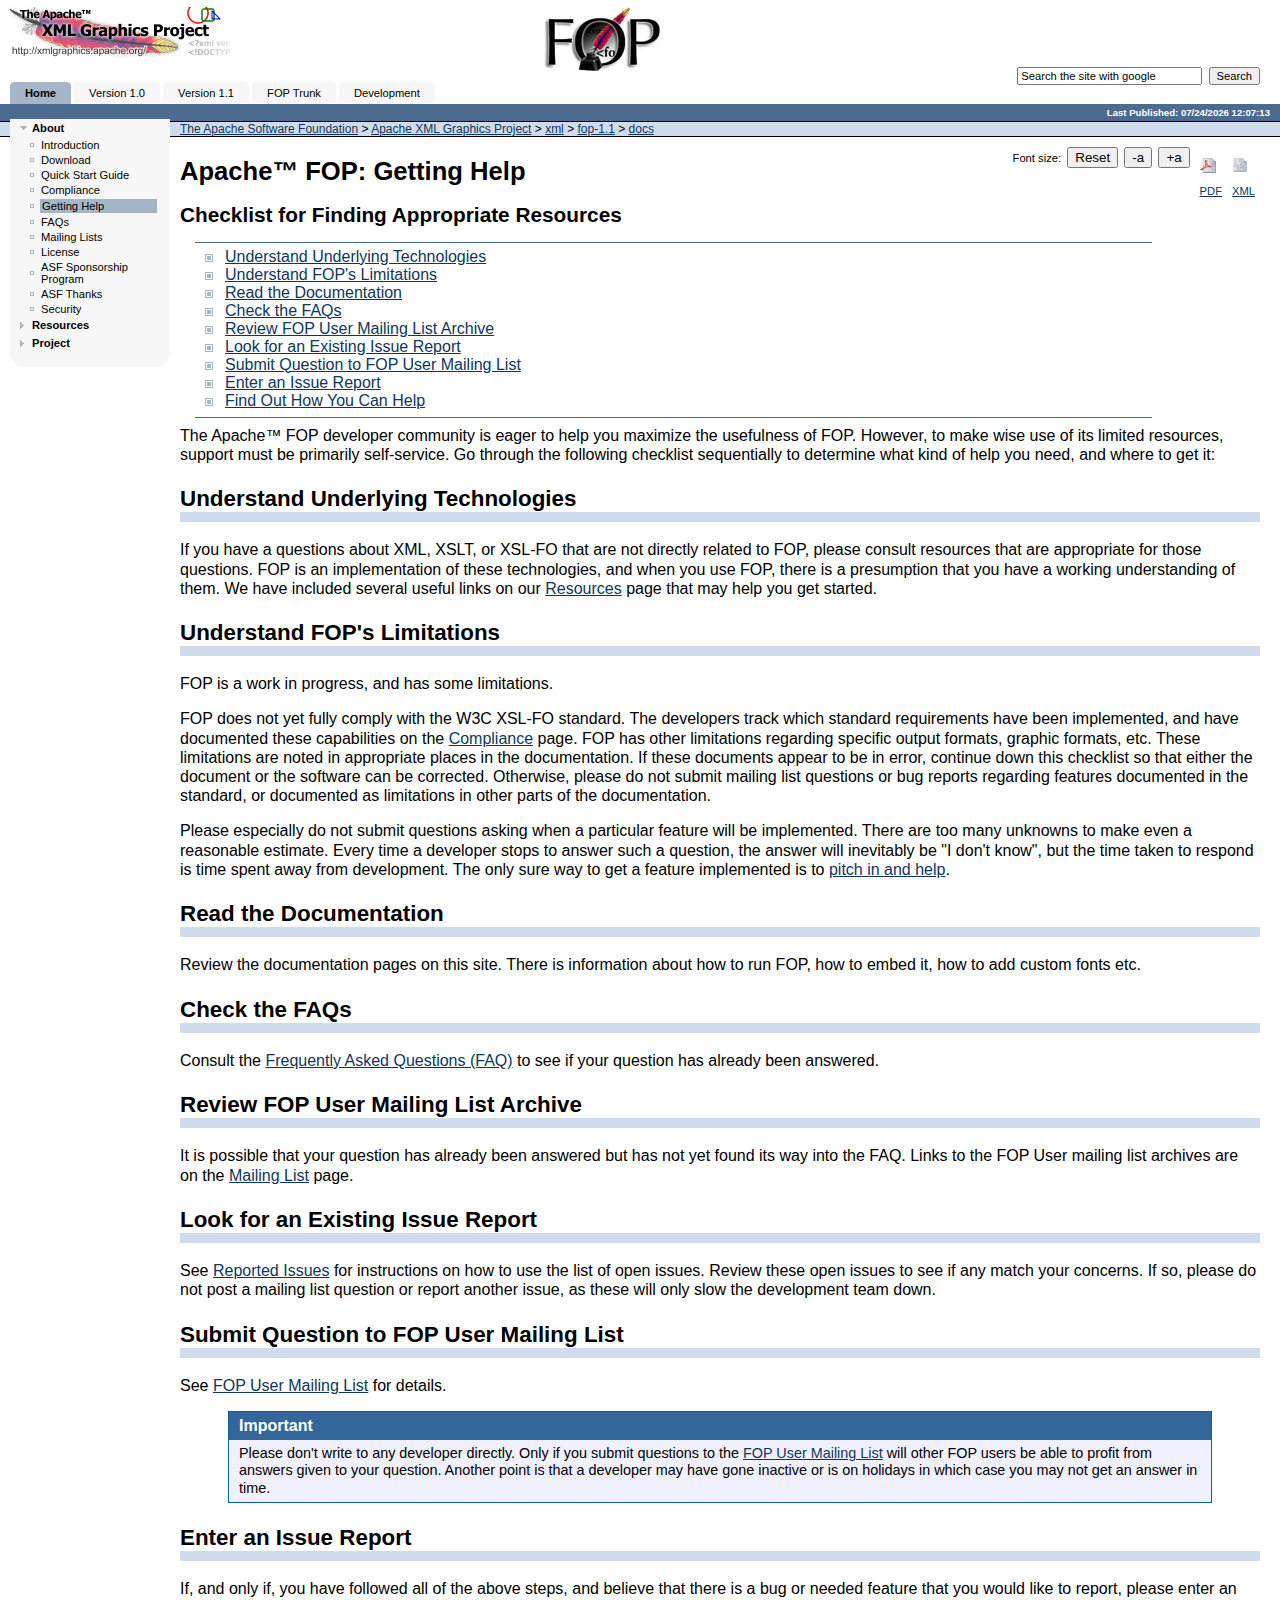
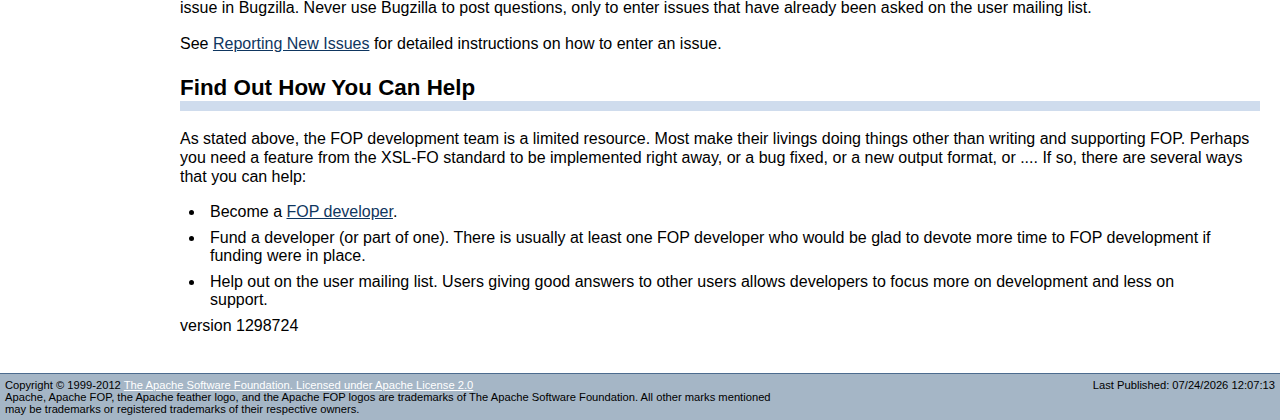
<file: xml/fop-1.1/docs/gethelp.html>
<!DOCTYPE html PUBLIC "-//W3C//DTD HTML 4.01 Transitional//EN" "http://www.w3.org/TR/html4/loose.dtd">
<html>
<head>
<META http-equiv="Content-Type" content="text/html; charset=UTF-8">
<meta content="Apache Forrest" name="Generator">
<meta name="Forrest-version" content="0.10-dev">
<meta name="Forrest-skin-name" content="pelt">
<title>Apache&trade; FOP: Getting Help</title>
<link type="text/css" href="skin/basic.css" rel="stylesheet">
<link media="screen" type="text/css" href="skin/screen.css" rel="stylesheet">
<link media="print" type="text/css" href="skin/print.css" rel="stylesheet">
<link type="text/css" href="skin/profile.css" rel="stylesheet">
<script src="skin/getBlank.js" language="javascript" type="text/javascript"></script><script src="skin/getMenu.js" language="javascript" type="text/javascript"></script><script src="skin/fontsize.js" language="javascript" type="text/javascript"></script>
<link rel="shortcut icon" href="favicon.ico">
</head>
<body onload="init()">
<script type="text/javascript">ndeSetTextSize();</script>
<div id="top">
<!--+
    |header
    +-->
<div class="header">
<!--+
    |start group logo
    +-->
<div class="grouplogo">
<a href="http://xmlgraphics.apache.org/"><img class="logoImage" alt="Apache XML Graphics" src="images/group-logo.gif" title="Apache XML Graphics is responsible for the creation and maintenance of software for managing the conversion of XML formats to graphical output, and the creation and maintenance of related software components, based on software licensed to the Foundation"></a>
</div>
<!--+
    |end group logo
    +-->
<!--+
    |start Project Logo
    +-->
<div class="projectlogo">
<a href="http://xmlgraphics.apache.org/fop/"><img class="logoImage" alt="Apache FOP" src="images/logo.jpg" title="Apache FOP (Formatting Objects Processor) is the world's first output independent formatter. Output formats currently supported include PDF, PCL, PS, SVG, XML (area tree representation), Print, AWT, MIF and TXT. The primary output target is PDF."></a>
</div>
<!--+
    |end Project Logo
    +-->
<!--+
    |start Search
    +-->
<div class="searchbox">
<form action="http://www.google.com/search" method="get" class="roundtopsmall">
<input value="xmlgraphics.apache.org" name="sitesearch" type="hidden"><input onFocus="getBlank (this, 'Search the site with google');" size="25" name="q" id="query" type="text" value="Search the site with google">&nbsp; 
                    <input name="Search" value="Search" type="submit">
</form>
</div>
<!--+
    |end search
    +-->
<!--+
    |start Tabs
    +-->
<ul id="tabs">
<li class="current">
<a class="selected" href="index.html">Home</a>
</li>
<li>
<a class="unselected" href="1.0/index.html">Version 1.0</a>
</li>
<li>
<a class="unselected" href="1.1/index.html">Version 1.1</a>
</li>
<li>
<a class="unselected" href="trunk/index.html">FOP Trunk</a>
</li>
<li>
<a class="unselected" href="dev/index.html">Development</a>
</li>
</ul>
<!--+
    |end Tabs
    +-->
</div>
</div>
<div id="main">
<div id="publishedStrip">
<!--+
    |start Subtabs
    +-->
<div id="level2tabs"></div>
<!--+
    |end Endtabs
    +-->
<script type="text/javascript"><!--
document.write("Last Published: " + document.lastModified);
//  --></script>
</div>
<!--+
    |breadtrail
    +-->
<div class="breadtrail">
<a href="http://www.apache.org/">The Apache Software Foundation</a> &gt; <a href="http://xmlgraphics.apache.org/">Apache XML Graphics Project</a><script src="skin/breadcrumbs.js" language="JavaScript" type="text/javascript"></script>
</div>
<!--+
    |start Menu, mainarea
    +-->
<!--+
    |start Menu
    +-->
<div id="menu">
<div onclick="SwitchMenu('menu_selected_1.1', 'skin/')" id="menu_selected_1.1Title" class="menutitle" style="background-image: url('skin/images/chapter_open.gif');">About</div>
<div id="menu_selected_1.1" class="selectedmenuitemgroup" style="display: block;">
<div class="menuitem">
<a href="index.html">Introduction</a>
</div>
<div class="menuitem">
<a href="download.html">Download</a>
</div>
<div class="menuitem">
<a href="quickstartguide.html">Quick Start Guide</a>
</div>
<div class="menuitem">
<a href="compliance.html" title="FOP Compliance">Compliance</a>
</div>
<div class="menupage">
<div class="menupagetitle">Getting Help</div>
</div>
<div class="menuitem">
<a href="faq.html">FAQs</a>
</div>
<div class="menuitem">
<a href="maillist.html">Mailing Lists</a>
</div>
<div class="menuitem">
<a href="license.html">License</a>
</div>
<div class="menuitem">
<a href="http://www.apache.org/foundation/sponsorship.html">ASF Sponsorship Program</a>
</div>
<div class="menuitem">
<a href="http://www.apache.org/foundation/thanks.html">ASF Thanks</a>
</div>
<div class="menuitem">
<a href="http://www.apache.org/security/">Security</a>
</div>
</div>
<div onclick="SwitchMenu('menu_1.2', 'skin/')" id="menu_1.2Title" class="menutitle">Resources</div>
<div id="menu_1.2" class="menuitemgroup">
<div class="menuitem">
<a href="fo.html">XSL-FO</a>
</div>
<div class="menuitem">
<a href="examples.html">Examples</a>
</div>
<div class="menuitem">
<a href="bugs.html">Bugs</a>
</div>
<div class="menuitem">
<a href="http://wiki.apache.org/xmlgraphics-fop/FrontPage">Wiki</a>
</div>
<div class="menuitem">
<a href="resources.html">Other</a>
</div>
</div>
<div onclick="SwitchMenu('menu_1.3', 'skin/')" id="menu_1.3Title" class="menutitle">Project</div>
<div id="menu_1.3" class="menuitemgroup">
<div class="menuitem">
<a href="news.html">News</a>
</div>
<div class="menuitem">
<a href="team.html">Who We Are</a>
</div>
<div class="menuitem">
<a href="status.html">Status</a>
</div>
<div class="menuitem">
<a href="knownissues.html">Known Issues</a>
</div>
<div class="menuitem">
<a href="changes.html">Changes</a>
</div>
</div>
<div id="credit"></div>
<div id="roundbottom">
<img style="display: none" class="corner" height="15" width="15" alt="" src="skin/images/rc-b-l-15-1body-2menu-3menu.png"></div>
<!--+
  |alternative credits
  +-->
<div id="credit2"></div>
</div>
<!--+
    |end Menu
    +-->
<!--+
    |start content
    +-->
<div id="content">
<div title="raw XML" class="xmllink">
<a class="dida" href="gethelp.xml"><img alt="XML - icon" src="skin/images/xmldoc.gif" class="skin"><br>
        XML</a>
</div>
<div title="Portable Document Format" class="pdflink">
<a class="dida" href="gethelp.pdf"><img alt="PDF -icon" src="skin/images/pdfdoc.gif" class="skin"><br>
        PDF</a>
</div>
<div class="trail">Font size: 
	          &nbsp;<input value="Reset" class="resetfont" title="Reset text" onclick="ndeSetTextSize('reset'); return false;" type="button">      
	          &nbsp;<input value="-a" class="smallerfont" title="Shrink text" onclick="ndeSetTextSize('decr'); return false;" type="button">
	          &nbsp;<input value="+a" class="biggerfont" title="Enlarge text" onclick="ndeSetTextSize('incr'); return false;" type="button">
</div>
<h1>Apache&trade; FOP: Getting Help</h1>
<h3>Checklist for Finding Appropriate Resources</h3>
<div id="front-matter">
<div id="minitoc-area">
<ul class="minitoc">
<li>
<a href="#underlying">Understand Underlying Technologies</a>
</li>
<li>
<a href="#limitations">Understand FOP's Limitations</a>
</li>
<li>
<a href="#doc">Read the Documentation</a>
</li>
<li>
<a href="#faq">Check the FAQs</a>
</li>
<li>
<a href="#user-archive">Review FOP User Mailing List Archive</a>
</li>
<li>
<a href="#existing-issue">Look for an Existing Issue Report</a>
</li>
<li>
<a href="#user-mailing-list">Submit Question to FOP User Mailing List</a>
</li>
<li>
<a href="#enter-issue">Enter an Issue Report</a>
</li>
<li>
<a href="#how-to-help">Find Out How You Can Help</a>
</li>
</ul>
</div>
</div>
    
<p>The Apache&trade; FOP developer community is eager to help you maximize the usefulness of FOP.
However, to make wise use of its limited resources, support must be primarily self-service.
Go through the following checklist sequentially to determine what kind of help you need,
and where to get it:</p>
    
<a name="underlying"></a>
<h2 class="underlined_10">Understand Underlying Technologies</h2>
<div class="section">
<p>If you have a questions about XML, XSLT, or XSL-FO that are not directly related to FOP, please consult resources that are appropriate for those questions.
FOP is an implementation of these technologies, and when you use FOP, there is a presumption that you have a working understanding of them.
We have included several useful links on our <a href="resources.html">Resources</a> page that may help you get started.
        </p>
</div>
    
<a name="limitations"></a>
<h2 class="underlined_10">Understand FOP's Limitations</h2>
<div class="section">
<p>FOP is a work in progress, and has some limitations.</p>
<p>FOP does not yet fully comply with the W3C XSL-FO standard.
The developers track which standard requirements have been implemented, and have documented these capabilities on the <a href="compliance.html">Compliance</a> page.
FOP has other limitations regarding specific output formats, graphic formats, etc.
These limitations are noted in appropriate places in the documentation.
If these documents appear to be in error, continue down this checklist so that either the document or the software can be corrected.
Otherwise, please do not submit mailing list questions or bug reports regarding features documented in the standard, or documented as limitations in other parts of the documentation.</p>
<p>Please especially do not submit questions asking when a particular feature will be implemented.
There are too many unknowns to make even a reasonable estimate.
Every time a developer stops to answer such a question, the answer will inevitably be "I don't know", but the time taken to respond is time spent away from development.
The only sure way to get a feature implemented is to <a href="#how-to-help">pitch in and help</a>.</p>
</div>
    
<a name="doc"></a>
<h2 class="underlined_10">Read the Documentation</h2>
<div class="section">
<p>Review the documentation pages on this site.
There is information about how to run FOP, how to embed it, how to add custom fonts etc.</p>
</div>
    
<a name="faq"></a>
<h2 class="underlined_10">Check the FAQs</h2>
<div class="section">
<p>Consult the <a href="faq.html">Frequently Asked Questions (FAQ)</a> to see if your question has already been answered.</p>
</div>
    
<a name="user-archive"></a>
<h2 class="underlined_10">Review FOP User Mailing List Archive</h2>
<div class="section">
<p>It is possible that your question has already been answered but has not yet found its way into the FAQ.
Links to the FOP User mailing list archives are on the <a href="maillist.html#fop-user">Mailing List</a> page.
        </p>
</div>
    
<a name="existing-issue"></a>
<h2 class="underlined_10">Look for an Existing Issue Report</h2>
<div class="section">
<p>See <a href="bugs.html#issues_existing">Reported Issues</a> for instructions on how to use the list of open issues. Review these open issues to see if any match your concerns.
If so, please do not post a mailing list question or report another issue, as these will only slow the development team down.</p>
</div>
    
<a name="user-mailing-list"></a>
<h2 class="underlined_10">Submit Question to FOP User Mailing List</h2>
<div class="section">
<p>See <a href="maillist.html#fop-user">FOP User Mailing List</a> for details.</p>
<div class="note">
<div class="label">Important</div>
<div class="content">Please don't write to any developer directly. Only if you submit questions to the <a href="maillist.html#fop-user">FOP User Mailing List</a> will other FOP users be able to profit from answers given to your question. Another point is that a developer may have gone inactive or is on holidays in which case you may not get an answer in time.</div>
</div>
</div>
    
<a name="enter-issue"></a>
<h2 class="underlined_10">Enter an Issue Report</h2>
<div class="section">
<p>If, and only if, you have followed all of the above steps, and believe that there is a bug or needed feature that you would like to report, please enter an issue in Bugzilla. Never use Bugzilla to post questions, only to enter issues that have already been asked on the user mailing list.</p>
<p>See <a href="bugs.html#issues_new">Reporting New Issues</a> for detailed instructions on how to enter an issue.
      </p>
</div>
    
<a name="how-to-help"></a>
<h2 class="underlined_10">Find Out How You Can Help</h2>
<div class="section"></div>
    
<p>As stated above, the FOP development team is a limited resource. Most make their livings doing things other than writing and supporting FOP. Perhaps you need a feature from the XSL-FO standard to be implemented right away, or a bug fixed, or a new output format, or .... If so, there are several ways that you can help:</p>
    
<ul>
      
<li>Become a <a href="dev/index.html">FOP developer</a>.</li>
      
<li>Fund a developer (or part of one). There is usually at least one FOP developer who would be glad to devote more time to FOP development if funding were in place.</li>
      
<li>Help out on the user mailing list. Users giving good answers to other users allows developers to focus more on development and less on support.</li>
    
</ul>
  
<span class="version">
          version 1298724</span>
</div>
<!--+
    |end content
    +-->
<div class="clearboth">&nbsp;</div>
</div>
<div id="footer">
<!--+
    |start bottomstrip
    +-->
<div class="lastmodified">
<script type="text/javascript"><!--
document.write("Last Published: " + document.lastModified);
//  --></script>
</div>
<div class="copyright">
        Copyright &copy;
         1999-2012 <a href="http://www.apache.org/licenses/">The Apache Software Foundation. Licensed under Apache License 2.0</a>
<br>
    Apache, Apache FOP, the Apache feather logo, and the Apache FOP
    logos are trademarks of The Apache Software Foundation. All other marks mentioned may be trademarks or registered trademarks of their respective owners.
  </div>
<!--+
    |end bottomstrip
    +-->
</div>
</body>
</html>
</file>
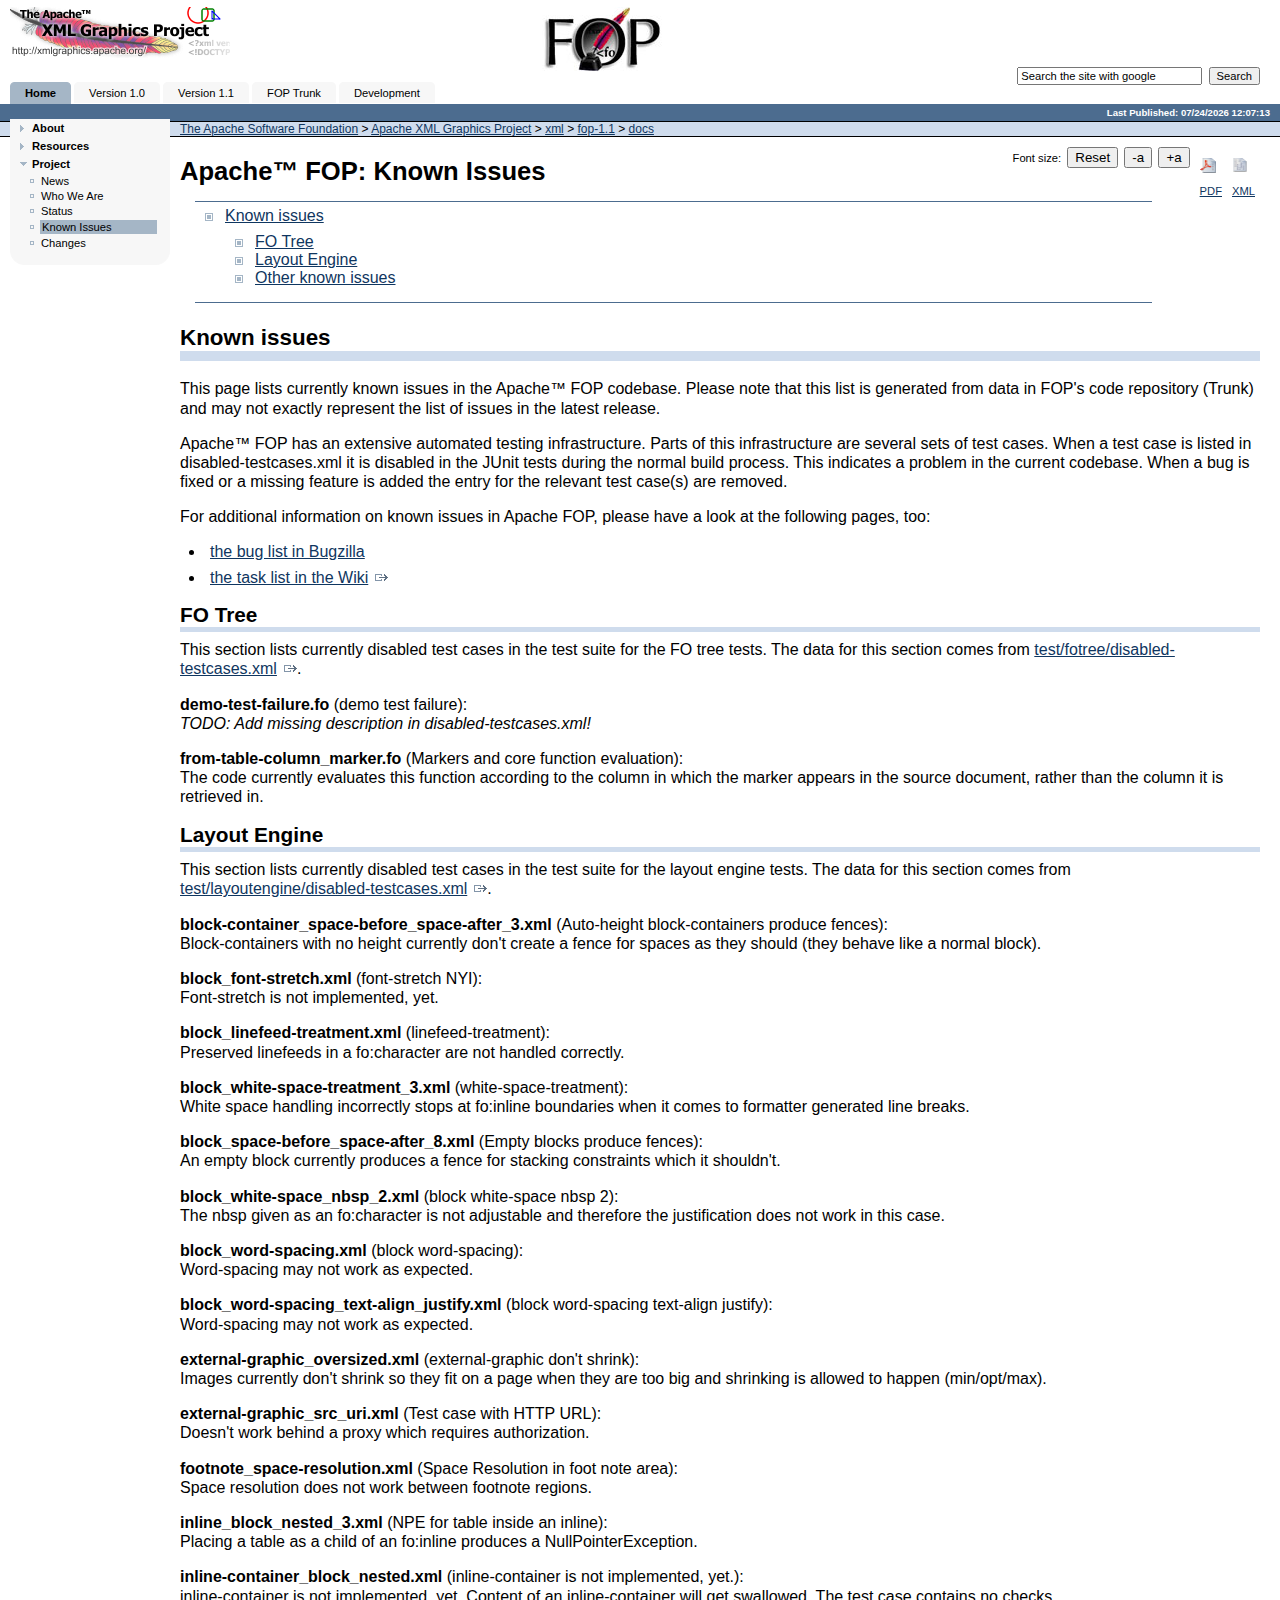
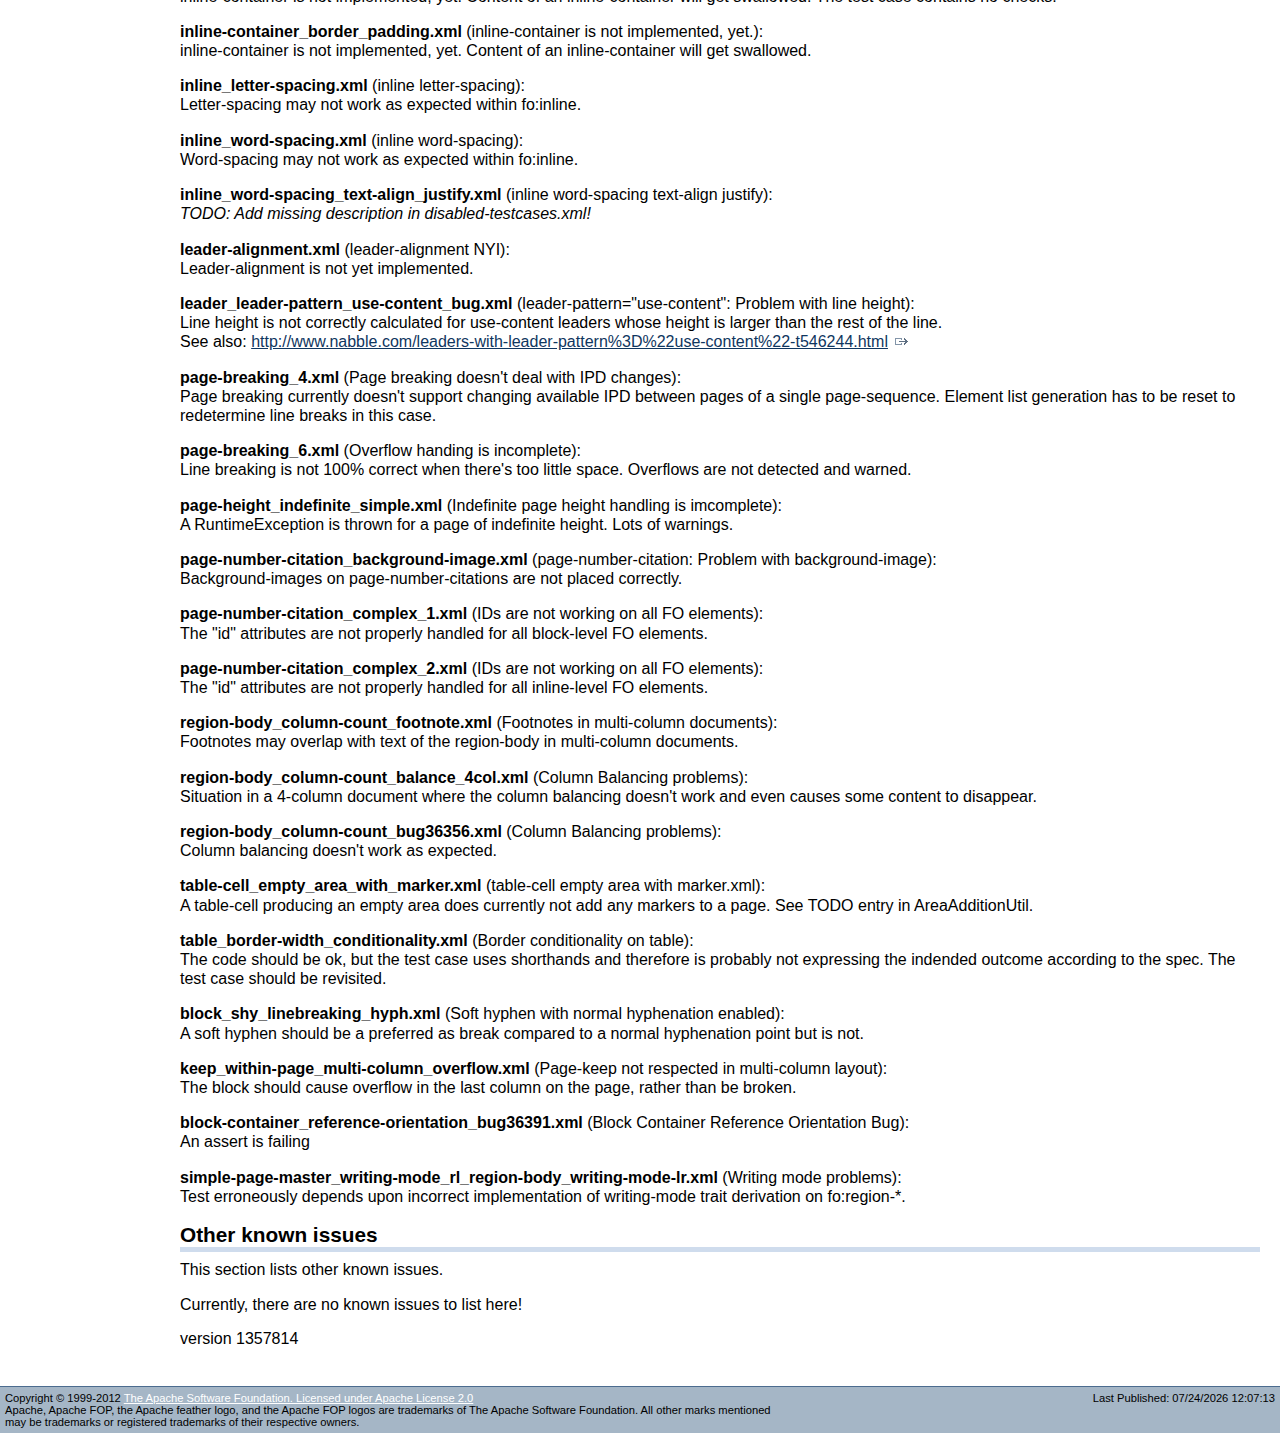
<file: xml/fop-1.1/docs/knownissues.html>
<!DOCTYPE html PUBLIC "-//W3C//DTD HTML 4.01 Transitional//EN" "http://www.w3.org/TR/html4/loose.dtd">
<html>
<head>
<META http-equiv="Content-Type" content="text/html; charset=UTF-8">
<meta content="Apache Forrest" name="Generator">
<meta name="Forrest-version" content="0.10-dev">
<meta name="Forrest-skin-name" content="pelt">
<title>Apache&trade; FOP: Known Issues</title>
<link type="text/css" href="skin/basic.css" rel="stylesheet">
<link media="screen" type="text/css" href="skin/screen.css" rel="stylesheet">
<link media="print" type="text/css" href="skin/print.css" rel="stylesheet">
<link type="text/css" href="skin/profile.css" rel="stylesheet">
<script src="skin/getBlank.js" language="javascript" type="text/javascript"></script><script src="skin/getMenu.js" language="javascript" type="text/javascript"></script><script src="skin/fontsize.js" language="javascript" type="text/javascript"></script>
<link rel="shortcut icon" href="favicon.ico">
</head>
<body onload="init()">
<script type="text/javascript">ndeSetTextSize();</script>
<div id="top">
<!--+
    |header
    +-->
<div class="header">
<!--+
    |start group logo
    +-->
<div class="grouplogo">
<a href="http://xmlgraphics.apache.org/"><img class="logoImage" alt="Apache XML Graphics" src="images/group-logo.gif" title="Apache XML Graphics is responsible for the creation and maintenance of software for managing the conversion of XML formats to graphical output, and the creation and maintenance of related software components, based on software licensed to the Foundation"></a>
</div>
<!--+
    |end group logo
    +-->
<!--+
    |start Project Logo
    +-->
<div class="projectlogo">
<a href="http://xmlgraphics.apache.org/fop/"><img class="logoImage" alt="Apache FOP" src="images/logo.jpg" title="Apache FOP (Formatting Objects Processor) is the world's first output independent formatter. Output formats currently supported include PDF, PCL, PS, SVG, XML (area tree representation), Print, AWT, MIF and TXT. The primary output target is PDF."></a>
</div>
<!--+
    |end Project Logo
    +-->
<!--+
    |start Search
    +-->
<div class="searchbox">
<form action="http://www.google.com/search" method="get" class="roundtopsmall">
<input value="xmlgraphics.apache.org" name="sitesearch" type="hidden"><input onFocus="getBlank (this, 'Search the site with google');" size="25" name="q" id="query" type="text" value="Search the site with google">&nbsp; 
                    <input name="Search" value="Search" type="submit">
</form>
</div>
<!--+
    |end search
    +-->
<!--+
    |start Tabs
    +-->
<ul id="tabs">
<li class="current">
<a class="selected" href="index.html">Home</a>
</li>
<li>
<a class="unselected" href="1.0/index.html">Version 1.0</a>
</li>
<li>
<a class="unselected" href="1.1/index.html">Version 1.1</a>
</li>
<li>
<a class="unselected" href="trunk/index.html">FOP Trunk</a>
</li>
<li>
<a class="unselected" href="dev/index.html">Development</a>
</li>
</ul>
<!--+
    |end Tabs
    +-->
</div>
</div>
<div id="main">
<div id="publishedStrip">
<!--+
    |start Subtabs
    +-->
<div id="level2tabs"></div>
<!--+
    |end Endtabs
    +-->
<script type="text/javascript"><!--
document.write("Last Published: " + document.lastModified);
//  --></script>
</div>
<!--+
    |breadtrail
    +-->
<div class="breadtrail">
<a href="http://www.apache.org/">The Apache Software Foundation</a> &gt; <a href="http://xmlgraphics.apache.org/">Apache XML Graphics Project</a><script src="skin/breadcrumbs.js" language="JavaScript" type="text/javascript"></script>
</div>
<!--+
    |start Menu, mainarea
    +-->
<!--+
    |start Menu
    +-->
<div id="menu">
<div onclick="SwitchMenu('menu_1.1', 'skin/')" id="menu_1.1Title" class="menutitle">About</div>
<div id="menu_1.1" class="menuitemgroup">
<div class="menuitem">
<a href="index.html">Introduction</a>
</div>
<div class="menuitem">
<a href="download.html">Download</a>
</div>
<div class="menuitem">
<a href="quickstartguide.html">Quick Start Guide</a>
</div>
<div class="menuitem">
<a href="compliance.html" title="FOP Compliance">Compliance</a>
</div>
<div class="menuitem">
<a href="gethelp.html">Getting Help</a>
</div>
<div class="menuitem">
<a href="faq.html">FAQs</a>
</div>
<div class="menuitem">
<a href="maillist.html">Mailing Lists</a>
</div>
<div class="menuitem">
<a href="license.html">License</a>
</div>
<div class="menuitem">
<a href="http://www.apache.org/foundation/sponsorship.html">ASF Sponsorship Program</a>
</div>
<div class="menuitem">
<a href="http://www.apache.org/foundation/thanks.html">ASF Thanks</a>
</div>
<div class="menuitem">
<a href="http://www.apache.org/security/">Security</a>
</div>
</div>
<div onclick="SwitchMenu('menu_1.2', 'skin/')" id="menu_1.2Title" class="menutitle">Resources</div>
<div id="menu_1.2" class="menuitemgroup">
<div class="menuitem">
<a href="fo.html">XSL-FO</a>
</div>
<div class="menuitem">
<a href="examples.html">Examples</a>
</div>
<div class="menuitem">
<a href="bugs.html">Bugs</a>
</div>
<div class="menuitem">
<a href="http://wiki.apache.org/xmlgraphics-fop/FrontPage">Wiki</a>
</div>
<div class="menuitem">
<a href="resources.html">Other</a>
</div>
</div>
<div onclick="SwitchMenu('menu_selected_1.3', 'skin/')" id="menu_selected_1.3Title" class="menutitle" style="background-image: url('skin/images/chapter_open.gif');">Project</div>
<div id="menu_selected_1.3" class="selectedmenuitemgroup" style="display: block;">
<div class="menuitem">
<a href="news.html">News</a>
</div>
<div class="menuitem">
<a href="team.html">Who We Are</a>
</div>
<div class="menuitem">
<a href="status.html">Status</a>
</div>
<div class="menupage">
<div class="menupagetitle">Known Issues</div>
</div>
<div class="menuitem">
<a href="changes.html">Changes</a>
</div>
</div>
<div id="credit"></div>
<div id="roundbottom">
<img style="display: none" class="corner" height="15" width="15" alt="" src="skin/images/rc-b-l-15-1body-2menu-3menu.png"></div>
<!--+
  |alternative credits
  +-->
<div id="credit2"></div>
</div>
<!--+
    |end Menu
    +-->
<!--+
    |start content
    +-->
<div id="content">
<div title="raw XML" class="xmllink">
<a class="dida" href="knownissues.xml"><img alt="XML - icon" src="skin/images/xmldoc.gif" class="skin"><br>
        XML</a>
</div>
<div title="Portable Document Format" class="pdflink">
<a class="dida" href="knownissues.pdf"><img alt="PDF -icon" src="skin/images/pdfdoc.gif" class="skin"><br>
        PDF</a>
</div>
<div class="trail">Font size: 
	          &nbsp;<input value="Reset" class="resetfont" title="Reset text" onclick="ndeSetTextSize('reset'); return false;" type="button">      
	          &nbsp;<input value="-a" class="smallerfont" title="Shrink text" onclick="ndeSetTextSize('decr'); return false;" type="button">
	          &nbsp;<input value="+a" class="biggerfont" title="Enlarge text" onclick="ndeSetTextSize('incr'); return false;" type="button">
</div>
<h1>Apache&trade; FOP: Known Issues</h1>
<div id="front-matter">
<div id="minitoc-area">
<ul class="minitoc">
<li>
<a href="#Known+issues">Known issues</a>
<ul class="minitoc">
<li>
<a href="#FO+Tree">FO Tree</a>
</li>
<li>
<a href="#Layout+Engine">Layout Engine</a>
</li>
<li>
<a href="#Other+known+issues">Other known issues</a>
</li>
</ul>
</li>
</ul>
</div>
</div>

<a name="Known+issues"></a>
<h2 class="underlined_10">Known issues</h2>
<div class="section">
<p>
    This page lists currently known issues in the Apache&trade; FOP codebase. Please note that this list is generated
    from data in FOP's code repository (Trunk) and may not exactly represent the list of issues in
    the latest release.
  </p>
<p>
    Apache&trade; FOP has an extensive automated testing infrastructure. Parts of this infrastructure are several
    sets of test cases. When a test case is listed in disabled-testcases.xml it is disabled in the JUnit 
    tests during the normal build process. This indicates a problem in the current codebase. When a bug is 
    fixed or a missing feature is added the entry for the relevant test case(s) are removed.
  </p>
<p>
    For additional information on known issues in Apache FOP, please have a look at the following pages, too:
  </p>
<ul>
    
<li>
<a href="bugs.html">the bug list in Bugzilla</a>
</li>
    
<li>
<a class="external" href="http://wiki.apache.org/xmlgraphics-fop/FOPProjectTasks">the task list in the Wiki</a>
</li>
  
</ul>
<a name="FO+Tree"></a>
<h3 class="underlined_5">FO Tree</h3>
<p>
      This section lists currently disabled test cases in the test suite for the FO tree tests.
      The data for this section comes from 
      <a class="external" href="http://svn.apache.org/repos/asf/xmlgraphics/fop/trunk/test/fotree/disabled-testcases.xml">test/fotree/disabled-testcases.xml</a>.
    </p>
<p>
<strong>demo-test-failure.fo</strong> (demo test failure):<br>
<em>TODO: Add missing description in disabled-testcases.xml!</em>
</p>
<p></p>
<p>
<strong>from-table-column_marker.fo</strong> (Markers and core function evaluation):<br>The code currently evaluates this function according to the column in which the 
    marker appears in the source document, rather than the column it is retrieved in.</p>
<p></p>
<a name="Layout+Engine"></a>
<h3 class="underlined_5">Layout Engine</h3>
<p>
      This section lists currently disabled test cases in the test suite for the layout engine tests.
      The data for this section comes from 
      <a class="external" href="http://svn.apache.org/repos/asf/xmlgraphics/fop/trunk/test/layoutengine/disabled-testcases.xml">test/layoutengine/disabled-testcases.xml</a>.
    </p>
<p>
<strong>block-container_space-before_space-after_3.xml</strong> (Auto-height block-containers produce fences):<br>Block-containers with no height currently don't
    create a fence for spaces as they should (they behave like a
    normal block).</p>
<p></p>
<p>
<strong>block_font-stretch.xml</strong> (font-stretch NYI):<br>Font-stretch is not implemented, yet.</p>
<p></p>
<p>
<strong>block_linefeed-treatment.xml</strong> (linefeed-treatment):<br>Preserved linefeeds in a fo:character are not handled
    correctly.</p>
<p></p>
<p>
<strong>block_white-space-treatment_3.xml</strong> (white-space-treatment):<br>White space handling incorrectly stops at fo:inline
      boundaries when it comes to formatter generated line breaks.</p>
<p></p>
<p>
<strong>block_space-before_space-after_8.xml</strong> (Empty blocks produce fences):<br>An empty block currently produces a fence for
    stacking constraints which it shouldn't.</p>
<p></p>
<p>
<strong>block_white-space_nbsp_2.xml</strong> (block white-space nbsp 2):<br>The nbsp given as an fo:character is not adjustable and therefore
    the justification does not work in this case.</p>
<p></p>
<p>
<strong>block_word-spacing.xml</strong> (block word-spacing):<br>Word-spacing may not work as expected.</p>
<p></p>
<p>
<strong>block_word-spacing_text-align_justify.xml</strong> (block word-spacing text-align justify):<br>Word-spacing may not work as expected.</p>
<p></p>
<p>
<strong>external-graphic_oversized.xml</strong> (external-graphic don't shrink):<br>Images currently don't shrink so they fit on a page
    when they are too big and shrinking is allowed to
    happen (min/opt/max).</p>
<p></p>
<p>
<strong>external-graphic_src_uri.xml</strong> (Test case with HTTP URL):<br>Doesn't work behind a proxy which requires
    authorization.</p>
<p></p>
<p>
<strong>footnote_space-resolution.xml</strong> (Space Resolution in foot note area):<br>Space resolution does not work between footnote
    regions.</p>
<p></p>
<p>
<strong>inline_block_nested_3.xml</strong> (NPE for table inside an inline):<br>Placing a table as a child of an fo:inline produces a 
    NullPointerException.</p>
<p></p>
<p>
<strong>inline-container_block_nested.xml</strong> (inline-container is not implemented, yet.):<br>inline-container is not implemented, yet. Content of an 
    inline-container will get swallowed. The test case contains no checks.</p>
<p></p>
<p>
<strong>inline-container_border_padding.xml</strong> (inline-container is not implemented, yet.):<br>inline-container is not implemented, yet. Content of an 
    inline-container will get swallowed.</p>
<p></p>
<p>
<strong>inline_letter-spacing.xml</strong> (inline letter-spacing):<br>Letter-spacing may not work as
    expected within fo:inline.</p>
<p></p>
<p>
<strong>inline_word-spacing.xml</strong> (inline word-spacing):<br>Word-spacing may not work as expected within
    fo:inline.</p>
<p></p>
<p>
<strong>inline_word-spacing_text-align_justify.xml</strong> (inline word-spacing text-align justify):<br>
<em>TODO: Add missing description in disabled-testcases.xml!</em>
</p>
<p></p>
<p>
<strong>leader-alignment.xml</strong> (leader-alignment NYI):<br>Leader-alignment is not yet
    implemented.</p>
<p></p>
<p>
<strong>leader_leader-pattern_use-content_bug.xml</strong> (leader-pattern="use-content": Problem with line height):<br>Line height is not correctly calculated for
    use-content leaders whose height is larger than the rest of the
    line.<br>
    See also: <a class="external" href="http://www.nabble.com/leaders-with-leader-pattern%3D%22use-content%22-t546244.html">http://www.nabble.com/leaders-with-leader-pattern%3D%22use-content%22-t546244.html</a>
</p>
<p></p>
<p>
<strong>page-breaking_4.xml</strong> (Page breaking doesn't deal with IPD changes):<br>Page breaking currently doesn't support changing available IPD 
    between pages of a single page-sequence. Element list generation has to be reset to
    redetermine line breaks in this case.</p>
<p></p>
<p>
<strong>page-breaking_6.xml</strong> (Overflow handing is incomplete):<br>Line breaking is not 100% correct when there's too little space. 
    Overflows are not detected and warned.</p>
<p></p>
<p>
<strong>page-height_indefinite_simple.xml</strong> (Indefinite page height handling is imcomplete):<br>A RuntimeException is thrown for a page of indefinite height. Lots of warnings.</p>
<p></p>
<p>
<strong>page-number-citation_background-image.xml</strong> (page-number-citation: Problem with background-image):<br>Background-images on page-number-citations are not
    placed correctly.</p>
<p></p>
<p>
<strong>page-number-citation_complex_1.xml</strong> (IDs are not working on all FO elements):<br>The "id" attributes are not properly handled for all block-level FO elements.</p>
<p></p>
<p>
<strong>page-number-citation_complex_2.xml</strong> (IDs are not working on all FO elements):<br>The "id" attributes are not properly handled for all inline-level FO elements.</p>
<p></p>
<p>
<strong>region-body_column-count_footnote.xml</strong> (Footnotes in multi-column documents):<br>Footnotes may overlap with text of the region-body in
    multi-column documents.</p>
<p></p>
<p>
<strong>region-body_column-count_balance_4col.xml</strong> (Column Balancing problems):<br>Situation in a 4-column document where the column balancing doesn't work and even causes some
    content to disappear.</p>
<p></p>
<p>
<strong>region-body_column-count_bug36356.xml</strong> (Column Balancing problems):<br>Column balancing doesn't work as expected.</p>
<p></p>
<p>
<strong>table-cell_empty_area_with_marker.xml</strong> (table-cell empty area with marker.xml):<br>A table-cell producing an empty area does currently not add any markers to a page. 
      See TODO entry in AreaAdditionUtil.</p>
<p></p>
<p>
<strong>table_border-width_conditionality.xml</strong> (Border conditionality on table):<br>The code should be ok, but the test case uses shorthands and therefore
    is probably not expressing the indended outcome according to the spec. The test
    case should be revisited.</p>
<p></p>
<p>
<strong>block_shy_linebreaking_hyph.xml</strong> (Soft hyphen with normal hyphenation enabled):<br>A soft hyphen should be a preferred as break compared to a
    normal hyphenation point but is not.</p>
<p></p>
<p>
<strong>keep_within-page_multi-column_overflow.xml</strong> (Page-keep not respected in multi-column layout):<br>The block should cause overflow in the
    last column on the page, rather than be broken.</p>
<p></p>
<p>
<strong>block-container_reference-orientation_bug36391.xml</strong> (Block Container Reference Orientation Bug):<br>An assert is failing</p>
<p></p>
<p>
<strong>simple-page-master_writing-mode_rl_region-body_writing-mode-lr.xml</strong> (Writing mode problems):<br>Test erroneously depends upon incorrect implementation of writing-mode trait
    derivation on fo:region-*.</p>
<p></p>
<a name="Other+known+issues"></a>
<h3 class="underlined_5">Other known issues</h3>
<p>This section lists other known issues.</p>
<p>Currently, there are no known issues to list here!</p>
</div>

<span class="version">
          version 1357814</span>
</div>
<!--+
    |end content
    +-->
<div class="clearboth">&nbsp;</div>
</div>
<div id="footer">
<!--+
    |start bottomstrip
    +-->
<div class="lastmodified">
<script type="text/javascript"><!--
document.write("Last Published: " + document.lastModified);
//  --></script>
</div>
<div class="copyright">
        Copyright &copy;
         1999-2012 <a href="http://www.apache.org/licenses/">The Apache Software Foundation. Licensed under Apache License 2.0</a>
<br>
    Apache, Apache FOP, the Apache feather logo, and the Apache FOP
    logos are trademarks of The Apache Software Foundation. All other marks mentioned may be trademarks or registered trademarks of their respective owners.
  </div>
<!--+
    |end bottomstrip
    +-->
</div>
</body>
</html>
</file>
<file: style.css>
/* Global Styles */
body {
	background-color: #333333;
}
#container {
	margin: 15px;
}
p.schedule {
	font-size:16px;
	color: #FFF6ED;
	font-family: 'Open Sans', sans-serif;
	margin-top:50px;
}
.schedule a:visited, a {
	color: #c0392b;
}
header {
	color:white;
	font-family: 'PT Sans Narrow', sans-serif;
}
header h1 a {
	color:white;
	text-decoration: none;
}
header h1 a:visited {
	color:white;
	text-decoration: none;
}
header ul {
	list-style: none;
	padding: 0;
	font-size:14px;
	font-family: 'Open Sans', sans serif;	

}
header ul li {
	margin-bottom: 0;
	padding: 0;
	margin-left: 0;
	color: white;
	font-size: 14px;

}
header h2 {

	font-size:16px;
	border-bottom: none;
	margin-top:-20px;
	padding-bottom:20px;
	border-top:none;
	font-family: 'Open Sans', sans serif;
	font-size: 14px;
	
}
h2 {
	color:white;
	font-family: 'PT Sans Narrow', sans-serif;
	font-size: 24px;
	border-bottom: 1px #336ca6 dotted;
}
h4 {
	color: #FFF6ED;
	margin-left: 20px;
	font-family: 'Bitter', serif;
	font-size: 18px;
	border-bottom: 1px dotted white;
	margin-bottom: -10px;
}

/* Navigation Bar */
nav {
	font-family: 'PT Sans Narrow', sans-serif;
	color:white;
	margin-top:2.5em;
}
nav ul li{
	display: inline;
	font-size:18px;
	margin-right: 3em;

}
nav ul li a {
	text-decoration: none;
	color: white;
	padding: 10px 10px 22px 10px;
}

nav ul li a:visited {
	color:white;
}

.current a, .current_schedule a {
	background: #c0392b; /* TO ADAPT SITE: Use Darker Color Here */

}

/* Main Content Area */

/* Right Column for "Resources" Page */

.right-column {
	width: 29%;
	font-family: 'Open Sans', sans-serif;
	padding-bottom: 20px;
	background: #e74c3c;
	float: right;
	right: 15px;
	position: fixed;

}

.main-content {
	float:left;
	width: 68%;
	background-color:#e74c3c; /* TO ADAPT SITE: Use lighter Color Here */
	font-family: 'Open Sans', sans-serif;
	min-height: 400px;
	padding-bottom: 20px;
	color: #FFF6ED;
	font-size: 14px;

}
.right-column h3 {
	background:#c0392b; /* TO ADAPT SITE: Use Darker Color Here */
	color:white;
	font-size: 15px;
	font-weight: normal;
	font-family: 'Bitter', serif;
	padding-top:10px;
	padding-bottom: 10px;
	padding-left: 20px;
	margin-top: -5px;
}
.main-content h3 {
	background:#c0392b; /* TO ADAPT SITE: Use Darker Color Here */
	color:white;
	font-size: 18px;
	font-weight: normal;
	font-family: 'Bitter', serif;
	padding-top:10px;
	padding-bottom: 10px;
	padding-left: 20px;
	margin-top: -5px;

}
.main-content p {
	font-size:14px;
	color: #FFF6ED;
	font-family: 'Open Sans', sans-serif;
	line-height: 1.4;
	margin-bottom: 20px;
	margin-left: 20px;
	margin-right: 20px;

}
.right-column p {
	font-size: 12px;
}
.main-content ul li, .schedule ul li {
	font-size: 14px;
	font-family: 'Open Sans'; 
	margin-top: 14px;
	color: #FFF6ED;
	line-height:1.4;
	list-style-type: square;
	margin-left: 20px;
	margin-right: 20px;

}
.right-column ul {
	margin-top: -12px;
}
.right-column ul li {
	font-size: 13px;
	font-family: 'Open Sans'; 
	margin-bottom: 6px;
	color: #FFF6ED;
	list-style-type: square;
}
.main-content ol li {
	margin-top: 16px;
	line-height:1.4;
	margin-left: 20px;
	margin-right: 20px;

}
.main-content ul li ul li, .main-content ol li ul li, .right-column ul li ul li, .right-column ol li ul li  {
	margin-left: 0px;
}
.main-content ul li ol li, .right-column ul li ol li {
	margin-left: 0px;
	list-style-type: decimal;
	}
.main-content ul li a, .right-column ul li a {
	color: #FFF6ED;
	text-decoration: underline;
}
.main-resources a.reading_link, .right-column a, .main-schedule a {
	color: #FFF6ED;
	text-decoration: underline;
}
/* Table Styles */

table { 
		border-collapse: collapse; 
		font-family: 'Open Sans', sans serif;
        background: #e74c3c; /* TO ADAPT SITE: Use lighter Color Here */
        font-size: 14px;
        color: white;
	}
table ul li {
	margin-bottom: 12px;
	list-style-type:square;
}

td.narrow {
	width: 5%;
	text-align: center;
}
td.medium {
	width: 15%;
}
td.wide {
	width: 15%;
}
/* Zebra striping */
	tr:nth-of-type(odd) { 
		background: #c0392b; /* TO ADAPT SITE: Use Darker Color Here */
	}
	
	th { 
		background: #c0392b; /* TO ADAPT SITE: Use Darker Color Here */
		color: white; 
		font-weight: normal;
		font-size: 14px;
		font-family:'Bitter', serif;
		padding: 1em;
		text-align: center;
	}




/* Responsive Layouts */
	@media only screen and (max-width: 1375px) {
		.current_schedule a {
			background: #e74c3c;
		}
		
		
		/* Force table to not be like tables anymore */
		table, thead, tbody, th, td, tr { 
			display: block; 
			font-size: 14px;

		}
		table ul li {
			font-size: 14px;
			padding-bottom:8px;
		}

		/* Hide table headers (but not display: none;, for accessibility) */
		th { 
		position: absolute;
		top: -9999px;
		left: -9999px;
		}
		
		tr { 
			border-bottom: 1px solid #e74c3c;
		}

		td { 
			/* Behave  like a "row" */
			border: none;
			border-bottom: 1px dotted #FFF6ED; 
			position: relative;
			padding-left: 40%; 
		}
		td.narrow {
			text-align:left;
			padding-bottom: 5px;
		}
		
		td:before { 
			/* Now like a table header */
			position: absolute;
			/* Top/left values mimic padding */
			top:6px;
			left: 6px;
			width: 45%; 
			white-space: nowrap;
		}
		td.wide, td.medium, td.narrow {
			width: 50%;
		}
		td.narrow {
			font-weight: bold;
			font-size: 16px;
			font-family: 'Bitter', sans-serif;
		}

		table ul{
			width: 100%;
			margin-top:-3px;
		}
		.main-content table ul li {
			margin-left: -2em;
			width: 100%;
			margin-top: 8px;
		}
	
		/*
		Label the data
		*/
		td:nth-of-type(1):before { content: "Week"; }
		td:nth-of-type(2):before { content: "Date"; }
		td:nth-of-type(3):before { content: "Objectives"; }
		td:nth-of-type(4):before { content: "Activties"; }
		td:nth-of-type(5):before { content: "Read"; }
		td:nth-of-type(6):before { content: "Homework"; }

		.lab td:nth-of-type(1):before { content: "Week"; }
		.lab td:nth-of-type(2):before { content: "Date"; }
		.lab td:nth-of-type(3):before { content: "Activties"; }
		.lab td:nth-of-type(4):before { content: "Read or Watch"; }
		.lab td:nth-of-type(5):before { content: "Homework"; }
	}

	@media only screen and (max-width: 850px) {
		table ul li {
			font-size: 14px;
		}
		p.schedule {
			text-align:center;
		}
		header {
			text-align: center;
		}
		.main-content{
			float:none;
			width: 100%;
			min-height: 0px;
			padding-bottom: 20px;

	}
		.right-column {
			float:none;
			width: 100%;
			padding-bottom: 10px;
			position: relative;
			right: 0px;
			border-bottom: 10px solid #c0392b;
	}	
	.right-column ul li {
		font-size: 14px;
	}
	.right-column h3 {
		font-size: 18px;
	}
	#container {
		margin: 0;
	}

		nav ul li a {
			text-decoration: none;
			color: white;
			padding:10px;
		}
		
		nav ul li{

				display: block;		
				text-align: center;		
				padding: 7px;
			}	
}
</file>
<file: xml/fop-1.1/docs/skin/profile.css>
/* ==================== aural ============================ */

@media aural {
  h1, h2, h3, h4, h5, h6 { voice-family: paul, male; stress: 20; richness: 90 }
  h1 { pitch: x-low; pitch-range: 90 }
  h2 { pitch: x-low; pitch-range: 80 }
  h3 { pitch: low; pitch-range: 70 }
  h4 { pitch: medium; pitch-range: 60 }
  h5 { pitch: medium; pitch-range: 50 }
  h6 { pitch: medium; pitch-range: 40 }
  li, dt, dd { pitch: medium; richness: 60 }
  dt { stress: 80 }
  pre, code, tt { pitch: medium; pitch-range: 0; stress: 0; richness: 80 }
  em { pitch: medium; pitch-range: 60; stress: 60; richness: 50 }
  strong { pitch: medium; pitch-range: 60; stress: 90; richness: 90 }
  dfn { pitch: high; pitch-range: 60; stress: 60 }
  s, strike { richness: 0 }
  i { pitch: medium; pitch-range: 60; stress: 60; richness: 50 }
  b { pitch: medium; pitch-range: 60; stress: 90; richness: 90 }
  u { richness: 0 }
  
  :link { voice-family: harry, male }
  :visited { voice-family: betty, female }
  :active { voice-family: betty, female; pitch-range: 80; pitch: x-high }
}
  
a.external  {
  padding: 0 20px 0px 0px;
	display:inline;
  background-repeat: no-repeat;
	background-position: center right;
	background-image: url(images/external-link.gif);
}
  
#top          { background-color: #FFFFFF;}  
 
#top .header .current { background-color: #a5b6c6;} 
#top .header .current a:link {  color: #000000;  }
#top .header .current a:visited { color: #000000; }
#top .header .current a:hover { color: #000000; }
 
#tabs li      { background-color: #F7F7F7 ;} 
#tabs li a:link {  color: #000000;  }
#tabs li a:visited { color: #000000; }
#tabs li a:hover { color: #000000; }

#level2tabs a.selected      { background-color: #a5b6c6 ;} 
#level2tabs a:link {  color: #000000;  }
#level2tabs a:visited { color: #000000; }
#level2tabs a:hover { color: #000000; }

#level2tabs { background-color: #a5b6c6;}
#level2tabs a.unselected:link {  color: #000000;  }
#level2tabs a.unselected:visited { color: #000000; }
#level2tabs a.unselected:hover { color: #000000; }

.heading { background-color: #a5b6c6;} 

.boxed { background-color: #CFDCED;} 
.underlined_5 	{border-bottom: solid 5px #CFDCED;}
.underlined_10 	{border-bottom: solid 10px #CFDCED;}
table caption { 
background-color: #CFDCED; 
color: #000000;
}
 
#top .searchbox { 
background-color: #FFFFFF ;
color: #000000; 
} 

#publishedStrip { 
color: #000000;
background: #CFDCED; 
}

#menu .menupagetitle  { background-color: #a5b6c6;
  color: #000000;}

#menu           { border-color: #a5b6c6;}
#menu .menupagetitle  { border-color: #a5b6c6;}
#menu .menupageitemgroup  { border-color: #a5b6c6;}

#menu      { background-color: #F7F7F7;} 
#menu  {  color: #000000;} 
#menu a:link {  color: #000000;} 
#menu a:visited {  color: #000000;} 
#menu a:hover {  
background-color: #F7F7F7;
color: #000000;} 
 
#menu .menupageitemgroup     { 
background-color: #F7F7F7;
}
#menu .menupageitem {
color: #000000;
} 
#menu .menupageitem a:link {  color: #0000ff;} 
#menu .menupageitem a:visited {  color: #009999;} 
#menu .menupageitem a:hover {  
background-color: #F7F7F7;
color: #6587ff;
}

body{ 
background-color: #ffffff;
color: #000000;
} 
a:link { color:#0F3660} 
a:visited { color:#009999} 
a:hover { color:#000066} 

 
.ForrestTable      { background-color: #a5b6c6;} 
 
.ForrestTable td   { background-color: #ffffff;} 
 
.highlight        { background-color: #ffff00;} 
 
.fixme        { border-color: #cc6600;} 
 
.note         { border-color: #006699;} 
 
.warning         { border-color: #990000;} 
 
.code         { border-color: #a5b6c6;} 
 
#footer       { background-color: #a5b6c6;} 
    
#feedback {
color: #FFFFFF;
background: #4C6C8F;
text-align: center;
}
#feedback #feedbackto {
color: #FFFFFF;
}   

#publishedStrip { 
color: #FFFFFF;
background: #4C6C8F; 
}

#menu h1 {
color: #000000;
background-color: #cfdced;
}   
/* extra-css */
    

    
    #content { font-size: 100%; }

    .tw30 { width: 30% !important; }
    .tw70 { width: 70% !important; }
    .tw80 { width: 80% !important; }

    p.quote {
      margin-left: 2em;
      padding: .5em;
      background-color: #f0f0f0;
      font-family: monospace;
    }
    .yes         { background-color: #99FF99; }
    .no          { background-color: #FF9999; }
    .partial     { background-color: #FFFFCC; }
    .ForrestTable td.basic      { text-align: center; }
    .ForrestTable td.extended   { text-align: center; }
    .ForrestTable td.complete   { text-align: center; }
    .ForrestTable td.na         { text-align: center; }
    .ForrestTable td.yes        { background-color: #99FF99; text-align: center; }
    .ForrestTable td.no         { background-color: #FF9999; text-align: center; }
    .ForrestTable td.partial    { background-color: #FFFFCC; text-align: center; }
    .ForrestTable td.category   { /*background-color: #CFDCED;*/
                                       font-size: 1.2em }
    .menuitemgroup{ display: block;}
</file>
<file: xml/fop-1.1/docs/skin/basic.css>
/*
* Licensed to the Apache Software Foundation (ASF) under one or more
* contributor license agreements.  See the NOTICE file distributed with
* this work for additional information regarding copyright ownership.
* The ASF licenses this file to You under the Apache License, Version 2.0
* (the "License"); you may not use this file except in compliance with
* the License.  You may obtain a copy of the License at
*
*     http://www.apache.org/licenses/LICENSE-2.0
*
* Unless required by applicable law or agreed to in writing, software
* distributed under the License is distributed on an "AS IS" BASIS,
* WITHOUT WARRANTIES OR CONDITIONS OF ANY KIND, either express or implied.
* See the License for the specific language governing permissions and
* limitations under the License.
*/
/**
 * General
 */

img { border: 0; }

#content table {
  border: 0;
  width: 100%;
}
/*Hack to get IE to render the table at 100%*/
* html #content table { margin-left: -3px; }

#content th,
#content td {
  margin: 0;
  padding: 0;
  vertical-align: top;
}

.clearboth {
  clear: both;
}

.note, .warning, .fixme {
  clear:right;
  border: solid black 1px;
  margin: 1em 3em;
}

.note .label {
  background: #369;
  color: white;
  font-weight: bold;
  padding: 5px 10px;
}
.note .content {
  background: #F0F0FF;
  color: black;
  line-height: 120%;
  font-size: 90%;
  padding: 5px 10px;
}
.warning .label {
  background: #C00;
  color: white;
  font-weight: bold;
  padding: 5px 10px;
}
.warning .content {
  background: #FFF0F0;
  color: black;
  line-height: 120%;
  font-size: 90%;
  padding: 5px 10px;
}
.fixme .label {
  background: #C6C600;
  color: black;
  font-weight: bold;
  padding: 5px 10px;
}
.fixme .content {
  padding: 5px 10px;
}

/**
 * Typography
 */

body {
  font-family: verdana, "Trebuchet MS", arial, helvetica, sans-serif;
  font-size: 100%;
}

#content {
  font-family: Georgia, Palatino, Times, serif;
  font-size: 95%;
}
#tabs {
  font-size: 70%;
}
#menu {
  font-size: 80%;
}
#footer {
  font-size: 70%;
}

h1, h2, h3, h4, h5, h6 {
  font-family: "Trebuchet MS", verdana, arial, helvetica, sans-serif;
  font-weight: bold;
  margin-top: 1em;
  margin-bottom: .5em;
}

h1 {
    margin-top: 0;
    margin-bottom: 1em;
  font-size: 1.4em;
}
#content h1 {
  font-size: 160%;
  margin-bottom: .5em;
}
#menu h1 {
  margin: 0;
  padding: 10px;
  background: #336699;
  color: white;
}
h2 { font-size: 120%; }
h3 { font-size: 100%; }
h4 { font-size: 90%; }
h5 { font-size: 80%; }
h6 { font-size: 75%; }

p {
  line-height: 120%;
  text-align: left;
  margin-top: .5em;
  margin-bottom: 1em;
}

#content li,
#content th,
#content td,
#content li ul,
#content li ol{
  margin-top: .5em;
  margin-bottom: .5em;
}


#content li li,
#minitoc-area li{
  margin-top: 0em;
  margin-bottom: 0em;
}

#content .attribution {
  text-align: right;
  font-style: italic;
  font-size: 85%;
  margin-top: 1em;
}

.codefrag {
  font-family: "Courier New", Courier, monospace;
  font-size: 110%;
}
</file>
<file: xml/fop-1.1/docs/skin/screen.css>
/*
* Licensed to the Apache Software Foundation (ASF) under one or more
* contributor license agreements.  See the NOTICE file distributed with
* this work for additional information regarding copyright ownership.
* The ASF licenses this file to You under the Apache License, Version 2.0
* (the "License"); you may not use this file except in compliance with
* the License.  You may obtain a copy of the License at
*
*     http://www.apache.org/licenses/LICENSE-2.0
*
* Unless required by applicable law or agreed to in writing, software
* distributed under the License is distributed on an "AS IS" BASIS,
* WITHOUT WARRANTIES OR CONDITIONS OF ANY KIND, either express or implied.
* See the License for the specific language governing permissions and
* limitations under the License.
*/
body {  margin: 0px 0px 0px 0px; font-family: Verdana, Helvetica, sans-serif; }

h1     { font-size : 160%; margin: 0px 0px 0px 0px;  padding: 0px; }
h2     { font-size : 140%; margin: 1em 0px 0.8em 0px; padding: 0px; font-weight : bold;}
h3     { font-size : 130%; margin: 0.8em 0px 0px 0px; padding: 0px; font-weight : bold; }
.h3 { margin: 22px 0px 3px 0px; }
h4     { font-size : 120%; margin: 0.7em 0px 0px 0px; padding: 0px; font-weight : normal; text-align: left; }
.h4 { margin: 18px 0px 0px 0px; }
h4.faq { font-size : 120%; margin: 18px 0px 0px 0px; padding: 0px; font-weight : bold;   text-align: left; }
h5     { font-size : 100%; margin: 14px 0px 0px 0px; padding: 0px; font-weight : normal; text-align: left; }

/**
* table
*/
table .title { background-color: #000000; }
.ForrestTable         {
    color: #ffffff;
    background-color: #7099C5;
    width: 100%;
    font-size : 100%;
    empty-cells: show;
}
table caption {
    padding-left: 5px;
    color: white;
    text-align: left;
    font-weight: bold;
    background-color: #000000;
}
.ForrestTable td {
    color: black;
    background-color: #f0f0ff;
}
.ForrestTable th { text-align: center; }
/**
 * Page Header
 */

#top {
    position: relative;
    float: left;
    width: 100%;
    background: #294563; /* if you want a background in the header, put it here */
}

#top .breadtrail {
    background: #CFDCED;
    color: black;
    border-bottom: solid 1px white;
    padding: 3px 10px;
    font-size: 75%;
}
#top .breadtrail a { color: black; }

#top .header {
    float: left;
    width: 100%;
    background: url("images/header_white_line.gif") repeat-x bottom;
}

#top .grouplogo {
    padding: 7px 0 10px 10px;
    float: left;
    text-align: left;
}
#top .projectlogo {
    padding: 7px 0 10px 10px;
    float: left;
    width: 33%;
    text-align: right;
}
#top .projectlogoA1 {
    padding: 7px 0 10px 10px;
    float: right;
}
html>body #top .searchbox {
    bottom: 0px;
}
#top .searchbox {
    position: absolute;
    right: 10px;
    height: 42px;
    font-size: 70%;
    white-space: nowrap;
    text-align: right;
    color: white;
    background-color: #000000;
    z-index:0;
    background-image: url(images/rc-t-l-5-1header-2searchbox-3searchbox.png);
    background-repeat: no-repeat;
    background-position: top left;
    bottom: -1px; /* compensate for IE rendering issue */
}

#top .searchbox form {
    padding: 5px 10px;
    margin: 0;
}
#top .searchbox p {
    padding: 0 0 2px 0;
    margin: 0;
}
#top .searchbox input {
    font-size: 100%;
}

#tabs {
    clear: both;
    padding-left: 10px;
    margin: 0;
    list-style: none;
}
/*    background: #CFDCED url("images/tab-right.gif") no-repeat right top;*/
#tabs li {
    float: left;
    background-image: url(images/rc-t-r-5-1header-2tab-unselected-3tab-unselected.png);
    background-repeat: no-repeat;
    background-position: top right;
    background-color: #000000;
    margin: 0 3px 0 0;
    padding: 0;
}

/*background: url("images/tab-left.gif") no-repeat left top;*/
#tabs li a {
    float: left;
    display: block;
    font-family: verdana, arial, sans-serif;
    text-decoration: none;
    color: black;
    white-space: nowrap;
    background-image: url(images/rc-t-l-5-1header-2tab-unselected-3tab-unselected.png);
    background-repeat: no-repeat;
    background-position: top left;
    padding: 5px 15px 4px;
    width: .1em; /* IE/Win fix */
}

#tabs li a:hover {
   
    cursor: pointer;
    text-decoration:underline;
}

#tabs > li a { width: auto; } /* Rest of IE/Win fix */

/* Commented Backslash Hack hides rule from IE5-Mac \*/
#tabs a { float: none; }
/* End IE5-Mac hack */

#top .header .current {
    background-color: #4C6C8F;
    background-image: url(images/rc-t-r-5-1header-2tab-selected-3tab-selected.png);
    background-repeat: no-repeat;
    background-position: top right;
}
#top .header .current a {
    font-weight: bold;
    padding-bottom: 5px;
    color: white;
    background-image: url(images/rc-t-l-5-1header-2tab-selected-3tab-selected.png);
    background-repeat: no-repeat;
    background-position: top left;
}
#publishedStrip {
    padding-right: 10px;
    padding-left: 20px;
    padding-top: 3px;
    padding-bottom:3px;
    color: #ffffff;
    font-size : 60%;
    font-weight: bold;
    background-color: #4C6C8F;
    text-align:right;
}

#level2tabs {
margin: 0;
float:left;
position:relative;

}



#level2tabs  a:hover {
   
    cursor: pointer;
    text-decoration:underline;
    
}

#level2tabs  a{
   
    cursor: pointer;
    text-decoration:none;
    background-image: url('images/chapter.gif');
    background-repeat: no-repeat;
    background-position: center left;
    padding-left: 6px;
    margin-left: 6px;
}

/*
*    border-top: solid #4C6C8F 15px;
*/
#main {
    position: relative;
    background: white;
    clear:both;
}
#main .breadtrail {
    clear:both;
    position: relative;
    background: #CFDCED;
    color: black;
    border-bottom: solid 1px black;
    border-top: solid 1px black;
    padding: 0px 180px;
    font-size: 75%;
    z-index:10;
}
/**
* Round corner
*/
#roundtop {
    background-image: url(images/rc-t-r-15-1body-2menu-3menu.png);
    background-repeat: no-repeat;
    background-position: top right;
}

#roundbottom {
    background-image: url(images/rc-b-r-15-1body-2menu-3menu.png);
    background-repeat: no-repeat;
    background-position: top right;
}

img.corner {
   width: 15px;
   height: 15px;
   border: none;
   display: block !important;
}

.roundtopsmall {
    background-image: url(images/rc-t-r-5-1header-2searchbox-3searchbox.png);
    background-repeat: no-repeat;
    background-position: top right;
}

#roundbottomsmall {
    background-image: url(images/rc-b-r-5-1header-2tab-selected-3tab-selected.png);
    background-repeat: no-repeat;
    background-position: top right;
}

img.cornersmall {
   width: 5px;
   height: 5px;
   border: none;
   display: block !important;
}
/**
 * Side menu
 */
#menu a {  font-weight: normal; text-decoration: none;}
#menu a:visited {  font-weight: normal; }
#menu a:active {  font-weight: normal; }
#menu a:hover {  font-weight: normal;  text-decoration:underline;}

#menuarea { width:10em;}
#menu {
    position: relative;
    float: left;
    width: 160px;
    padding-top: 0px;
    top:-18px;
    left:10px;
    z-index: 20;
    background-color: #f90;
    font-size : 70%;
    
}

.menutitle {
        cursor:pointer;
        padding: 3px 12px;
        margin-left: 10px;
        background-image: url('images/chapter.gif');
        background-repeat: no-repeat;
        background-position: center left;
        font-weight : bold;

        
}

.menutitle:hover{text-decoration:underline;cursor: pointer;}

#menu .menuitemgroup {
        margin: 0px 0px 6px 8px;
        padding: 0px;
        font-weight : bold; }

#menu .selectedmenuitemgroup{
        margin: 0px 0px 0px 8px;
        padding: 0px;
        font-weight : normal; 
       
        }

#menu .menuitem {
        padding: 2px 0px 1px 13px;
        background-image: url('images/page.gif');
        background-repeat: no-repeat;
        background-position: center left;
        font-weight : normal;
        margin-left: 10px;
}

#menu .menupage {
        margin: 2px 0px 1px 10px;
        padding: 0px 3px 0px 12px;
        background-image: url('images/page.gif');
        background-repeat: no-repeat;
        background-position: center left;
        font-style : normal;
}
#menu .menupagetitle {
        padding: 0px 0px 0px 1px;
        font-style : normal;
        border-style: solid;
        border-width: 1px;
        margin-right: 10px;
         
}
#menu .menupageitemgroup {
        padding: 3px 0px 4px 6px;
        font-style : normal;
        border-bottom: 1px solid ;
        border-left: 1px solid ;
        border-right: 1px solid ;
        margin-right: 10px;
}
#menu .menupageitem {
        font-style : normal;
        font-weight : normal;
        border-width: 0px;
        font-size : 90%;
}
#menu #credit {
    text-align: center;
}
#menu #credit2 {
    text-align: center;
    padding: 3px 3px 3px 3px;
    background-color: #ffffff;
}
#menu .searchbox {
    text-align: center;
}
#menu .searchbox form {
    padding: 3px 3px;
    margin: 0;
}
#menu .searchbox input {
    font-size: 100%;
}

#content {
    padding: 20px 20px 20px 180px;
    margin: 0;
    font : small Verdana, Helvetica, sans-serif;
    font-size : 80%;
}

#content ul {
    margin: 0;
    padding: 0 25px;
}
#content li {
    padding: 0 5px;
}
#feedback {
    color: black;
    background: #CFDCED;
    text-align:center;
    margin-top: 5px;
}
#feedback #feedbackto {
    font-size: 90%;
    color: black;
}
#footer {
    clear: both;
    position: relative; /* IE bugfix (http://www.dracos.co.uk/web/css/ie6floatbug/) */
    width: 100%;
    background: #CFDCED;
    border-top: solid 1px #4C6C8F;
    color: black;
}
#footer .copyright {
    position: relative; /* IE bugfix cont'd */
    padding: 5px;
    margin: 0;
    width: 60%;
}
#footer .lastmodified {
    position: relative; /* IE bugfix cont'd */
    float: right;
    width: 30%;
    padding: 5px;
    margin: 0;
    text-align: right;
}
#footer a { color: white; }

#footer #logos {
    text-align: left;
}


/**
 * Misc Styles
 */

acronym { cursor: help; }
.boxed      { background-color: #a5b6c6;}
.underlined_5     {border-bottom: solid 5px #4C6C8F;}
.underlined_10     {border-bottom: solid 10px #4C6C8F;}
/* ==================== snail trail ============================ */

.trail {
  position: relative; /* IE bugfix cont'd */
  font-size: 70%;
  text-align: right;
  float: right;
  margin: -10px 5px 0px 5px;
  padding: 0;
}

#motd-area {
    position:relative;
    float:right;
    width: 35%;
    background-color: #f0f0ff;
    border: solid 1px #4C6C8F;
    margin: 0px 0px 10px 10px;
    padding: 5px;
}

#minitoc-area {
    border-top: solid 1px #4C6C8F;
    border-bottom: solid 1px #4C6C8F;
    margin: 15px 10% 5px 15px;
   /* margin-bottom: 15px;
    margin-left: 15px;
    margin-right: 10%;*/
    padding-bottom: 7px;
    padding-top: 5px;
}
.minitoc {
    list-style-image: url('images/current.gif');
    font-weight: normal;
}

.abstract{
    text-align:justify;
    }

li p {
    margin: 0;
    padding: 0;
}

.pdflink {
    position: relative; /* IE bugfix cont'd */
    float: right;
    margin: 0px 5px;
    padding: 0;
}
.pdflink br {
    margin-top: -10px;
    padding-left: 1px;
}
.pdflink a {
    display: block;
    font-size: 70%;
    text-align: center;
    margin: 0;
    padding: 0;
}

.pdflink img {
    display: block;
    height: 16px;
    width: 16px;
}
.xmllink {
    position: relative; /* IE bugfix cont'd */
    float: right;
    margin: 0px 5px;
    padding: 0;
}
.xmllink br {
    margin-top: -10px;
    padding-left: 1px;
}
.xmllink a {
    display: block;
    font-size: 70%;
    text-align: center;
    margin: 0;
    padding: 0;
}

.xmllink img {
    display: block;
    height: 16px;
    width: 16px;
}
.podlink {
    position: relative; /* IE bugfix cont'd */
    float: right;
    margin: 0px 5px;
    padding: 0;
}
.podlink br {
    margin-top: -10px;
    padding-left: 1px;
}
.podlink a {
    display: block;
    font-size: 70%;
    text-align: center;
    margin: 0;
    padding: 0;
}

.podlink img {
    display: block;
    height: 16px;
    width: 16px;
}

.printlink {
    position: relative; /* IE bugfix cont'd */
    float: right;
}
.printlink br {
    margin-top: -10px;
    padding-left: 1px;
}
.printlink a {
    display: block;
    font-size: 70%;
    text-align: center;
    margin: 0;
    padding: 0;
}
.printlink img {
    display: block;
    height: 16px;
    width: 16px;
}

p.instruction {
  display: list-item;
  list-style-image: url('../images/instruction_arrow.png');
  list-style-position: outside;
  margin-left: 2em;
}
</file>
<file: xml/fop-1.1/docs/skin/print.css>
/*
* Licensed to the Apache Software Foundation (ASF) under one or more
* contributor license agreements.  See the NOTICE file distributed with
* this work for additional information regarding copyright ownership.
* The ASF licenses this file to You under the Apache License, Version 2.0
* (the "License"); you may not use this file except in compliance with
* the License.  You may obtain a copy of the License at
*
*     http://www.apache.org/licenses/LICENSE-2.0
*
* Unless required by applicable law or agreed to in writing, software
* distributed under the License is distributed on an "AS IS" BASIS,
* WITHOUT WARRANTIES OR CONDITIONS OF ANY KIND, either express or implied.
* See the License for the specific language governing permissions and
* limitations under the License.
*/
body {
  font-family: Georgia, Palatino, serif;
  font-size: 12pt;
  background: white;
}

#tabs,
#menu,
#content .toc {
  display: none;
}

#content {
  width: auto;
  padding: 0;
  float: none !important;
  color: black;
  background: inherit;
}

a:link, a:visited {
  color: #336699;
  background: inherit;
  text-decoration: underline;
}

#top .logo {
  padding: 0;
  margin: 0 0 2em 0;
}

#footer {
  margin-top: 4em;
}

acronym {
  border: 0;
}
</file>
